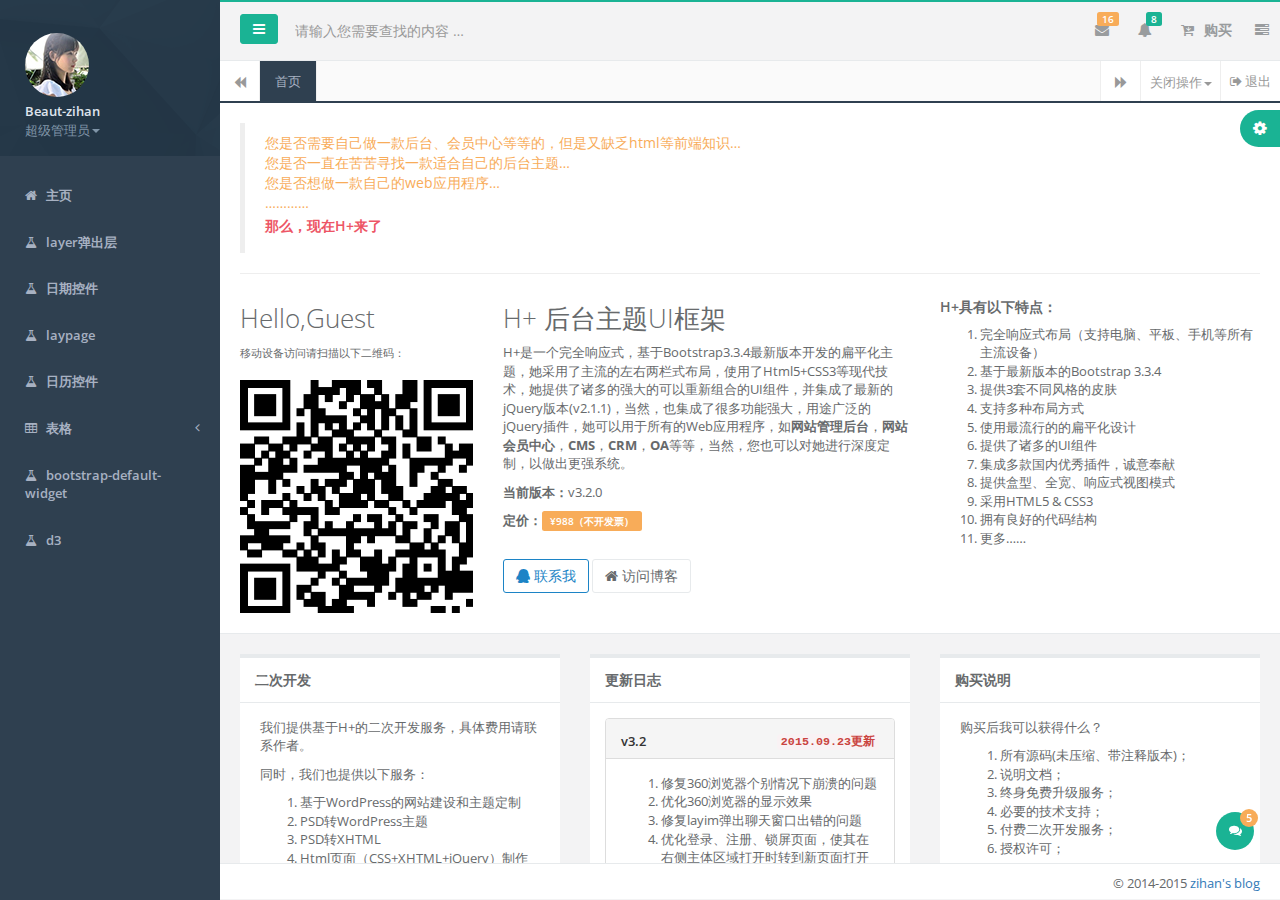
<file: index.html>
<!DOCTYPE html><html><head>    <meta charset="utf-8">    <meta name="viewport" content="width=device-width, initial-scale=1.0">    <meta name="renderer" content="webkit">    <title>H+ 后台主题UI框架 - 主页</title>    <meta name="keywords" content="H+后台主题,后台bootstrap框架,会员中心主题,后台HTML,响应式后台">    <meta name="description" content="H+是一个完全响应式，基于Bootstrap3最新版本开发的扁平化主题，她采用了主流的左右两栏式布局，使用了Html5+CSS3等现代技术">    <!--[if lt IE 8]>    <script>        alert('H+已不支持IE6-8，请使用谷歌、火狐等浏览器\n或360、QQ等国产浏览器的极速模式浏览本页面！');    </script>    <![endif]-->    <link href="css/bootstrap.min.css?v=3.4.0" rel="stylesheet">    <link href="css/font-awesome.min.css?v=4.3.0" rel="stylesheet">    <link href="css/animate.min.css" rel="stylesheet">    <link href="css/style.min.css?v=3.2.0" rel="stylesheet"></head><body class="fixed-sidebar full-height-layout gray-bg">    <div id="wrapper">        <!--左侧导航开始-->        <nav class="navbar-default navbar-static-side" role="navigation">            <div class="nav-close"><i class="fa fa-times-circle"></i>            </div>            <div class="sidebar-collapse">                <ul class="nav" id="side-menu">                    <li class="nav-header">                        <div class="dropdown profile-element">                            <span><img alt="image" class="img-circle" src="img/profile_small.jpg" /></span>                            <a data-toggle="dropdown" class="dropdown-toggle" href="#">                                <span class="clear">                                    <span class="block m-t-xs"><strong class="font-bold">Beaut-zihan</strong></span>                                    <span class="text-muted text-xs block">超级管理员<b class="caret"></b></span>                                </span>                            </a>                            <ul class="dropdown-menu animated fadeInRight m-t-xs">                                <li><a class="J_menuItem" href="form_avatar.html">修改头像</a></li>                                <li><a class="J_menuItem" href="profile.html">个人资料</a></li>                                <li><a class="J_menuItem" href="contacts.html">联系我们</a></li>                                <li><a class="J_menuItem" href="mailbox.html">信箱</a></li>                                <li class="divider"></li>                                <li><a href="login.html">安全退出</a></li>                            </ul>                        </div>                        <div class="logo-element">H+                        </div>                    </li>                    <li>                        <a class="J_menuItem" href="index_v1.html" data-index="0">                            <i class="fa fa-home"></i>                            <span class="nav-label">主页</span>                        </a>                    </li>                    <li>                        <a class="J_menuItem" href="layer.html" data-index="1">                            <i class="fa fa-flask"></i>                            <span class="nav-label">layer弹出层</span>                        </a>                    </li>                    <li>                        <a class="J_menuItem" href="datepicker-laydate.html" data-index="2">                            <i class="fa fa-flask"></i>                            <span class="nav-label">日期控件</span>                        </a>                    </li>                    <li>                        <a class="J_menuItem" href="laypage.html" data-index="3">                            <i class="fa fa-flask"></i>                            <span class="nav-label">laypage</span>                        </a>                    </li>                    <li>                        <a class="J_menuItem" href="calendar.html" data-index="4">                            <i class="fa fa-flask"></i>                            <span class="nav-label">日历控件</span>                        </a>                    </li>                    <li>                        <a href="#"><i class="fa fa-table"></i> <span class="nav-label">表格</span><span class="fa arrow"></span></a>                        <ul class="nav nav-third-level">                            <li>                                <a class="J_menuItem" href="table_basic.html" data-index="5"><i class="fa fa-columns"></i> <span class="nav-label">基本表格</span></a>                            </li>                            <li>                                <a class="J_menuItem" href="table_data_tables.html" data-index="6"><i class="fa fa-columns"></i> <span class="nav-label">DataTables</span></a>                            </li>                            <li>                                <a class="J_menuItem" href="table_jqgrid.html" data-index="7"><i class="fa fa-columns"></i> <span class="nav-label">jqgrid网格</span></a>                            </li>                            <li>                                <a class="J_menuItem" href="jqgrid-dialog-edit.html" data-index="8"><i class="fa fa-columns"></i> <span class="nav-label">jqgrid-dialog-edit</span></a>                            </li>                            <li>                                <a class="J_menuItem" href="jqgrid-multiple-columns.html"><i class="fa fa-columns"></i> <span class="nav-label">jqgrid-multiple-columns</span></a>                            </li>                        </ul>                    </li>                    <li>                        <a class="J_menuItem" href="bootstrap-default-widget.html" data-index="9">                            <i class="fa fa-flask"></i>                            <span class="nav-label">bootstrap-default-widget</span>                        </a>                    </li>                     <li>                        <a class="J_menuItem" href="d3.html" data-index="10">                            <i class="fa fa-flask"></i>                            <span class="nav-label">d3</span>                        </a>                    </li>                </ul>            </div>        </nav>        <!--左侧导航结束-->        <!--右侧部分开始-->        <div id="page-wrapper" class="gray-bg dashbard-1">            <div class="row border-bottom">                <nav class="navbar navbar-static-top" role="navigation" style="margin-bottom: 0">                    <div class="navbar-header"><a class="navbar-minimalize minimalize-styl-2 btn btn-primary " href="#"><i class="fa fa-bars"></i> </a>                        <form role="search" class="navbar-form-custom" method="post" action="search_results.html">                            <div class="form-group">                                <input type="text" placeholder="请输入您需要查找的内容 …" class="form-control" name="top-search" id="top-search">                            </div>                        </form>                    </div>                    <ul class="nav navbar-top-links navbar-right">                        <li class="dropdown">                            <a class="dropdown-toggle count-info" data-toggle="dropdown" href="#">                                <i class="fa fa-envelope"></i> <span class="label label-warning">16</span>                            </a>                            <ul class="dropdown-menu dropdown-messages">                                <li class="m-t-xs">                                    <div class="dropdown-messages-box">                                        <a href="profile.html" class="pull-left">                                            <img alt="image" class="img-circle" src="img/a7.jpg">                                        </a>                                        <div class="media-body">                                            <small class="pull-right">46小时前</small>                                            <strong>小四</strong> 这个在日本投降书上签字的军官，建国后一定是个不小的干部吧？                                            <br>                                            <small class="text-muted">3天前 2014.11.8</small>                                        </div>                                    </div>                                </li>                                <li class="divider"></li>                                <li>                                    <div class="dropdown-messages-box">                                        <a href="profile.html" class="pull-left">                                            <img alt="image" class="img-circle" src="img/a4.jpg">                                        </a>                                        <div class="media-body ">                                            <small class="pull-right text-navy">25小时前</small>                                            <strong>国民岳父</strong> 如何看待“男子不满自己爱犬被称为狗，刺伤路人”？——这人比犬还凶                                            <br>                                            <small class="text-muted">昨天</small>                                        </div>                                    </div>                                </li>                                <li class="divider"></li>                                <li>                                    <div class="text-center link-block">                                        <a class="J_menuItem" href="mailbox.html">                                            <i class="fa fa-envelope"></i> <strong> 查看所有消息</strong>                                        </a>                                    </div>                                </li>                            </ul>                        </li>                        <li class="dropdown">                            <a class="dropdown-toggle count-info" data-toggle="dropdown" href="#">                                <i class="fa fa-bell"></i> <span class="label label-primary">8</span>                            </a>                            <ul class="dropdown-menu dropdown-alerts">                                <li>                                    <a href="mailbox.html">                                        <div>                                            <i class="fa fa-envelope fa-fw"></i> 您有16条未读消息                                            <span class="pull-right text-muted small">4分钟前</span>                                        </div>                                    </a>                                </li>                                <li class="divider"></li>                                <li>                                    <a href="profile.html">                                        <div>                                            <i class="fa fa-qq fa-fw"></i> 3条新回复                                            <span class="pull-right text-muted small">12分钟钱</span>                                        </div>                                    </a>                                </li>                                <li class="divider"></li>                                <li>                                    <div class="text-center link-block">                                        <a class="J_menuItem" href="notifications.html">                                            <strong>查看所有 </strong>                                            <i class="fa fa-angle-right"></i>                                        </a>                                    </div>                                </li>                            </ul>                        </li>                        <li class="hidden-xs">                            <a href="index_v1.html" class="J_menuItem" data-index="0"><i class="fa fa-cart-arrow-down"></i> 购买</a>                        </li>                        <li class="dropdown hidden-xs">                            <a class="right-sidebar-toggle" aria-expanded="false">                                <i class="fa fa-tasks"></i>                            </a>                        </li>                    </ul>                </nav>            </div>            <div class="row content-tabs">                <button class="roll-nav roll-left J_tabLeft"><i class="fa fa-backward"></i>                </button>                <nav class="page-tabs J_menuTabs">                    <div class="page-tabs-content">                        <a href="javascript:;" class="active J_menuTab" data-id="index_v1.html">首页</a>                    </div>                </nav>                <button class="roll-nav roll-right J_tabRight"><i class="fa fa-forward"></i>                </button>                <div class="btn-group roll-nav roll-right">                    <button class="dropdown J_tabClose" data-toggle="dropdown">关闭操作<span class="caret"></span>                    </button>                    <ul role="menu" class="dropdown-menu dropdown-menu-right">                        <li class="J_tabShowActive"><a>定位当前选项卡</a>                        </li>                        <li class="divider"></li>                        <li class="J_tabCloseAll"><a>关闭全部选项卡</a>                        </li>                        <li class="J_tabCloseOther"><a>关闭其他选项卡</a>                        </li>                    </ul>                </div>                <a href="login.html" class="roll-nav roll-right J_tabExit"><i class="fa fa fa-sign-out"></i> 退出</a>            </div>            <div class="row J_mainContent" id="content-main">                <iframe class="J_iframe" name="iframe0" width="100%" height="100%" src="index_v1.html?v=3.0" frameborder="0" data-id="index_v1.html" seamless></iframe>            </div>            <div class="footer">                <div class="pull-right">&copy; 2014-2015 <a href="http://www.zi-han.net/" target="_blank">zihan's blog</a>                </div>            </div>        </div>        <!--右侧部分结束-->        <!--右侧边栏开始-->        <div id="right-sidebar">            <div class="sidebar-container">                <ul class="nav nav-tabs navs-3">                    <li class="active"><a data-toggle="tab" href="#tab-1">                        通知                    </a>                    </li>                    <li><a data-toggle="tab" href="#tab-2">                        项目进度                    </a>                    </li>                    <li class="">                        <a data-toggle="tab" href="#tab-3">                            <i class="fa fa-gear"></i>                        </a>                    </li>                </ul>                <div class="tab-content">                    <div id="tab-1" class="tab-pane active">                        <div class="sidebar-title">                            <h3> <i class="fa fa-comments-o"></i> 最新通知</h3>                            <small><i class="fa fa-tim"></i> 您当前有10条未读信息</small>                        </div>                        <div>                            <div class="sidebar-message">                                <a href="#">                                    <div class="pull-left text-center">                                        <img alt="image" class="img-circle message-avatar" src="img/a1.jpg">                                        <div class="m-t-xs">                                            <i class="fa fa-star text-warning"></i>                                            <i class="fa fa-star text-warning"></i>                                        </div>                                    </div>                                    <div class="media-body">                                        据天津日报报道：瑞海公司董事长于学伟，副董事长董社轩等10人在13日上午已被控制。                                        <br>                                        <small class="text-muted">今天 4:21</small>                                    </div>                                </a>                            </div>                            <div class="sidebar-message">                                <a href="#">                                    <div class="pull-left text-center">                                        <img alt="image" class="img-circle message-avatar" src="img/a2.jpg">                                    </div>                                    <div class="media-body">                                        HCY48之音乐大魔王会员专属皮肤已上线，快来一键换装拥有他，宣告你对华晨宇的爱吧！                                        <br>                                        <small class="text-muted">昨天 2:45</small>                                    </div>                                </a>                            </div>                            <div class="sidebar-message">                                <a href="#">                                    <div class="pull-left text-center">                                        <img alt="image" class="img-circle message-avatar" src="img/a3.jpg">                                        <div class="m-t-xs">                                            <i class="fa fa-star text-warning"></i>                                            <i class="fa fa-star text-warning"></i>                                            <i class="fa fa-star text-warning"></i>                                        </div>                                    </div>                                    <div class="media-body">                                        写的好！与您分享                                        <br>                                        <small class="text-muted">昨天 1:10</small>                                    </div>                                </a>                            </div>                            <div class="sidebar-message">                                <a href="#">                                    <div class="pull-left text-center">                                        <img alt="image" class="img-circle message-avatar" src="img/a4.jpg">                                    </div>                                    <div class="media-body">                                        国外极限小子的炼成！这还是亲生的吗！！                                        <br>                                        <small class="text-muted">昨天 8:37</small>                                    </div>                                </a>                            </div>                            <div class="sidebar-message">                                <a href="#">                                    <div class="pull-left text-center">                                        <img alt="image" class="img-circle message-avatar" src="img/a8.jpg">                                    </div>                                    <div class="media-body">                                        一只流浪狗被收留后，为了减轻主人的负担，坚持自己觅食，甚至......有些东西，可能她比我们更懂。                                        <br>                                        <small class="text-muted">今天 4:21</small>                                    </div>                                </a>                            </div>                            <div class="sidebar-message">                                <a href="#">                                    <div class="pull-left text-center">                                        <img alt="image" class="img-circle message-avatar" src="img/a7.jpg">                                    </div>                                    <div class="media-body">                                        这哥们的新视频又来了，创意杠杠滴，帅炸了！                                        <br>                                        <small class="text-muted">昨天 2:45</small>                                    </div>                                </a>                            </div>                            <div class="sidebar-message">                                <a href="#">                                    <div class="pull-left text-center">                                        <img alt="image" class="img-circle message-avatar" src="img/a3.jpg">                                        <div class="m-t-xs">                                            <i class="fa fa-star text-warning"></i>                                            <i class="fa fa-star text-warning"></i>                                            <i class="fa fa-star text-warning"></i>                                        </div>                                    </div>                                    <div class="media-body">                                        最近在补追此剧，特别喜欢这段表白。                                        <br>                                        <small class="text-muted">昨天 1:10</small>                                    </div>                                </a>                            </div>                            <div class="sidebar-message">                                <a href="#">                                    <div class="pull-left text-center">                                        <img alt="image" class="img-circle message-avatar" src="img/a4.jpg">                                    </div>                                    <div class="media-body">                                        我发起了一个投票 【你认为下午大盘会翻红吗？】                                        <br>                                        <small class="text-muted">星期一 8:37</small>                                    </div>                                </a>                            </div>                        </div>                    </div>                    <div id="tab-2" class="tab-pane">                        <div class="sidebar-title">                            <h3> <i class="fa fa-cube"></i> 最新任务</h3>                            <small><i class="fa fa-tim"></i> 您当前有14个任务，10个已完成</small>                        </div>                        <ul class="sidebar-list">                            <li>                                <a href="#">                                    <div class="small pull-right m-t-xs">9小时以后</div>                                    <h4>市场调研</h4> 按要求接收教材；                                    <div class="small">已完成： 22%</div>                                    <div class="progress progress-mini">                                        <div style="width: 22%;" class="progress-bar progress-bar-warning"></div>                                    </div>                                    <div class="small text-muted m-t-xs">项目截止： 4:00 - 2015.10.01</div>                                </a>                            </li>                            <li>                                <a href="#">                                    <div class="small pull-right m-t-xs">9小时以后</div>                                    <h4>可行性报告研究报上级批准 </h4> 编写目的编写本项目进度报告的目的在于更好的控制软件开发的时间,对团队成员的 开发进度作出一个合理的比对                                    <div class="small">已完成： 48%</div>                                    <div class="progress progress-mini">                                        <div style="width: 48%;" class="progress-bar"></div>                                    </div>                                </a>                            </li>                            <li>                                <a href="#">                                    <div class="small pull-right m-t-xs">9小时以后</div>                                    <h4>立项阶段</h4> 东风商用车公司 采购综合综合查询分析系统项目进度阶段性报告武汉斯迪克科技有限公司                                    <div class="small">已完成： 14%</div>                                    <div class="progress progress-mini">                                        <div style="width: 14%;" class="progress-bar progress-bar-info"></div>                                    </div>                                </a>                            </li>                            <li>                                <a href="#">                                    <span class="label label-primary pull-right">NEW</span>                                    <h4>设计阶段</h4>                                    <!--<div class="small pull-right m-t-xs">9小时以后</div>-->                                    项目进度报告(Project Progress Report)                                    <div class="small">已完成： 22%</div>                                    <div class="small text-muted m-t-xs">项目截止： 4:00 - 2015.10.01</div>                                </a>                            </li>                            <li>                                <a href="#">                                    <div class="small pull-right m-t-xs">9小时以后</div>                                    <h4>拆迁阶段</h4> 科研项目研究进展报告 项目编号: 项目名称: 项目负责人:                                    <div class="small">已完成： 22%</div>                                    <div class="progress progress-mini">                                        <div style="width: 22%;" class="progress-bar progress-bar-warning"></div>                                    </div>                                    <div class="small text-muted m-t-xs">项目截止： 4:00 - 2015.10.01</div>                                </a>                            </li>                            <li>                                <a href="#">                                    <div class="small pull-right m-t-xs">9小时以后</div>                                    <h4>建设阶段 </h4> 编写目的编写本项目进度报告的目的在于更好的控制软件开发的时间,对团队成员的 开发进度作出一个合理的比对                                    <div class="small">已完成： 48%</div>                                    <div class="progress progress-mini">                                        <div style="width: 48%;" class="progress-bar"></div>                                    </div>                                </a>                            </li>                            <li>                                <a href="#">                                    <div class="small pull-right m-t-xs">9小时以后</div>                                    <h4>获证开盘</h4> 编写目的编写本项目进度报告的目的在于更好的控制软件开发的时间,对团队成员的 开发进度作出一个合理的比对                                    <div class="small">已完成： 14%</div>                                    <div class="progress progress-mini">                                        <div style="width: 14%;" class="progress-bar progress-bar-info"></div>                                    </div>                                </a>                            </li>                        </ul>                    </div>                    <div id="tab-3" class="tab-pane">                        <div class="sidebar-title">                            <h3><i class="fa fa-gears"></i> 设置</h3>                        </div>                        <div class="setings-item">                            <span>                        显示通知                    </span>                            <div class="switch">                                <div class="onoffswitch">                                    <input type="checkbox" name="collapsemenu" class="onoffswitch-checkbox" id="example">                                    <label class="onoffswitch-label" for="example">                                        <span class="onoffswitch-inner"></span>                                        <span class="onoffswitch-switch"></span>                                    </label>                                </div>                            </div>                        </div>                        <div class="setings-item">                            <span>                        隐藏聊天窗口                    </span>                            <div class="switch">                                <div class="onoffswitch">                                    <input type="checkbox" name="collapsemenu" checked class="onoffswitch-checkbox" id="example2">                                    <label class="onoffswitch-label" for="example2">                                        <span class="onoffswitch-inner"></span>                                        <span class="onoffswitch-switch"></span>                                    </label>                                </div>                            </div>                        </div>                        <div class="setings-item">                            <span>                        清空历史记录                    </span>                            <div class="switch">                                <div class="onoffswitch">                                    <input type="checkbox" name="collapsemenu" class="onoffswitch-checkbox" id="example3">                                    <label class="onoffswitch-label" for="example3">                                        <span class="onoffswitch-inner"></span>                                        <span class="onoffswitch-switch"></span>                                    </label>                                </div>                            </div>                        </div>                        <div class="setings-item">                            <span>                        显示聊天窗口                    </span>                            <div class="switch">                                <div class="onoffswitch">                                    <input type="checkbox" name="collapsemenu" class="onoffswitch-checkbox" id="example4">                                    <label class="onoffswitch-label" for="example4">                                        <span class="onoffswitch-inner"></span>                                        <span class="onoffswitch-switch"></span>                                    </label>                                </div>                            </div>                        </div>                        <div class="setings-item">                            <span>                        显示在线用户                    </span>                            <div class="switch">                                <div class="onoffswitch">                                    <input type="checkbox" checked name="collapsemenu" class="onoffswitch-checkbox" id="example5">                                    <label class="onoffswitch-label" for="example5">                                        <span class="onoffswitch-inner"></span>                                        <span class="onoffswitch-switch"></span>                                    </label>                                </div>                            </div>                        </div>                        <div class="setings-item">                            <span>                        全局搜索                    </span>                            <div class="switch">                                <div class="onoffswitch">                                    <input type="checkbox" checked name="collapsemenu" class="onoffswitch-checkbox" id="example6">                                    <label class="onoffswitch-label" for="example6">                                        <span class="onoffswitch-inner"></span>                                        <span class="onoffswitch-switch"></span>                                    </label>                                </div>                            </div>                        </div>                        <div class="setings-item">                            <span>                        每日更新                    </span>                            <div class="switch">                                <div class="onoffswitch">                                    <input type="checkbox" name="collapsemenu" class="onoffswitch-checkbox" id="example7">                                    <label class="onoffswitch-label" for="example7">                                        <span class="onoffswitch-inner"></span>                                        <span class="onoffswitch-switch"></span>                                    </label>                                </div>                            </div>                        </div>                        <div class="sidebar-content">                            <h4>设置</h4>                            <div class="small">                                你可以从这里设置一些常用选项，当然啦，这个只是个演示的示例。                            </div>                        </div>                    </div>                </div>            </div>        </div>        <!--右侧边栏结束-->        <!--mini聊天窗口开始-->        <div class="small-chat-box fadeInRight animated">            <div class="heading" draggable="true">                <small class="chat-date pull-right">                    2015.9.1                </small> 与 Beau-zihan 聊天中            </div>            <div class="content">                <div class="left">                    <div class="author-name">                        Beau-zihan <small class="chat-date">                        10:02                    </small>                    </div>                    <div class="chat-message active">                        你好                    </div>                </div>                <div class="right">                    <div class="author-name">                        游客                        <small class="chat-date">                            11:24                        </small>                    </div>                    <div class="chat-message">                        你好，请问H+有帮助文档吗？                    </div>                </div>                <div class="left">                    <div class="author-name">                        Beau-zihan                        <small class="chat-date">                            08:45                        </small>                    </div>                    <div class="chat-message active">                        有，购买的H+源码包中有帮助文档，位于docs文件夹下                    </div>                </div>                <div class="right">                    <div class="author-name">                        游客                        <small class="chat-date">                            11:24                        </small>                    </div>                    <div class="chat-message">                        那除了帮助文档还提供什么样的服务？                    </div>                </div>                <div class="left">                    <div class="author-name">                        Beau-zihan                        <small class="chat-date">                            08:45                        </small>                    </div>                    <div class="chat-message active">                        1.所有源码(未压缩、带注释版本)；                        <br> 2.说明文档；                        <br> 3.终身免费升级服务；                        <br> 4.必要的技术支持；                        <br> 5.付费二次开发服务；                        <br> 6.授权许可；                        <br> ……                        <br>                    </div>                </div>            </div>            <div class="form-chat">                <div class="input-group input-group-sm">                    <input type="text" class="form-control"> <span class="input-group-btn"> <button                        class="btn btn-primary" type="button">发送                </button> </span>                </div>            </div>        </div>        <div id="small-chat">            <span class="badge badge-warning pull-right">5</span>            <a class="open-small-chat">                <i class="fa fa-comments"></i>            </a>        </div>        <!--mini聊天窗口结束-->    </div>    <script id="welcome-template" type="text/x-handlebars-template">        <div class="border-bottom white-bg page-heading clearfix">            <h2>更新日志：</h2>            <div>今天是情人节，H+终于跨到了v3.0，就算是情人节礼物吧，感谢你们的不离不弃，一路相伴！</div>            <div class="pull-right">——Beau-zihan / 2015.8.20</div>        </div>        <div class="m">            <div class="tabs-container">                <div class="tabs-left">                    <ul class="nav nav-tabs">                        <li class="active">                            <a data-toggle="tab" href="#layouts"><i class="fa fa-columns"></i> 布局                            </a>                        </li>                        <li>                            <a data-toggle="tab" href="#new"><i class="fa fa-plus-square"></i> 新增                            </a>                        </li>                        <li>                            <a data-toggle="tab" href="#update"><i class="fa fa-arrow-circle-o-up"></i> 升级                            </a>                        </li>                        <li>                            <a data-toggle="tab" href="#revise"><i class="fa fa-pencil"></i> 修正                            </a>                        </li>                        <li>                            <a data-toggle="tab" href="#optimize"><i class="fa fa-magic"></i> 优化                            </a>                        </li>                    </ul>                    <div class="tab-content" style="line-height:1.8em;">                        <div id="layouts" class="tab-pane active">                            <div class="panel-body">                                <ol class="no-left-padding">                                    <li class="text-danger"><b>推荐：</b>期待已久的contentTabs效果，支持关闭、双击刷新、左右滑动等；</li>                                    <li>固定左侧主菜单栏，并对菜单项做了新的调整；</li>                                    <li>增加右侧面板及聊天窗口等。</li>                                </ol>                                <p style="margin-left:25px;">                                    <hr><span class="label label-danger">特别致谢</span> 感谢[子·梦]同学提供的contentTabs优化方案和代码！</p>                            </div>                        </div>                        <div id="new" class="tab-pane">                            <div class="panel-body">                                <ol class="no-left-padding">                                    <li>表单：搜索自动补全插件suggest、高级表单插件（时间选择，切换按钮，图像裁剪上传，单选复选框美化，文件域美化等)等；</li>                                    <li>图表：图表组合页面等；</li>                                    <li>页面：团队、社交、客户管理、文章列表、文章详情、新登录页面等；</li>                                    <li>UI元素：竖向选项卡、拖动面板、文本对比、加载动画、SweetAlert等；</li>                                    <li>相册：layer相册、Blueimp相册等；</li>                                    <li>表格：FooTables等。</li>                                </ol>                            </div>                        </div>                        <div id="update" class="tab-pane">                            <div class="panel-body">                                <ol>                                    <li>页面弹层插件layer升级至1.9.3；</li>                                    <li>更新jqgrid，支持树形表格；</li>                                    <li>更新帮助文档。</li>                                </ol>                            </div>                        </div>                        <div id="revise" class="tab-pane">                            <div class="panel-body">                                <ol>                                    <li>jstree、Simditor等多处错误；</li>                                    <li>页面加载进度提示；</li>                                    <li>Glyphicon字体图标不显示的问题；</li>                                    <li>重新整理开发文档；</li>                                </ol>                            </div>                        </div>                        <div id="optimize" class="tab-pane">                            <div class="panel-body">                                <ol>                                    <li>H+整体视觉效果；</li>                                    <li>jstree默认主题显示效果；</li>                                    <li>表单验证显示效果；</li>                                    <li>iCheck显示效果；</li>                                    <li>Tabs显示效果。</li>                                </ol>                            </div>                        </div>                    </div>                </div>            </div>            <div class="alert alert-warning alert-dismissable m-t-sm">                <button aria-hidden="true" data-dismiss="alert" class="close" type="button">×</button>                同时这也是一个示例，演示了如何从iframe中弹出一个覆盖父页面的层。            </div>        </div>    </script>    <!-- 全局js -->    <script src="js/jquery-2.1.1.min.js"></script>    <script src="js/bootstrap.min.js?v=3.4.0"></script>    <script src="js/plugins/metisMenu/jquery.metisMenu.js"></script>    <script src="js/plugins/slimscroll/jquery.slimscroll.min.js"></script>    <script src="js/plugins/layer/layer.js"></script>    <!-- 自定义js -->    <script src="js/hplus.min.js?v=3.2.0"></script>    <script type="text/javascript" src="js/contabs.min.js"></script>    <!-- 第三方插件 -->    <script src="js/plugins/pace/pace.min.js"></script></body></html>
</file>
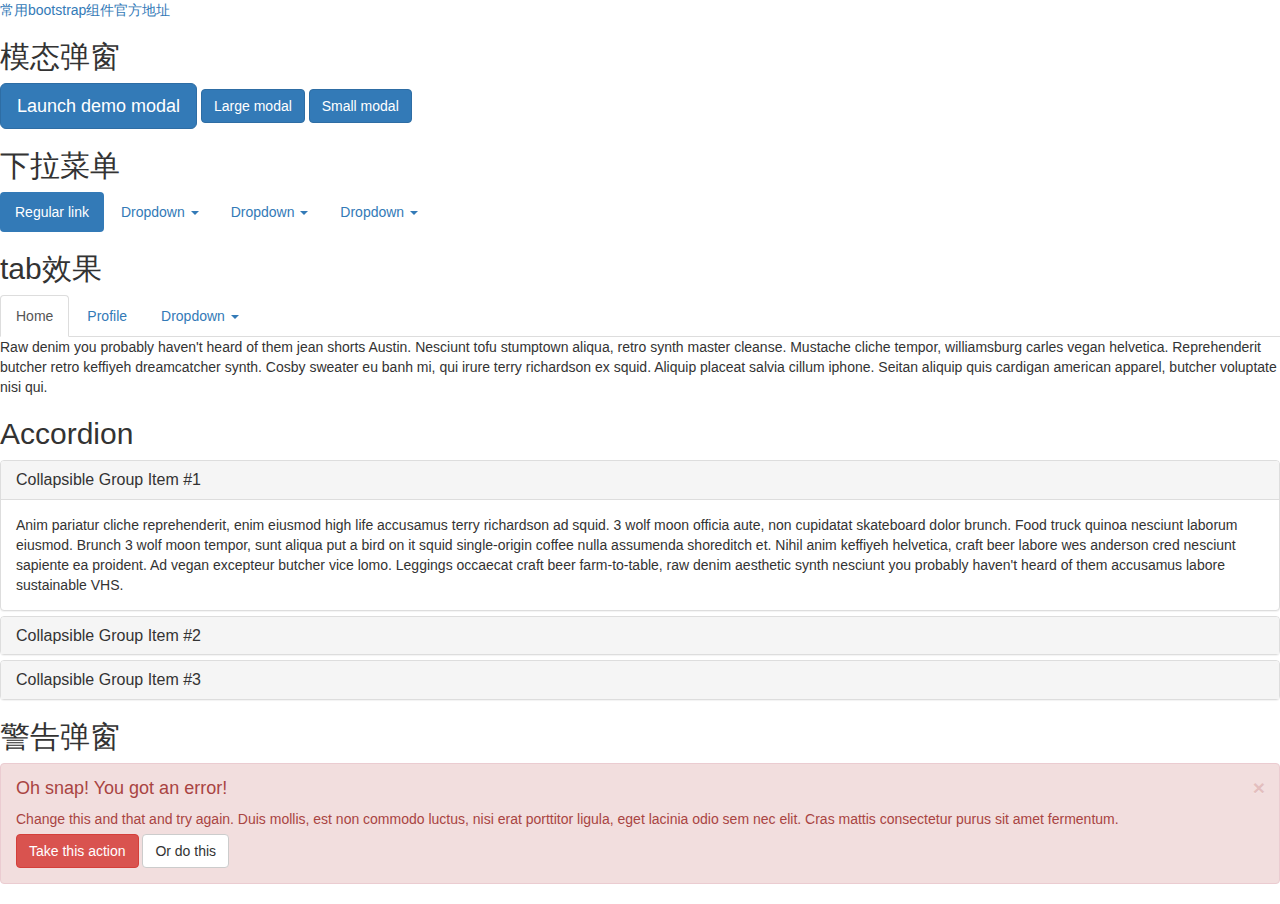
<file: bootstrap-default-widget.html>
<!DOCTYPE html><html><head>    <meta charset="utf-8">    <meta name="viewport" content="width=device-width, initial-scale=1.0">    <meta name="renderer" content="webkit">    <title>H+ 后台主题UI框架 - 主页</title>    <meta name="keywords" content="H+后台主题,后台bootstrap框架,会员中心主题,后台HTML,响应式后台">    <meta name="description" content="H+是一个完全响应式，基于Bootstrap3最新版本开发的扁平化主题，她采用了主流的左右两栏式布局，使用了Html5+CSS3等现代技术">    <!--[if lt IE 8]>    <script>        alert('此软件已不支持IE6-7，请使用谷歌、火狐等浏览器\n或360、QQ等国产浏览器的极速模式浏览本页面！');    </script>    <![endif]-->    <link href="css/bootstrap.min.css?v=3.4.0" rel="stylesheet">    <style>        .modal.in .modal-dialog{            z-index: 1111;        }    </style></head><body>    <a href="http://v3.bootcss.com/javascript" target="_blank">常用bootstrap组件官方地址</a>    <h2>模态弹窗</h2><!-- Button trigger modal --><button type="button" class="btn btn-primary btn-lg" data-toggle="modal" data-target="#myModal">  Launch demo modal</button><!-- Modal --><div class="modal fade" id="myModal" tabindex="-1" role="dialog" aria-labelledby="myModalLabel">  <div class="modal-dialog" role="document">    <div class="modal-content">      <div class="modal-header">        <button type="button" class="close" data-dismiss="modal" aria-label="Close"><span aria-hidden="true">&times;</span></button>        <h4 class="modal-title" id="myModalLabel">模态标题</h4>      </div>      <div class="modal-body">        模态主要内容      </div>      <div class="modal-footer">        <button type="button" class="btn btn-default" data-dismiss="modal">关闭</button>        <button type="button" class="btn btn-primary">保存</button>      </div>    </div>  </div></div><!-- Large modal --><button type="button" class="btn btn-primary" data-toggle="modal" data-target=".bs-example-modal-lg">Large modal</button><div class="modal fade bs-example-modal-lg" tabindex="-1" role="dialog" aria-labelledby="myLargeModalLabel">  <div class="modal-dialog modal-lg">    <div class="modal-content">        <div class="modal-header">            <button type="button" class="close" data-dismiss="modal" aria-label="Close"><span aria-hidden="true">&times;</span></button>            <h4 class="modal-title" id="myModalLabel">模态标题</h4>        </div>        <div class="modal-body">            。。。。      </div>    </div>  </div></div><!-- Small modal --><button type="button" class="btn btn-primary" data-toggle="modal" data-target=".bs-example-modal-sm">Small modal</button><div class="modal fade bs-example-modal-sm" tabindex="-1" role="dialog" aria-labelledby="mySmallModalLabel">  <div class="modal-dialog modal-sm">    <div class="modal-content">      ...    </div>  </div></div><h2>下拉菜单</h2><ul class="nav nav-pills" role="tablist">      <li role="presentation" class="active"><a href="#">Regular link</a></li>      <li role="presentation" class="dropdown">        <a id="drop4" href="#" class="dropdown-toggle" data-toggle="dropdown" role="button" aria-haspopup="true" aria-expanded="false">          Dropdown          <span class="caret"></span>        </a>        <ul id="menu1" class="dropdown-menu" aria-labelledby="drop4">          <li><a href="#">Action</a></li>          <li><a href="#">Another action</a></li>          <li><a href="#">Something else here</a></li>          <li role="separator" class="divider"></li>          <li><a href="#">Separated link</a></li>        </ul>      </li>      <li role="presentation" class="dropdown">        <a id="drop5" href="#" class="dropdown-toggle" data-toggle="dropdown" role="button" aria-haspopup="true" aria-expanded="false">          Dropdown          <span class="caret"></span>        </a>        <ul id="menu2" class="dropdown-menu" aria-labelledby="drop5">          <li><a href="#">Action</a></li>          <li><a href="#">Another action</a></li>          <li><a href="#">Something else here</a></li>          <li role="separator" class="divider"></li>          <li><a href="#">Separated link</a></li>        </ul>      </li>      <li role="presentation" class="dropdown">        <a id="drop6" href="#" class="dropdown-toggle" data-toggle="dropdown" role="button" aria-haspopup="true" aria-expanded="false">          Dropdown          <span class="caret"></span>        </a>        <ul id="menu3" class="dropdown-menu" aria-labelledby="drop6">          <li><a href="#">Action</a></li>          <li><a href="#">Another action</a></li>          <li><a href="#">Something else here</a></li>          <li role="separator" class="divider"></li>          <li><a href="#">Separated link</a></li>        </ul>      </li>    </ul>    <h2>tab效果</h2>    <div class="bs-example bs-example-tabs" data-example-id="togglable-tabs">    <ul id="myTabs" class="nav nav-tabs" role="tablist">      <li role="presentation" class="active"><a href="#home" id="home-tab" role="tab" data-toggle="tab" aria-controls="home" aria-expanded="true">Home</a></li>      <li role="presentation" class=""><a href="#profile" role="tab" id="profile-tab" data-toggle="tab" aria-controls="profile" aria-expanded="false">Profile</a></li>      <li role="presentation" class="dropdown">        <a href="#" id="myTabDrop1" class="dropdown-toggle" data-toggle="dropdown" aria-controls="myTabDrop1-contents" aria-expanded="false">Dropdown <span class="caret"></span></a>        <ul class="dropdown-menu" aria-labelledby="myTabDrop1" id="myTabDrop1-contents">          <li><a href="#dropdown1" role="tab" id="dropdown1-tab" data-toggle="tab" aria-controls="dropdown1" aria-expanded="false">@fat</a></li>          <li class=""><a href="#dropdown2" role="tab" id="dropdown2-tab" data-toggle="tab" aria-controls="dropdown2" aria-expanded="false">@mdo</a></li>        </ul>      </li>    </ul>    <div id="myTabContent" class="tab-content">      <div role="tabpanel" class="tab-pane fade active in" id="home" aria-labelledby="home-tab">        <p>Raw denim you probably haven't heard of them jean shorts Austin. Nesciunt tofu stumptown aliqua, retro synth master cleanse. Mustache cliche tempor, williamsburg carles vegan helvetica. Reprehenderit butcher retro keffiyeh dreamcatcher synth. Cosby sweater eu banh mi, qui irure terry richardson ex squid. Aliquip placeat salvia cillum iphone. Seitan aliquip quis cardigan american apparel, butcher voluptate nisi qui.</p>      </div>      <div role="tabpanel" class="tab-pane fade" id="profile" aria-labelledby="profile-tab">        <p>Food truck fixie locavore, accusamus mcsweeney's marfa nulla single-origin coffee squid. Exercitation +1 labore velit, blog sartorial PBR leggings next level wes anderson artisan four loko farm-to-table craft beer twee. Qui photo booth letterpress, commodo enim craft beer mlkshk aliquip jean shorts ullamco ad vinyl cillum PBR. Homo nostrud organic, assumenda labore aesthetic magna delectus mollit. Keytar helvetica VHS salvia yr, vero magna velit sapiente labore stumptown. Vegan fanny pack odio cillum wes anderson 8-bit, sustainable jean shorts beard ut DIY ethical culpa terry richardson biodiesel. Art party scenester stumptown, tumblr butcher vero sint qui sapiente accusamus tattooed echo park.</p>      </div>      <div role="tabpanel" class="tab-pane fade" id="dropdown1" aria-labelledby="dropdown1-tab">        <p>Etsy mixtape wayfarers, ethical wes anderson tofu before they sold out mcsweeney's organic lomo retro fanny pack lo-fi farm-to-table readymade. Messenger bag gentrify pitchfork tattooed craft beer, iphone skateboard locavore carles etsy salvia banksy hoodie helvetica. DIY synth PBR banksy irony. Leggings gentrify squid 8-bit cred pitchfork. Williamsburg banh mi whatever gluten-free, carles pitchfork biodiesel fixie etsy retro mlkshk vice blog. Scenester cred you probably haven't heard of them, vinyl craft beer blog stumptown. Pitchfork sustainable tofu synth chambray yr.</p>      </div>      <div role="tabpanel" class="tab-pane fade" id="dropdown2" aria-labelledby="dropdown2-tab">        <p>Trust fund seitan letterpress, keytar raw denim keffiyeh etsy art party before they sold out master cleanse gluten-free squid scenester freegan cosby sweater. Fanny pack portland seitan DIY, art party locavore wolf cliche high life echo park Austin. Cred vinyl keffiyeh DIY salvia PBR, banh mi before they sold out farm-to-table VHS viral locavore cosby sweater. Lomo wolf viral, mustache readymade thundercats keffiyeh craft beer marfa ethical. Wolf salvia freegan, sartorial keffiyeh echo park vegan.</p>      </div>    </div>  </div>  <h2>Accordion</h2>  <div class="panel-group" id="accordion" role="tablist" aria-multiselectable="true">  <div class="panel panel-default">    <div class="panel-heading" role="tab" id="headingOne">      <h4 class="panel-title">        <a role="button" data-toggle="collapse" data-parent="#accordion" href="#collapseOne" aria-expanded="true" aria-controls="collapseOne">          Collapsible Group Item #1        </a>      </h4>    </div>    <div id="collapseOne" class="panel-collapse collapse in" role="tabpanel" aria-labelledby="headingOne">      <div class="panel-body">        Anim pariatur cliche reprehenderit, enim eiusmod high life accusamus terry richardson ad squid. 3 wolf moon officia aute, non cupidatat skateboard dolor brunch. Food truck quinoa nesciunt laborum eiusmod. Brunch 3 wolf moon tempor, sunt aliqua put a bird on it squid single-origin coffee nulla assumenda shoreditch et. Nihil anim keffiyeh helvetica, craft beer labore wes anderson cred nesciunt sapiente ea proident. Ad vegan excepteur butcher vice lomo. Leggings occaecat craft beer farm-to-table, raw denim aesthetic synth nesciunt you probably haven't heard of them accusamus labore sustainable VHS.      </div>    </div>  </div>  <div class="panel panel-default">    <div class="panel-heading" role="tab" id="headingTwo">      <h4 class="panel-title">        <a class="collapsed" role="button" data-toggle="collapse" data-parent="#accordion" href="#collapseTwo" aria-expanded="false" aria-controls="collapseTwo">          Collapsible Group Item #2        </a>      </h4>    </div>    <div id="collapseTwo" class="panel-collapse collapse" role="tabpanel" aria-labelledby="headingTwo">      <div class="panel-body">        Anim pariatur cliche reprehenderit, enim eiusmod high life accusamus terry richardson ad squid. 3 wolf moon officia aute, non cupidatat skateboard dolor brunch. Food truck quinoa nesciunt laborum eiusmod. Brunch 3 wolf moon tempor, sunt aliqua put a bird on it squid single-origin coffee nulla assumenda shoreditch et. Nihil anim keffiyeh helvetica, craft beer labore wes anderson cred nesciunt sapiente ea proident. Ad vegan excepteur butcher vice lomo. Leggings occaecat craft beer farm-to-table, raw denim aesthetic synth nesciunt you probably haven't heard of them accusamus labore sustainable VHS.      </div>    </div>  </div>  <div class="panel panel-default">    <div class="panel-heading" role="tab" id="headingThree">      <h4 class="panel-title">        <a class="collapsed" role="button" data-toggle="collapse" data-parent="#accordion" href="#collapseThree" aria-expanded="false" aria-controls="collapseThree">          Collapsible Group Item #3        </a>      </h4>    </div>    <div id="collapseThree" class="panel-collapse collapse" role="tabpanel" aria-labelledby="headingThree">      <div class="panel-body">        Anim pariatur cliche reprehenderit, enim eiusmod high life accusamus terry richardson ad squid. 3 wolf moon officia aute, non cupidatat skateboard dolor brunch. Food truck quinoa nesciunt laborum eiusmod. Brunch 3 wolf moon tempor, sunt aliqua put a bird on it squid single-origin coffee nulla assumenda shoreditch et. Nihil anim keffiyeh helvetica, craft beer labore wes anderson cred nesciunt sapiente ea proident. Ad vegan excepteur butcher vice lomo. Leggings occaecat craft beer farm-to-table, raw denim aesthetic synth nesciunt you probably haven't heard of them accusamus labore sustainable VHS.      </div>    </div>  </div></div><h2>警告弹窗</h2><div class="alert alert-danger alert-dismissible fade in" role="alert">    <button type="button" class="close" data-dismiss="alert" aria-label="Close"><span aria-hidden="true">×</span></button>    <h4>Oh snap! You got an error!</h4>    <p>Change this and that and try again. Duis mollis, est non commodo luctus, nisi erat porttitor ligula, eget lacinia odio sem nec elit. Cras mattis consectetur purus sit amet fermentum.</p>    <p>        <button type="button" class="btn btn-danger">Take this action</button>        <button type="button" class="btn btn-default">Or do this</button>    </p></div><!-- 全局js --><script src="js/jquery-1.11.0.min.js"></script> <script src="js/bootstrap.min.js?v=3.4.0"></script></body></html>
</file>
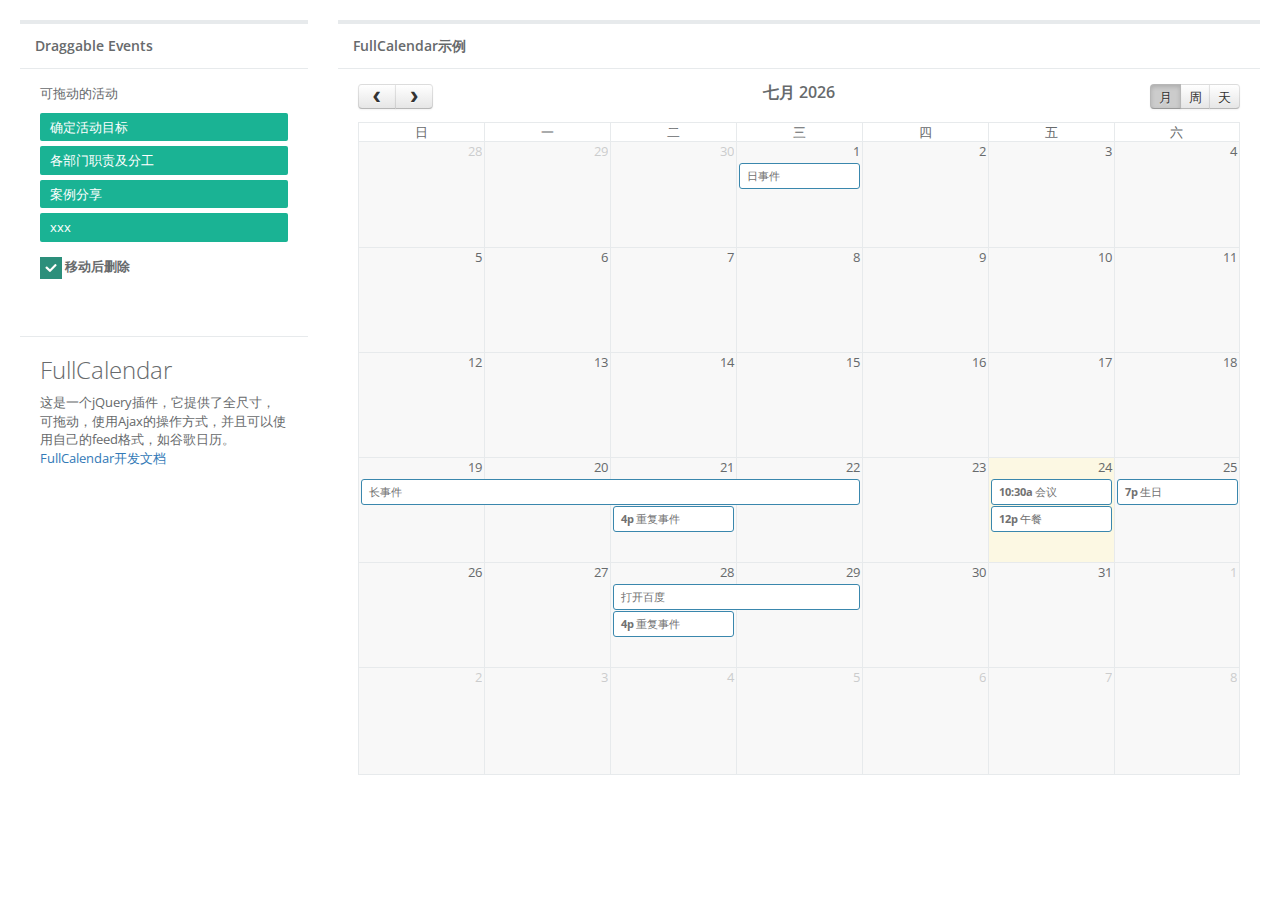
<file: calendar.html>
<!DOCTYPE html>
<html>
<head>
    <meta charset="utf-8">
    <meta name="viewport" content="width=device-width, initial-scale=1.0">
    <meta name="renderer" content="webkit">
    <title>H+ 后台主题UI框架 - 主页</title>
    <meta name="keywords" content="H+后台主题,后台bootstrap框架,会员中心主题,后台HTML,响应式后台">
    <meta name="description" content="H+是一个完全响应式，基于Bootstrap3最新版本开发的扁平化主题，她采用了主流的左右两栏式布局，使用了Html5+CSS3等现代技术">
    <link href="css/bootstrap.min.css?v=3.4.0" rel="stylesheet">
    <link href="css/style.min.css?v=3.2.0" rel="stylesheet">
    <link href="css/plugins/iCheck/custom.css" rel="stylesheet">
    <link href="css/plugins/fullcalendar/fullcalendar.css" rel="stylesheet">
    <link href="css/plugins/fullcalendar/fullcalendar.print.css" rel="stylesheet">
    <style>
    #page-wrapper{
        margin: 0;
    }
    </style>
</head>
<body>    
    <div class="wrapper wrapper-content">
        <div class="row animated fadeInDown">
            <div class="col-lg-3">
                <div class="ibox float-e-margins">
                    <div class="ibox-title">
                        <h5>Draggable Events</h5>

                        <div class="ibox-tools">
                            <a class="collapse-link">
                                <i class="fa fa-chevron-up"></i>
                            </a>
                            <a class="dropdown-toggle" data-toggle="dropdown" href="calendar.html#">
                                <i class="fa fa-wrench"></i>
                            </a>
                            <ul class="dropdown-menu dropdown-user">
                                <li><a href="calendar.html#">选项1</a>
                                </li>
                                <li><a href="calendar.html#">选项2</a>
                                </li>
                            </ul>
                            <a class="close-link">
                                <i class="fa fa-times"></i>
                            </a>
                        </div>
                    </div>
                    <div class="ibox-content">
                        <div id='external-events'>
                            <p>可拖动的活动</p>

                            <div class='external-event navy-bg'>确定活动目标</div>
                            <div class='external-event navy-bg'>各部门职责及分工</div>
                            <div class='external-event navy-bg'>案例分享</div>
                            <div class='external-event navy-bg'>xxx</div>
                            <p class="m-t">
                                <input type='checkbox' id='drop-remove' class="i-checks" checked/>
                                <label for='drop-remove'>移动后删除</label>
                            </p>
                        </div>
                    </div>
                </div>
                <div class="ibox float-e-margins">
                    <div class="ibox-content">
                        <h2>FullCalendar</h2> 这是一个jQuery插件，它提供了全尺寸，可拖动，使用Ajax的操作方式，并且可以使用自己的feed格式，如谷歌日历。
                        <p>
                            <a href="http://arshaw.com/fullcalendar/" target="_blank">FullCalendar开发文档</a>
                        </p>
                    </div>
                </div>
            </div>
            <div class="col-lg-9">
                <div class="ibox float-e-margins">
                    <div class="ibox-title">
                        <h5>FullCalendar示例 </h5>

                        <div class="ibox-tools">
                            <a class="collapse-link">
                                <i class="fa fa-chevron-up"></i>
                            </a>
                            <a class="dropdown-toggle" data-toggle="dropdown" href="calendar.html#">
                                <i class="fa fa-wrench"></i>
                            </a>
                            <ul class="dropdown-menu dropdown-user">
                                <li><a href="calendar.html#">选项1</a>
                                </li>
                                <li><a href="calendar.html#">选项2</a>
                                </li>
                            </ul>
                            <a class="close-link">
                                <i class="fa fa-times"></i>
                            </a>
                        </div>
                    </div>
                    <div class="ibox-content">
                        <div id="calendar"></div>
                    </div>
                </div>
            </div>
        </div>
    </div>
<script src="js/jquery-1.11.0.min.js"></script> 
<script src="js/jquery-ui.custom.min.js"></script>
<!-- iCheck -->
<script src="js/plugins/iCheck/icheck.min.js"></script>
<!-- Full Calendar -->
<script src="js/plugins/fullcalendar/fullcalendar.min.js"></script>
<script>
    $(document).ready(function () {

        $('.i-checks').iCheck({
            checkboxClass: 'icheckbox_square-green',
            radioClass: 'iradio_square-green',
        });

        /* initialize the external events
         -----------------------------------------------------------------*/

        $('#external-events div.external-event').each(function () {

            // create an Event Object (http://arshaw.com/fullcalendar/docs/event_data/Event_Object/)
            // it doesn't need to have a start or end
            var eventObject = {
                title: $.trim($(this).text()) // use the element's text as the event title
            };

            // store the Event Object in the DOM element so we can get to it later
            $(this).data('eventObject', eventObject);

            // make the event draggable using jQuery UI
            $(this).draggable({
                zIndex: 999,
                revert: true, // will cause the event to go back to its
                revertDuration: 0 //  original position after the drag
            });

        });


        /* initialize the calendar
         -----------------------------------------------------------------*/
        var date = new Date();
        var d = date.getDate();
        var m = date.getMonth();
        var y = date.getFullYear();

        $('#calendar').fullCalendar({
            header: {
                left: 'prev,next',
                center: 'title',
                right: 'month,agendaWeek,agendaDay'
            },
            editable: true,
            droppable: true, // this allows things to be dropped onto the calendar !!!
            drop: function (date, allDay) { // this function is called when something is dropped

                // retrieve the dropped element's stored Event Object
                var originalEventObject = $(this).data('eventObject');

                // we need to copy it, so that multiple events don't have a reference to the same object
                var copiedEventObject = $.extend({}, originalEventObject);

                // assign it the date that was reported
                copiedEventObject.start = date;
                copiedEventObject.allDay = allDay;

                // render the event on the calendar
                // the last `true` argument determines if the event "sticks" (http://arshaw.com/fullcalendar/docs/event_rendering/renderEvent/)
                $('#calendar').fullCalendar('renderEvent', copiedEventObject, true);

                // is the "remove after drop" checkbox checked?
                if ($('#drop-remove').is(':checked')) {
                    // if so, remove the element from the "Draggable Events" list
                    $(this).remove();
                }

            },
            events: [
                {
                    title: '日事件',
                    start: new Date(y, m, 1)
                },
                {
                    title: '长事件',
                    start: new Date(y, m, d - 5),
                    end: new Date(y, m, d - 2),
                },
                {
                    id: 999,
                    title: '重复事件',
                    start: new Date(y, m, d - 3, 16, 0),
                    allDay: false,
                },
                {
                    id: 999,
                    title: '重复事件',
                    start: new Date(y, m, d + 4, 16, 0),
                    allDay: false
                },
                {
                    title: '会议',
                    start: new Date(y, m, d, 10, 30),
                    allDay: false
                },
                {
                    title: '午餐',
                    start: new Date(y, m, d, 12, 0),
                    end: new Date(y, m, d, 14, 0),
                    allDay: false
                },
                {
                    title: '生日',
                    start: new Date(y, m, d + 1, 19, 0),
                    end: new Date(y, m, d + 1, 22, 30),
                    allDay: false
                },
                {
                    title: '打开百度',
                    start: new Date(y, m, 28),
                    end: new Date(y, m, 29),
                    url: 'http://baidu.com/'
                }
            ],
        });


    });
</script>
</body>
</html>
</file>
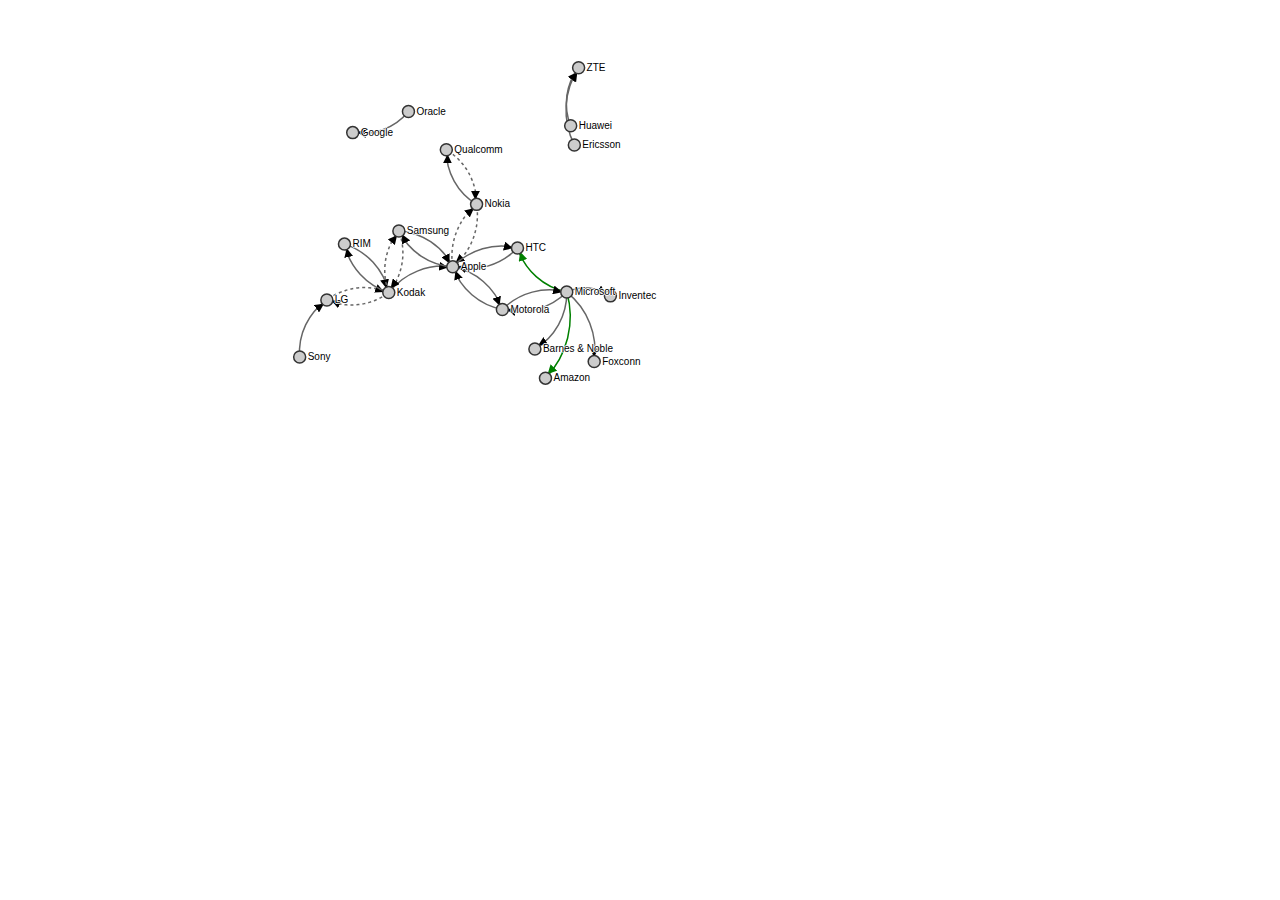
<file: d3.html>
<!DOCTYPE html>
<meta charset="utf-8">
<style>

.link {
  fill: none;
  stroke: #666;
  stroke-width: 1.5px;
}

#licensing {
  fill: green;
}

.link.licensing {
  stroke: green;
}

.link.resolved {
  stroke-dasharray: 0,2 1;
}

circle {
  fill: #ccc;
  stroke: #333;
  stroke-width: 1.5px;
}

text {
  font: 10px sans-serif;
  pointer-events: none;
  text-shadow: 0 1px 0 #fff, 1px 0 0 #fff, 0 -1px 0 #fff, -1px 0 0 #fff;
}

</style>
<body>
<script src="js/plugins/d3/d3.min.js"></script>
<script>

// http://blog.thomsonreuters.com/index.php/mobile-patent-suits-graphic-of-the-day/
var links = [
  {source: "Microsoft", target: "Amazon", type: "licensing"},
  {source: "Microsoft", target: "HTC", type: "licensing"},
  {source: "Samsung", target: "Apple", type: "suit"},
  {source: "Motorola", target: "Apple", type: "suit"},
  {source: "Nokia", target: "Apple", type: "resolved"},
  {source: "HTC", target: "Apple", type: "suit"},
  {source: "Kodak", target: "Apple", type: "suit"},
  {source: "Microsoft", target: "Barnes & Noble", type: "suit"},
  {source: "Microsoft", target: "Foxconn", type: "suit"},
  {source: "Oracle", target: "Google", type: "suit"},
  {source: "Apple", target: "HTC", type: "suit"},
  {source: "Microsoft", target: "Inventec", type: "suit"},
  {source: "Samsung", target: "Kodak", type: "resolved"},
  {source: "LG", target: "Kodak", type: "resolved"},
  {source: "RIM", target: "Kodak", type: "suit"},
  {source: "Sony", target: "LG", type: "suit"},
  {source: "Kodak", target: "LG", type: "resolved"},
  {source: "Apple", target: "Nokia", type: "resolved"},
  {source: "Qualcomm", target: "Nokia", type: "resolved"},
  {source: "Apple", target: "Motorola", type: "suit"},
  {source: "Microsoft", target: "Motorola", type: "suit"},
  {source: "Motorola", target: "Microsoft", type: "suit"},
  {source: "Huawei", target: "ZTE", type: "suit"},
  {source: "Ericsson", target: "ZTE", type: "suit"},
  {source: "Kodak", target: "Samsung", type: "resolved"},
  {source: "Apple", target: "Samsung", type: "suit"},
  {source: "Kodak", target: "RIM", type: "suit"},
  {source: "Nokia", target: "Qualcomm", type: "suit"}
];

var nodes = {};

// Compute the distinct nodes from the links.
links.forEach(function(link) {
  link.source = nodes[link.source] || (nodes[link.source] = {name: link.source});
  link.target = nodes[link.target] || (nodes[link.target] = {name: link.target});
});

var width = 960,
    height = 500;

var force = d3.layout.force()
    .nodes(d3.values(nodes))
    .links(links)
    .size([width, height])
    .linkDistance(60)
    .charge(-300)
    .on("tick", tick)
    .start();

var svg = d3.select("body").append("svg")
    .attr("width", width)
    .attr("height", height);

// Per-type markers, as they don't inherit styles.
svg.append("defs").selectAll("marker")
    .data(["suit", "licensing", "resolved"])
  .enter().append("marker")
    .attr("id", function(d) { return d; })
    .attr("viewBox", "0 -5 10 10")
    .attr("refX", 15)
    .attr("refY", -1.5)
    .attr("markerWidth", 6)
    .attr("markerHeight", 6)
    .attr("orient", "auto")
  .append("path")
    .attr("d", "M0,-5L10,0L0,5");

var path = svg.append("g").selectAll("path")
    .data(force.links())
  .enter().append("path")
    .attr("class", function(d) { return "link " + d.type; })
    .attr("marker-end", function(d) { return "url(#" + d.type + ")"; });

var circle = svg.append("g").selectAll("circle")
    .data(force.nodes())
  .enter().append("circle")
    .attr("r", 6)
    .call(force.drag);

var text = svg.append("g").selectAll("text")
    .data(force.nodes())
  .enter().append("text")
    .attr("x", 8)
    .attr("y", ".31em")
    .text(function(d) { return d.name; });

// Use elliptical arc path segments to doubly-encode directionality.
function tick() {
  path.attr("d", linkArc);
  circle.attr("transform", transform);
  text.attr("transform", transform);
}

function linkArc(d) {
  var dx = d.target.x - d.source.x,
      dy = d.target.y - d.source.y,
      dr = Math.sqrt(dx * dx + dy * dy);
  return "M" + d.source.x + "," + d.source.y + "A" + dr + "," + dr + " 0 0,1 " + d.target.x + "," + d.target.y;
}

function transform(d) {
  return "translate(" + d.x + "," + d.y + ")";
}

</script>
</body>
</html>
</file>
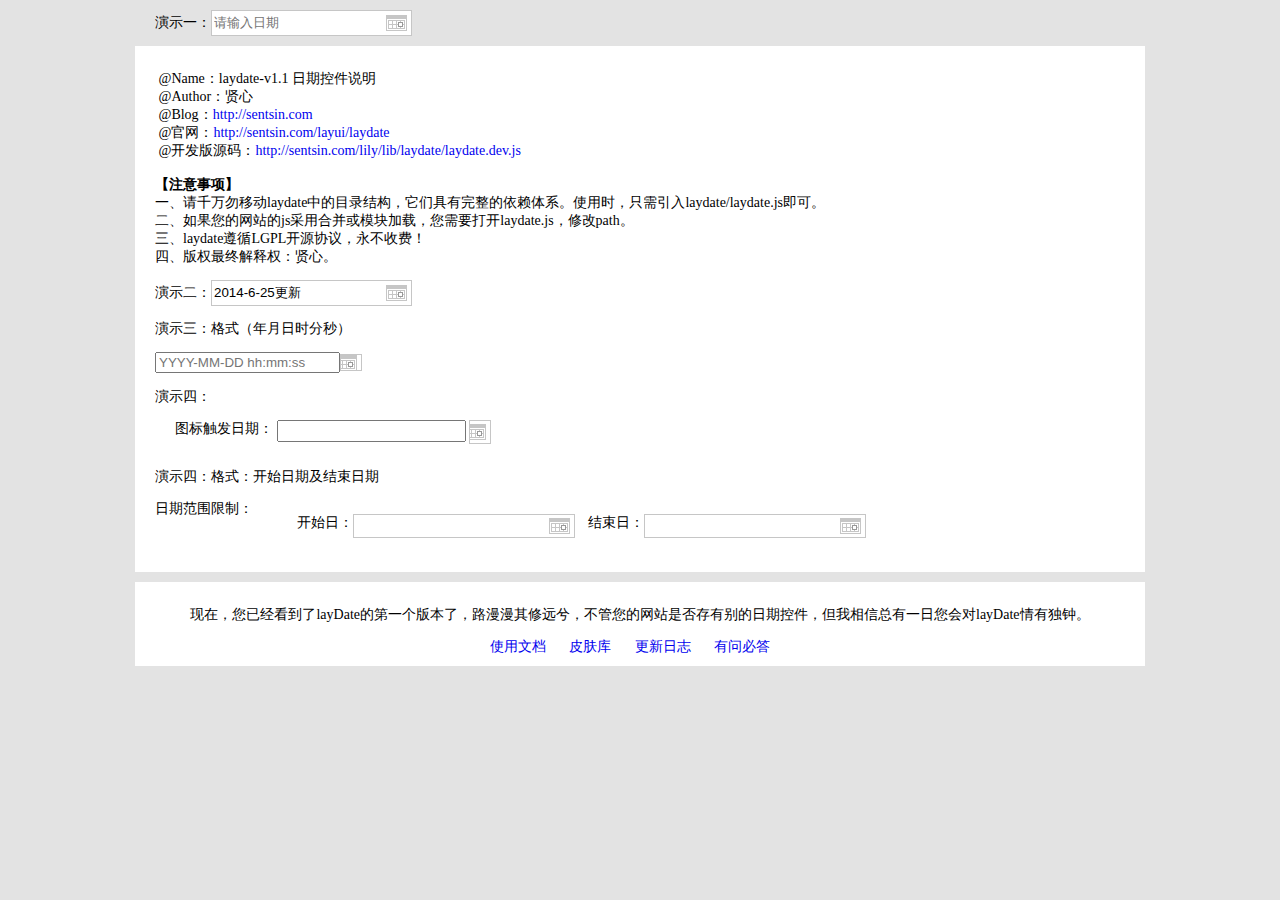
<file: datepicker-laydate.html>
<!doctype html>
<html>
<head>
<meta charset="utf-8">
<title>layDate Demo</title>
<style>
html{background-color:#E3E3E3; font-size:14px; color:#000; font-family:'微软雅黑'}
h2{line-height:30px; font-size:20px;}
a,a:hover{ text-decoration:none;}
pre{font-family:'微软雅黑'}
.box{width:970px; padding:10px 20px; background-color:#fff; margin:10px auto;}
.box a{padding-right:20px;}
.inline, .layupdate li{display:inline-block; *display:inline; *zoom:1; vertical-align:top; font-size:14px;}
</style>
<script src="js/plugins/laydate/laydate.js"></script>
</head>
<body>
     <div id="nowtime" title="本功能由laydate.now()驱动"></div>
<div style="width:970px; margin:10px auto;">
    演示一：<input placeholder="请输入日期" class="laydate-icon" onclick="laydate()">
</div>
<div class="box">
<pre>
 @Name：laydate-v<script>document.write(laydate.v)</script> 日期控件说明
 @Author：贤心
 @Blog：<a href="http://sentsin.com" target="_blank">http://sentsin.com</a>
 @官网：<a href="http://sentsin.com/layui/laydate"  target="_blank">http://sentsin.com/layui/laydate</a>
 @开发版源码：<a href="http://sentsin.com/lily/lib/laydate/laydate.dev.js"  target="_blank">http://sentsin.com/lily/lib/laydate/laydate.dev.js</a>

<strong>【注意事项】</strong>
一、请千万勿移动laydate中的目录结构，它们具有完整的依赖体系。使用时，只需引入laydate/laydate.js即可。
二、如果您的网站的js采用合并或模块加载，您需要打开laydate.js，修改path。
三、laydate遵循LGPL开源协议，永不收费！
四、版权最终解释权：贤心。
</pre>
演示二：<input class="laydate-icon" id="demo" value="2014-6-25更新">
<p>演示三：格式（年月日时分秒）</p>
<div class="inline layinput"><input placeholder="YYYY-MM-DD hh:mm:ss" onclick="laydate({istime: true, format: 'YYYY-MM-DD hh:mm:ss'})"><label class="laydate-icon"></label></div>
<p>演示四：</p>
<div class="demolist" style="padding-bottom: 10px;">
    <label style="padding-left:20px;">图标触发日期：</label>
    <input readonly="" class="inline layinput layinputs" id="hello1">
    <div class="laydate-icon inline demoicon" onclick="laydate({elem: '#hello1'});"></div>
</div>
<p>演示四：格式：开始日期及结束日期</p>
<div class="demolist" style="padding-bottom: 10px;">日期范围限制：
            <ul class="inline">
                开始日：<li class="inline laydate-icon" id="start" style="width:200px; margin-right:10px;"></li>
                结束日：<li class="inline laydate-icon" id="end" style="width:200px;"></li>
            </ul>
        </div>
</div>

<div class="box" style="text-align:center">
    <p>现在，您已经看到了layDate的第一个版本了，路漫漫其修远兮，不管您的网站是否存有别的日期控件，但我相信总有一日您会对layDate情有独钟。</p>
    <a href="http://sentsin.com/layui/laydate/api.html" target="_blank">使用文档</a>
    <a href="http://sentsin.com/layui/laydate/skins.html" target="_blank">皮肤库</a>
    <a href="http://say.sentsin.com/say-922.html" target="_blank">更新日志</a>
    <a href="http://say.sentsin.com/home-58.html" id="suggest" target="_blank">有问必答</a>
</div>

<script src="js/jquery-1.11.0.min.js"></script>  
<script>
;!function(){

//laydate.skin('molv');

laydate({
   elem: '#demo'
})
demo.runtime = function(){
    var nowtime = $('#nowtime');
    //时间
    if(nowtime[0]){
        var set = setInterval(function(){
            nowtime.html(laydate.now(0, 'YYYY年MM月DD日 hh:mm:ss'));
        }, 1000);
    }
};
demo.runtime();
    var start = {
        elem: '#start',
        format: 'YYYY/MM/DD hh:mm:ss',
        min: laydate.now(), //设定最小日期为当前日期
        max: '2099-06-16 23:59:59', //最大日期
        istime: false,
        istoday: false,
        choose: function(datas){
             end.min = datas; //开始日选好后，重置结束日的最小日期
             end.start = datas //将结束日的初始值设定为开始日
        }
    };
    var end = {
        elem: '#end',
        format: 'YYYY/MM/DD hh:mm:ss',
        min: laydate.now(),
        max: '2099-06-16 23:59:59',
        istime: true,
        istoday: false,
        choose: function(datas){
            start.max = datas; //结束日选好后，重置开始日的最大日期
        }
    };
    laydate(start);
    laydate(end);
}();
</script>
</body>
</html>
</file>
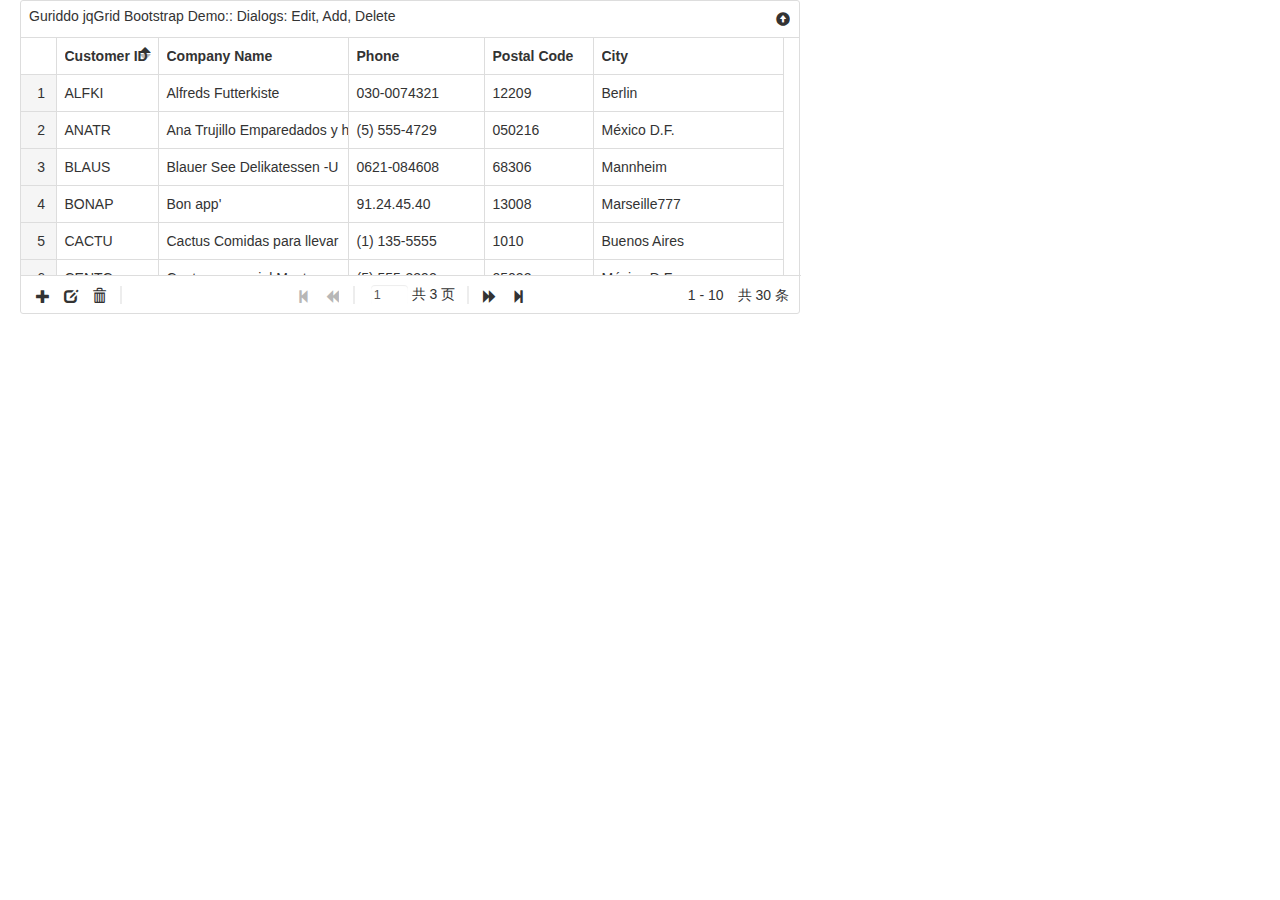
<file: jqgrid-dialog-edit.html>
<!DOCTYPE html>
<html lang="en">
<head>
    <meta charset="utf-8" />
    <title>jqGrid Loading Data - Million Rows from a REST service</title>
    <link rel="stylesheet" href="css/bootstrap.min.css"> 
    <link rel="stylesheet" href="js/plugins/jqGrid/skin/ui.jqgrid-bootstrap.css" />
    <style>
        .glyphicon-step-forward{
            top: -5px;
            left: -6px;
        }
        #last_jqGridPager .glyphicon-step-forward{
            top: 1px;
            left: 0px;
        }
        .glyphicon-step-backward{
            top: -5px;
            left: -6px;
        }
        #first_jqGridPager .glyphicon-step-backward{
            top: 1px;
            left: 0px;
        }
    </style>
</head>
<body>
<div style="margin-left:20px">
    <table id="jqGrid"></table>
    <div id="jqGridPager"></div>
</div>
    <!-- The jQuery library is a prerequisite for all jqSuite products -->
    <script src="js/jquery-1.11.0.min.js"></script> 
    <!-- We support more than 40 localizations -->
    <script src="js/plugins/jqGrid/grid.locale-cn.js"></script>
    <!-- This is the Javascript file of jqGrid -->   
    <script src="js/plugins/jqGrid/jquery.jqGrid.min.js"></script>
    <script>
        $.jgrid.defaults.width = 780;
    </script>
    <script src="js/bootstrap.min.js"></script>
    <script type="text/javascript"> 
        $(document).ready(function () {
           $("#jqGrid").jqGrid({
                url: 'js/plugins/jqGrid/data.json',
                // we set the changes to be made at client side using predefined word clientArray
                editurl: 'clientArray',
                datatype: "json",
                styleUI : 'Bootstrap',
                colModel: [
                    {
                        label: 'Customer ID',
                        name: 'CustomerID',
                        width: 75,
                        key: true,
                        editable: true,
                        editrules : { required: true}
                    },
                    {
                        label: 'Company Name',
                        name: 'CompanyName',
                        width: 140,
                        editable: true // must set editable to true if you want to make the field editable
                    },
                    {
                        label : 'Phone',
                        name: 'Phone',
                        width: 100,
                        editable: true
                    },
                    {
                        label: 'Postal Code',
                        name: 'PostalCode',
                        width: 80,
                        editable: true
                    },
                    {
                        label: 'City',
                        name: 'City',
                        width: 140,
                        editable: true
                    }
                ],
                sortname: 'CustomerID',
                sortorder : 'asc',
                loadonce: true,
                viewrecords: true,
                rownumbers: true, // show row numbers
                width: 780,
                height: 200,
                rowNum: 10,
                pager: "#jqGridPager",
                caption: "Guriddo jqGrid Bootstrap Demo:: Dialogs: Edit, Add, Delete",
            });

            $('#jqGrid').navGrid('#jqGridPager',
                // the buttons to appear on the toolbar of the grid
                { edit: true, add: true, del: true, search: false, refresh: false, view: false, position: "left", cloneToTop: false },
                // options for the Edit Dialog
                {
                    editCaption: "The Edit Dialog",
                    recreateForm: true,
                    checkOnUpdate : true,
                    checkOnSubmit : true,
                    closeAfterEdit: true,
                    errorTextFormat: function (data) {
                        return 'Error: ' + data.responseText
                    }
                },
                // options for the Add Dialog
                {
                    closeAfterAdd: true,
                    recreateForm: true,
                    errorTextFormat: function (data) {
                        return 'Error: ' + data.responseText
                    }
                },
                // options for the Delete Dailog
                {
                    errorTextFormat: function (data) {
                        return 'Error: ' + data.responseText
                    }
                });
        });
 
   </script> 
</body>
</html>
</file>
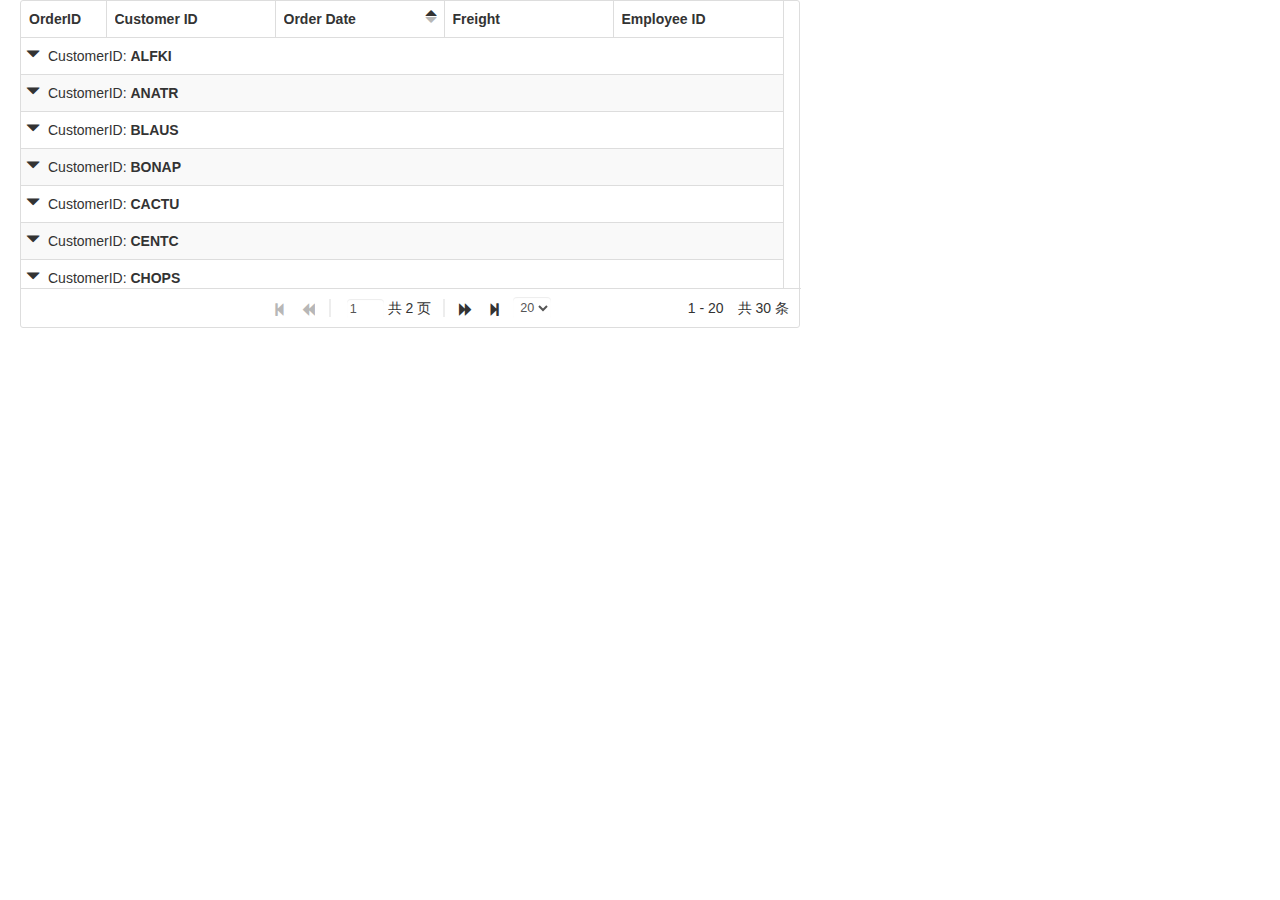
<file: jqgrid-multiple-columns.html>
<!DOCTYPE html>

<html lang="en">
<head>
    <title>jqGrid Loading Data - Grouping By Multiple Columns With Footer Summaries</title>
    <meta charset="utf-8" />
    <link rel="stylesheet" href="css/bootstrap.min.css"> 
    <link rel="stylesheet" href="js/plugins/jqGrid/skin/ui.jqgrid-bootstrap.css" />
</head>
<body>
<div style="margin-left:20px;">
    <table id="jqGrid"></table>
    <div id="jqGridPager"></div>
</div> 
    <!-- The jQuery library is a prerequisite for all jqSuite products -->
    <script src="js/jquery-1.11.0.min.js"></script> 
    <!-- We support more than 40 localizations -->
    <script src="js/plugins/jqGrid/grid.locale-cn.js"></script>
    <!-- This is the Javascript file of jqGrid -->   
    <script src="js/plugins/jqGrid/jquery.jqGrid.min.js"></script>
    <script>
        $.jgrid.defaults.width = 780;
        $.jgrid.defaults.responsive = true;
        $.jgrid.defaults.styleUI = 'Bootstrap';
    </script>
    <script src="js/bootstrap.min.js"></script>   
    <script type="text/javascript"> 
        $(document).ready(function () {
               // altrows are set with table striped class for Boostrap
           $.jgrid.styleUI.Bootstrap.base.rowTable = "table table-bordered table-striped";
            $("#jqGrid").jqGrid({
                url: 'js/plugins/jqGrid/multipleColumns.json',
                mtype: "GET",
                datatype: "json",
                colModel: [
                    { label: 'OrderID', name: 'OrderID', key: true, width: 75 },
                    { label: 'Customer ID', name: 'CustomerID', width: 150 },
                    { label: 'Order Date', name: 'OrderDate', width: 150 },
                    { 
                        label: 'Freight', 
                        name: 'Freight', 
                        width: 150,
                        formatter: 'number',
                        summaryTpl : "Sum: {0}",
                        summaryType: "sum"
                    },
                    { label: 'Employee ID', name: 'EmployeeID', width: 150 }
                ],
                loadonce:true,
                viewrecords: true,
                width: 780,
                height: 250,
                rowNum: 20,
                rowList: [20,30,50],
                sortname: 'OrderDate',
                pager: "#jqGridPager",
                grouping: true,
                groupingView: {
                    groupField: ["CustomerID", "EmployeeID"],
                    groupColumnShow: [true, true],
                    groupText: ["CustomerID: <b>{0}</b>", "EmployeeID: <b>{0}</b>"],
                    groupOrder: ["asc", "asc"],
                    groupSummary: [true, false],
                    groupCollapse: false
                }
            });
        });
    </script>

    
</body>
</html>
</file>
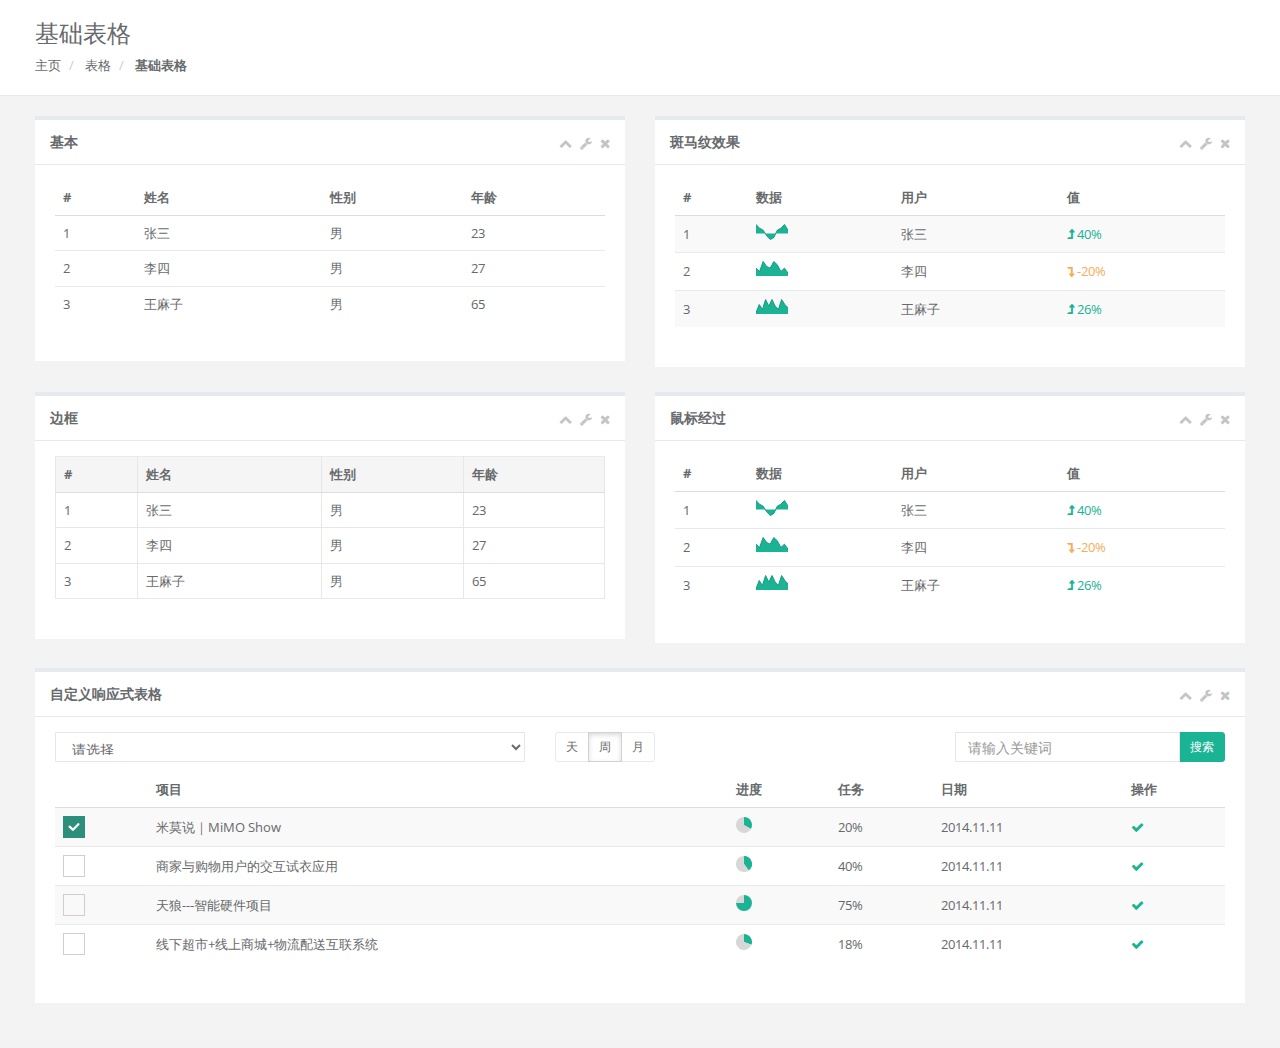
<file: table_basic.html>
<!DOCTYPE html>

<html lang="en">
<head>
    <title>jqGrid Loading Data - Grouping By Multiple Columns With Footer Summaries</title>
    <meta charset="utf-8" />
    <link rel="stylesheet" href="css/bootstrap.min.css"> 
    <link href="css/font-awesome.min.css?v=4.3.0" rel="stylesheet">
    <link href="css/style.min.css?v=3.2.0" rel="stylesheet">
    <link href="css/plugins/iCheck/custom.css" rel="stylesheet">
    <style>
    #page-wrapper {
  padding: 0 15px;
  min-height: 568px;
  position: relative !important;
}
@media (min-width: 768px) {
  #page-wrapper {
    position: inherit;
    min-height: 1000px;
    margin: 0;
  }
}
</style>
</head>
<body>
<div id="page-wrapper" class="gray-bg dashbard-1">
    <div class="row wrapper border-bottom white-bg page-heading">
        <div class="col-lg-10">
            <h2>基础表格</h2>
            <ol class="breadcrumb">
                <li>
                    <a href="index.html">主页</a>
                </li>
                <li>
                    <a>表格</a>
                </li>
                <li>
                    <strong>基础表格</strong>
                </li>
            </ol>
        </div>
        <div class="col-lg-2">

        </div>
    </div>
    <div class="wrapper wrapper-content animated fadeInRight">
        <div class="row">
            <div class="col-lg-6">
                <div class="ibox float-e-margins">
                    <div class="ibox-title">
                        <h5>基本</h5>

                        <div class="ibox-tools">
                            <a class="collapse-link">
                                <i class="fa fa-chevron-up"></i>
                            </a>
                            <a class="dropdown-toggle" data-toggle="dropdown" href="table_basic.html#">
                                <i class="fa fa-wrench"></i>
                            </a>
                            <ul class="dropdown-menu dropdown-user">
                                <li><a href="table_basic.html#">选项1</a>
                                </li>
                                <li><a href="table_basic.html#">选项2</a>
                                </li>
                            </ul>
                            <a class="close-link">
                                <i class="fa fa-times"></i>
                            </a>
                        </div>
                    </div>
                    <div class="ibox-content">

                        <table class="table">
                            <thead>
                            <tr>
                                <th>#</th>
                                <th>姓名</th>
                                <th>性别</th>
                                <th>年龄</th>
                            </tr>
                            </thead>
                            <tbody>
                            <tr>
                                <td>1</td>
                                <td>张三</td>
                                <td>男</td>
                                <td>23</td>
                            </tr>
                            <tr>
                                <td>2</td>
                                <td>李四</td>
                                <td>男</td>
                                <td>27</td>
                            </tr>
                            <tr>
                                <td>3</td>
                                <td>王麻子</td>
                                <td>男</td>
                                <td>65</td>
                            </tr>
                            </tbody>
                        </table>

                    </div>
                </div>
            </div>
            <div class="col-lg-6">
                <div class="ibox float-e-margins">
                    <div class="ibox-title">
                        <h5>斑马纹效果</h5>

                        <div class="ibox-tools">
                            <a class="collapse-link">
                                <i class="fa fa-chevron-up"></i>
                            </a>
                            <a class="dropdown-toggle" data-toggle="dropdown" href="table_basic.html#">
                                <i class="fa fa-wrench"></i>
                            </a>
                            <ul class="dropdown-menu dropdown-user">
                                <li><a href="table_basic.html#">选项1</a>
                                </li>
                                <li><a href="table_basic.html#">选项2</a>
                                </li>
                            </ul>
                            <a class="close-link">
                                <i class="fa fa-times"></i>
                            </a>
                        </div>
                    </div>
                    <div class="ibox-content">

                        <table class="table table-striped">
                            <thead>
                            <tr>
                                <th>#</th>
                                <th>数据</th>
                                <th>用户</th>
                                <th>值</th>
                            </tr>
                            </thead>
                            <tbody>
                            <tr>
                                <td>1</td>
                                <td><span class="line">5,3,2,-1,-3,-2,2,3,5,2</span>
                                </td>
                                <td>张三</td>
                                <td class="text-navy"><i class="fa fa-level-up"></i> 40%</td>
                            </tr>
                            <tr>
                                <td>2</td>
                                <td><span class="line">5,3,9,6,5,9,7,3,5,2</span>
                                </td>
                                <td>李四</td>
                                <td class="text-warning"><i class="fa fa-level-down"></i> -20%</td>
                            </tr>
                            <tr>
                                <td>3</td>
                                <td><span class="line">1,6,3,9,5,9,5,3,9,6,4</span>
                                </td>
                                <td>王麻子</td>
                                <td class="text-navy"><i class="fa fa-level-up"></i> 26%</td>
                            </tr>
                            </tbody>
                        </table>
                    </div>
                </div>
            </div>
        </div>
        <div class="row">
            <div class="col-lg-6">
                <div class="ibox float-e-margins">
                    <div class="ibox-title">
                        <h5>边框</h5>

                        <div class="ibox-tools">
                            <a class="collapse-link">
                                <i class="fa fa-chevron-up"></i>
                            </a>
                            <a class="dropdown-toggle" data-toggle="dropdown" href="table_basic.html#">
                                <i class="fa fa-wrench"></i>
                            </a>
                            <ul class="dropdown-menu dropdown-user">
                                <li><a href="table_basic.html#">选项1</a>
                                </li>
                                <li><a href="table_basic.html#">选项2</a>
                                </li>
                            </ul>
                            <a class="close-link">
                                <i class="fa fa-times"></i>
                            </a>
                        </div>
                    </div>
                    <div class="ibox-content">

                        <table class="table table-bordered">
                            <thead>
                            <tr>
                                <th>#</th>
                                <th>姓名</th>
                                <th>性别</th>
                                <th>年龄</th>
                            </tr>
                            </thead>
                            <tbody>
                            <tr>
                                <td>1</td>
                                <td>张三</td>
                                <td>男</td>
                                <td>23</td>
                            </tr>
                            <tr>
                                <td>2</td>
                                <td>李四</td>
                                <td>男</td>
                                <td>27</td>
                            </tr>
                            <tr>
                                <td>3</td>
                                <td>王麻子</td>
                                <td>男</td>
                                <td>65</td>
                            </tr>
                            </tbody>
                        </table>

                    </div>
                </div>
            </div>
            <div class="col-lg-6">
                <div class="ibox float-e-margins">
                    <div class="ibox-title">
                        <h5>鼠标经过</h5>

                        <div class="ibox-tools">
                            <a class="collapse-link">
                                <i class="fa fa-chevron-up"></i>
                            </a>
                            <a class="dropdown-toggle" data-toggle="dropdown" href="table_basic.html#">
                                <i class="fa fa-wrench"></i>
                            </a>
                            <ul class="dropdown-menu dropdown-user">
                                <li><a href="table_basic.html#">选项1</a>
                                </li>
                                <li><a href="table_basic.html#">选项2</a>
                                </li>
                            </ul>
                            <a class="close-link">
                                <i class="fa fa-times"></i>
                            </a>
                        </div>
                    </div>
                    <div class="ibox-content">

                        <table class="table table-hover">
                            <thead>
                            <tr>
                                <th>#</th>
                                <th>数据</th>
                                <th>用户</th>
                                <th>值</th>
                            </tr>
                            </thead>
                            <tbody>
                            <tr>
                                <td>1</td>
                                <td><span class="line">5,3,2,-1,-3,-2,2,3,5,2</span>
                                </td>
                                <td>张三</td>
                                <td class="text-navy"><i class="fa fa-level-up"></i> 40%</td>
                            </tr>
                            <tr>
                                <td>2</td>
                                <td><span class="line">5,3,9,6,5,9,7,3,5,2</span>
                                </td>
                                <td>李四</td>
                                <td class="text-warning"><i class="fa fa-level-down"></i> -20%</td>
                            </tr>
                            <tr>
                                <td>3</td>
                                <td><span class="line">1,6,3,9,5,9,5,3,9,6,4</span>
                                </td>
                                <td>王麻子</td>
                                <td class="text-navy"><i class="fa fa-level-up"></i> 26%</td>
                            </tr>
                            </tbody>
                        </table>
                    </div>
                </div>
            </div>
        </div>
        <div class="row">
            <div class="col-lg-12">
                <div class="ibox float-e-margins">
                    <div class="ibox-title">
                        <h5>自定义响应式表格</h5>

                        <div class="ibox-tools">
                            <a class="collapse-link">
                                <i class="fa fa-chevron-up"></i>
                            </a>
                            <a class="dropdown-toggle" data-toggle="dropdown" href="table_basic.html#">
                                <i class="fa fa-wrench"></i>
                            </a>
                            <ul class="dropdown-menu dropdown-user">
                                <li><a href="table_basic.html#">选项1</a>
                                </li>
                                <li><a href="table_basic.html#">选项2</a>
                                </li>
                            </ul>
                            <a class="close-link">
                                <i class="fa fa-times"></i>
                            </a>
                        </div>
                    </div>
                    <div class="ibox-content">
                        <div class="row">
                            <div class="col-sm-5 m-b-xs">
                                <select class="input-sm form-control input-s-sm inline">
                                    <option value="0">请选择</option>
                                    <option value="1">选项1</option>
                                    <option value="2">选项2</option>
                                    <option value="3">选项3</option>
                                </select>
                            </div>
                            <div class="col-sm-4 m-b-xs">
                                <div data-toggle="buttons" class="btn-group">
                                    <label class="btn btn-sm btn-white">
                                        <input type="radio" id="option1" name="options">天</label>
                                    <label class="btn btn-sm btn-white active">
                                        <input type="radio" id="option2" name="options">周</label>
                                    <label class="btn btn-sm btn-white">
                                        <input type="radio" id="option3" name="options">月</label>
                                </div>
                            </div>
                            <div class="col-sm-3">
                                <div class="input-group">
                                    <input type="text" placeholder="请输入关键词" class="input-sm form-control"> <span
                                        class="input-group-btn">
                                    <button type="button" class="btn btn-sm btn-primary"> 搜索</button> </span>
                                </div>
                            </div>
                        </div>
                        <div class="table-responsive">
                            <table class="table table-striped">
                                <thead>
                                <tr>

                                    <th></th>
                                    <th>项目</th>
                                    <th>进度</th>
                                    <th>任务</th>
                                    <th>日期</th>
                                    <th>操作</th>
                                </tr>
                                </thead>
                                <tbody>
                                <tr>
                                    <td>
                                        <input type="checkbox" checked class="i-checks" name="input[]">
                                    </td>
                                    <td>米莫说｜MiMO Show</td>
                                    <td><span class="pie">0.52/1.561</span>
                                    </td>
                                    <td>20%</td>
                                    <td>2014.11.11</td>
                                    <td><a href="table_basic.html#"><i class="fa fa-check text-navy"></i></a>
                                    </td>
                                </tr>
                                <tr>
                                    <td>
                                        <input type="checkbox" class="i-checks" name="input[]">
                                    </td>
                                    <td>商家与购物用户的交互试衣应用</td>
                                    <td><span class="pie">6,9</span>
                                    </td>
                                    <td>40%</td>
                                    <td>2014.11.11</td>
                                    <td><a href="table_basic.html#"><i class="fa fa-check text-navy"></i></a>
                                    </td>
                                </tr>
                                <tr>
                                    <td>
                                        <input type="checkbox" class="i-checks" name="input[]">
                                    </td>
                                    <td>天狼---智能硬件项目</td>
                                    <td><span class="pie">3,1</span>
                                    </td>
                                    <td>75%</td>
                                    <td>2014.11.11</td>
                                    <td><a href="table_basic.html#"><i class="fa fa-check text-navy"></i></a>
                                    </td>
                                </tr>
                                <tr>
                                    <td>
                                        <input type="checkbox" class="i-checks" name="input[]">
                                    </td>
                                    <td>线下超市+线上商城+物流配送互联系统</td>
                                    <td><span class="pie">4,9</span>
                                    </td>
                                    <td>18%</td>
                                    <td>2014.11.11</td>
                                    <td><a href="table_basic.html#"><i class="fa fa-check text-navy"></i></a>
                                    </td>
                                </tr>
                                </tbody>
                            </table>
                        </div>

                    </div>
                </div>
            </div>

        </div>
    </div>
</div>
<script src="js/jquery-1.11.0.min.js"></script> 
<!-- Peity -->
<script src="js/plugins/peity/jquery.peity.min.js"></script>
<!-- iCheck -->
<script src="js/plugins/iCheck/icheck.min.js"></script>
<!-- Peity -->
<script src="js/demo/peity-demo.js"></script>
<script>
    $(document).ready(function () {
        $('.i-checks').iCheck({
            checkboxClass: 'icheckbox_square-green',
            radioClass: 'iradio_square-green'
        });
    });
</script>
</body>
</html>
</file>
<file: css/plugins/iCheck/custom.css>
/* iCheck plugin Square skin, green
----------------------------------- */
.icheckbox_square-green,
.iradio_square-green {
    display: inline-block;
    *display: inline;
    vertical-align: middle;
    margin: 0;
    padding: 0;
    width: 22px;
    height: 22px;
    background: url(green.png) no-repeat;
    border: none;
    cursor: pointer;
}

.icheckbox_square-green {
    background-position: 0 0;
}
.icheckbox_square-green.hover {
    background-position: -24px 0;
}
.icheckbox_square-green.checked {
    background-position: -48px 0;
}
.icheckbox_square-green.disabled {
    background-position: -72px 0;
    cursor: default;
}
.icheckbox_square-green.checked.disabled {
    background-position: -96px 0;
}

.iradio_square-green {
    background-position: -120px 0;
}
.iradio_square-green.hover {
    background-position: -144px 0;
}
.iradio_square-green.checked {
    background-position: -168px 0;
}
.iradio_square-green.disabled {
    background-position: -192px 0;
    cursor: default;
}
.iradio_square-green.checked.disabled {
    background-position: -216px 0;
}

/* HiDPI support */
@media (-o-min-device-pixel-ratio: 5/4), (-webkit-min-device-pixel-ratio: 1.25), (min-resolution: 120dpi) {
    .icheckbox_square-green,
    .iradio_square-green {
        background-image: url(green@2x.png);
        -webkit-background-size: 240px 24px;
        background-size: 240px 24px;
    }
}
</file>
<file: css/plugins/fullcalendar/fullcalendar.css>
/*!
 * FullCalendar v1.6.4 Stylesheet
 * Docs & License: http://arshaw.com/fullcalendar/
 * (c) 2013 Adam Shaw
 */


.fc {
	direction: ltr;
	text-align: left;
	}
	
.fc table {
	border-collapse: collapse;
	border-spacing: 0;
	}
	
html .fc,
.fc table {
	font-size: 1em;
	}
	
.fc td,
.fc th {
	padding: 0;
	vertical-align: top;
	}



/* Header
------------------------------------------------------------------------*/

.fc-header td {
	white-space: nowrap;
	}

.fc-header-left {
	width: 25%;
	text-align: left;
	}
	
.fc-header-center {
	text-align: center;
	}
	
.fc-header-right {
	width: 25%;
	text-align: right;
	}
	
.fc-header-title {
	display: inline-block;
	vertical-align: top;
	}
	
.fc-header-title h2 {
	margin-top: 0;
	white-space: nowrap;
	}
	
.fc .fc-header-space {
	padding-left: 10px;
	}
	
.fc-header .fc-button {
	margin-bottom: 1em;
	vertical-align: top;
	}
	
/* buttons edges butting together */

.fc-header .fc-button {
	margin-right: -1px;
	}
	
.fc-header .fc-corner-right,  /* non-theme */
.fc-header .ui-corner-right { /* theme */
	margin-right: 0; /* back to normal */
	}
	
/* button layering (for border precedence) */
	
.fc-header .fc-state-hover,
.fc-header .ui-state-hover {
	z-index: 2;
	}
	
.fc-header .fc-state-down {
	z-index: 3;
	}

.fc-header .fc-state-active,
.fc-header .ui-state-active {
	z-index: 4;
	}
	
	
	
/* Content
------------------------------------------------------------------------*/
	
.fc-content {
	clear: both;
	zoom: 1; /* for IE7, gives accurate coordinates for [un]freezeContentHeight */
	}
	
.fc-view {
	width: 100%;
	overflow: hidden;
	}
	
	

/* Cell Styles
------------------------------------------------------------------------*/

.fc-widget-header,    /* <th>, usually */
.fc-widget-content {  /* <td>, usually */
	border: 1px solid #ddd;
	}
	
.fc-state-highlight { /* <td> today cell */ /* TODO: add .fc-today to <th> */
	background: #fcf8e3;
	}
	
.fc-cell-overlay { /* semi-transparent rectangle while dragging */
	background: #bce8f1;
	opacity: .3;
	filter: alpha(opacity=30); /* for IE */
	}
	


/* Buttons
------------------------------------------------------------------------*/

.fc-button {
	position: relative;
	display: inline-block;
	padding: 0 .6em;
	overflow: hidden;
	height: 1.9em;
	line-height: 1.9em;
	white-space: nowrap;
	cursor: pointer;
	}
	
.fc-state-default { /* non-theme */
	border: 1px solid;
	}

.fc-state-default.fc-corner-left { /* non-theme */
	border-top-left-radius: 4px;
	border-bottom-left-radius: 4px;
	}

.fc-state-default.fc-corner-right { /* non-theme */
	border-top-right-radius: 4px;
	border-bottom-right-radius: 4px;
	}

/*
	Our default prev/next buttons use HTML entities like &lsaquo; &rsaquo; &laquo; &raquo;
	and we'll try to make them look good cross-browser.
*/

.fc-text-arrow {
	margin: 0 .1em;
	font-size: 2em;
	font-family: "Courier New", Courier, monospace;
	vertical-align: baseline; /* for IE7 */
	}

.fc-button-prev .fc-text-arrow,
.fc-button-next .fc-text-arrow { /* for &lsaquo; &rsaquo; */
	font-weight: bold;
	}
	
/* icon (for jquery ui) */
	
.fc-button .fc-icon-wrap {
	position: relative;
	float: left;
	top: 50%;
	}
	
.fc-button .ui-icon {
	position: relative;
	float: left;
	margin-top: -50%;
	*margin-top: 0;
	*top: -50%;
	}
	
/*
  button states
  borrowed from twitter bootstrap (http://twitter.github.com/bootstrap/)
*/

.fc-state-default {
	background-color: #f5f5f5;
	background-image: -moz-linear-gradient(top, #ffffff, #e6e6e6);
	background-image: -webkit-gradient(linear, 0 0, 0 100%, from(#ffffff), to(#e6e6e6));
	background-image: -webkit-linear-gradient(top, #ffffff, #e6e6e6);
	background-image: -o-linear-gradient(top, #ffffff, #e6e6e6);
	background-image: linear-gradient(to bottom, #ffffff, #e6e6e6);
	background-repeat: repeat-x;
	border-color: #e6e6e6 #e6e6e6 #bfbfbf;
	border-color: rgba(0, 0, 0, 0.1) rgba(0, 0, 0, 0.1) rgba(0, 0, 0, 0.25);
	color: #333;
	text-shadow: 0 1px 1px rgba(255, 255, 255, 0.75);
	box-shadow: inset 0 1px 0 rgba(255, 255, 255, 0.2), 0 1px 2px rgba(0, 0, 0, 0.05);
	}

.fc-state-hover,
.fc-state-down,
.fc-state-active,
.fc-state-disabled {
	color: #333333;
	background-color: #e6e6e6;
	}

.fc-state-hover {
	color: #333333;
	text-decoration: none;
	background-position: 0 -15px;
	-webkit-transition: background-position 0.1s linear;
	   -moz-transition: background-position 0.1s linear;
	     -o-transition: background-position 0.1s linear;
	        transition: background-position 0.1s linear;
	}

.fc-state-down,
.fc-state-active {
	background-color: #cccccc;
	background-image: none;
	outline: 0;
	box-shadow: inset 0 2px 4px rgba(0, 0, 0, 0.15), 0 1px 2px rgba(0, 0, 0, 0.05);
	}

.fc-state-disabled {
	cursor: default;
	background-image: none;
	opacity: 0.65;
	filter: alpha(opacity=65);
	box-shadow: none;
	}

	

/* Global Event Styles
------------------------------------------------------------------------*/

.fc-event-container > * {
	z-index: 8;
	}

.fc-event-container > .ui-draggable-dragging,
.fc-event-container > .ui-resizable-resizing {
	z-index: 9;
	}
	 
.fc-event {
	border: 1px solid #3a87ad; /* default BORDER color */
	background-color: #3a87ad; /* default BACKGROUND color */
	color: #fff;               /* default TEXT color */
	font-size: .85em;
	cursor: default;
	}

a.fc-event {
	text-decoration: none;
	}
	
a.fc-event,
.fc-event-draggable {
	cursor: pointer;
	}
	
.fc-rtl .fc-event {
	text-align: right;
	}

.fc-event-inner {
	width: 100%;
	height: 100%;
	overflow: hidden;
	}
	
.fc-event-time,
.fc-event-title {
	padding: 0 1px;
	}
	
.fc .ui-resizable-handle {
	display: block;
	position: absolute;
	z-index: 99999;
	overflow: hidden; /* hacky spaces (IE6/7) */
	font-size: 300%;  /* */
	line-height: 50%; /* */
	}
	
	
	
/* Horizontal Events
------------------------------------------------------------------------*/

.fc-event-hori {
	border-width: 1px 0;
	margin-bottom: 1px;
	}

.fc-ltr .fc-event-hori.fc-event-start,
.fc-rtl .fc-event-hori.fc-event-end {
	border-left-width: 1px;
	border-top-left-radius: 3px;
	border-bottom-left-radius: 3px;
	}

.fc-ltr .fc-event-hori.fc-event-end,
.fc-rtl .fc-event-hori.fc-event-start {
	border-right-width: 1px;
	border-top-right-radius: 3px;
	border-bottom-right-radius: 3px;
	}
	
/* resizable */
	
.fc-event-hori .ui-resizable-e {
	top: 0           !important; /* importants override pre jquery ui 1.7 styles */
	right: -3px      !important;
	width: 7px       !important;
	height: 100%     !important;
	cursor: e-resize;
	}
	
.fc-event-hori .ui-resizable-w {
	top: 0           !important;
	left: -3px       !important;
	width: 7px       !important;
	height: 100%     !important;
	cursor: w-resize;
	}
	
.fc-event-hori .ui-resizable-handle {
	_padding-bottom: 14px; /* IE6 had 0 height */
	}
	
	
	
/* Reusable Separate-border Table
------------------------------------------------------------*/

table.fc-border-separate {
	border-collapse: separate;
	}
	
.fc-border-separate th,
.fc-border-separate td {
	border-width: 1px 0 0 1px;
	}
	
.fc-border-separate th.fc-last,
.fc-border-separate td.fc-last {
	border-right-width: 1px;
	}
	
.fc-border-separate tr.fc-last th,
.fc-border-separate tr.fc-last td {
	border-bottom-width: 1px;
	}
	
.fc-border-separate tbody tr.fc-first td,
.fc-border-separate tbody tr.fc-first th {
	border-top-width: 0;
	}
	
	

/* Month View, Basic Week View, Basic Day View
------------------------------------------------------------------------*/

.fc-grid th {
	text-align: center;
	}

.fc .fc-week-number {
	width: 22px;
	text-align: center;
	}

.fc .fc-week-number div {
	padding: 0 2px;
	}
	
.fc-grid .fc-day-number {
	float: right;
	padding: 0 2px;
	}
	
.fc-grid .fc-other-month .fc-day-number {
	opacity: 0.3;
	filter: alpha(opacity=30); /* for IE */
	/* opacity with small font can sometimes look too faded
	   might want to set the 'color' property instead
	   making day-numbers bold also fixes the problem */
	}
	
.fc-grid .fc-day-content {
	clear: both;
	padding: 2px 2px 1px; /* distance between events and day edges */
	}
	
/* event styles */
	
.fc-grid .fc-event-time {
	font-weight: bold;
	}
	
/* right-to-left */
	
.fc-rtl .fc-grid .fc-day-number {
	float: left;
	}
	
.fc-rtl .fc-grid .fc-event-time {
	float: right;
	}
	
	

/* Agenda Week View, Agenda Day View
------------------------------------------------------------------------*/

.fc-agenda table {
	border-collapse: separate;
	}
	
.fc-agenda-days th {
	text-align: center;
	}
	
.fc-agenda .fc-agenda-axis {
	width: 50px;
	padding: 0 4px;
	vertical-align: middle;
	text-align: right;
	white-space: nowrap;
	font-weight: normal;
	}

.fc-agenda .fc-week-number {
	font-weight: bold;
	}
	
.fc-agenda .fc-day-content {
	padding: 2px 2px 1px;
	}
	
/* make axis border take precedence */
	
.fc-agenda-days .fc-agenda-axis {
	border-right-width: 1px;
	}
	
.fc-agenda-days .fc-col0 {
	border-left-width: 0;
	}
	
/* all-day area */
	
.fc-agenda-allday th {
	border-width: 0 1px;
	}
	
.fc-agenda-allday .fc-day-content {
	min-height: 34px; /* TODO: doesnt work well in quirksmode */
	_height: 34px;
	}
	
/* divider (between all-day and slots) */
	
.fc-agenda-divider-inner {
	height: 2px;
	overflow: hidden;
	}
	
.fc-widget-header .fc-agenda-divider-inner {
	background: #eee;
	}
	
/* slot rows */
	
.fc-agenda-slots th {
	border-width: 1px 1px 0;
	}
	
.fc-agenda-slots td {
	border-width: 1px 0 0;
	background: none;
	}
	
.fc-agenda-slots td div {
	height: 20px;
	}
	
.fc-agenda-slots tr.fc-slot0 th,
.fc-agenda-slots tr.fc-slot0 td {
	border-top-width: 0;
	}

.fc-agenda-slots tr.fc-minor th,
.fc-agenda-slots tr.fc-minor td {
	border-top-style: dotted;
	}
	
.fc-agenda-slots tr.fc-minor th.ui-widget-header {
	*border-top-style: solid; /* doesn't work with background in IE6/7 */
	}
	


/* Vertical Events
------------------------------------------------------------------------*/

.fc-event-vert {
	border-width: 0 1px;
	}

.fc-event-vert.fc-event-start {
	border-top-width: 1px;
	border-top-left-radius: 3px;
	border-top-right-radius: 3px;
	}

.fc-event-vert.fc-event-end {
	border-bottom-width: 1px;
	border-bottom-left-radius: 3px;
	border-bottom-right-radius: 3px;
	}
	
.fc-event-vert .fc-event-time {
	white-space: nowrap;
	font-size: 10px;
	}

.fc-event-vert .fc-event-inner {
	position: relative;
	z-index: 2;
	}
	
.fc-event-vert .fc-event-bg { /* makes the event lighter w/ a semi-transparent overlay  */
	position: absolute;
	z-index: 1;
	top: 0;
	left: 0;
	width: 100%;
	height: 100%;
	background: #fff;
	opacity: .25;
	filter: alpha(opacity=25);
	}
	
.fc .ui-draggable-dragging .fc-event-bg, /* TODO: something nicer like .fc-opacity */
.fc-select-helper .fc-event-bg {
	display: none\9; /* for IE6/7/8. nested opacity filters while dragging don't work */
	}
	
/* resizable */
	
.fc-event-vert .ui-resizable-s {
	bottom: 0        !important; /* importants override pre jquery ui 1.7 styles */
	width: 100%      !important;
	height: 8px      !important;
	overflow: hidden !important;
	line-height: 8px !important;
	font-size: 11px  !important;
	font-family: monospace;
	text-align: center;
	cursor: s-resize;
	}
	
.fc-agenda .ui-resizable-resizing { /* TODO: better selector */
	_overflow: hidden;
	}
</file>
<file: css/plugins/fullcalendar/fullcalendar.print.css>
/*!
 * FullCalendar v1.6.4 Print Stylesheet
 * Docs & License: http://arshaw.com/fullcalendar/
 * (c) 2013 Adam Shaw
 */

/*
 * Include this stylesheet on your page to get a more printer-friendly calendar.
 * When including this stylesheet, use the media='print' attribute of the <link> tag.
 * Make sure to include this stylesheet IN ADDITION to the regular fullcalendar.css.
 */
 
 
 /* Events
-----------------------------------------------------*/
 
.fc-event {
	background: #fff !important;
	color: #000 !important;
	}
	
/* for vertical events */
	
.fc-event-bg {
	display: none !important;
	}
	
.fc-event .ui-resizable-handle {
	display: none !important;
	}
</file>
<file: css/style.min.css>
@import url("http://fonts.useso.com/css?family=Open+Sans:300,400,600,700&amp;lang=en");h1,h2,h3,h4,h5,h6{font-weight:100}h1{font-size:30px}h2{font-size:24px}h3{font-size:16px}h4{font-size:14px}h5{font-size:12px}h6{font-size:10px}h3,h4,h5{margin-top:5px;font-weight:600}.nav>li>a{color:#a7b1c2;font-weight:600;padding:14px 20px 14px 25px}.nav li>a{display:block}.nav.navbar-right>li>a{color:#999c9e}.nav>li.active>a{color:#fff}.navbar-default .nav>li>a:hover,.navbar-default .nav>li>a:focus{background-color:#293846;color:white}.nav .open>a,.nav .open>a:hover,.nav .open>a:focus{background:#fff}.nav>li>a i{margin-right:6px}.navbar{border:0}.navbar-default{background-color:transparent;border-color:#2f4050;position:relative}.navbar-top-links li{display:inline-block}.navbar-top-links li:last-child{margin-right:10px}body.body-small .navbar-top-links li:last-child{margin-right:10px}.navbar-top-links li a{padding:20px 10px;min-height:50px}.dropdown-menu{border:medium none;display:none;float:left;font-size:12px;left:0;list-style:none outside none;padding:0;position:absolute;text-shadow:none;top:100%;z-index:1000;border-radius:0;box-shadow:0 0 3px rgba(86,96,117,0.3)}.dropdown-menu>li>a{border-radius:3px;color:inherit;line-height:25px;margin:4px;text-align:left;font-weight:normal}.dropdown-menu>li>a.font-bold{font-weight:600}.navbar-top-links .dropdown-menu li{display:block}.navbar-top-links .dropdown-menu li:last-child{margin-right:0}.navbar-top-links .dropdown-menu li a{padding:3px 20px;min-height:0}.navbar-top-links .dropdown-menu li a div{white-space:normal}.navbar-top-links .dropdown-messages,.navbar-top-links .dropdown-tasks,.navbar-top-links .dropdown-alerts{width:310px;min-width:0}.navbar-top-links .dropdown-messages{margin-left:5px}.navbar-top-links .dropdown-tasks{margin-left:-59px}.navbar-top-links .dropdown-alerts{margin-left:-123px}.navbar-top-links .dropdown-user{right:0;left:auto}.dropdown-messages,.dropdown-alerts{padding:10px 10px 10px 10px}.dropdown-messages li a,.dropdown-alerts li a{font-size:12px}.dropdown-messages li em,.dropdown-alerts li em{font-size:10px}.nav.navbar-top-links .dropdown-alerts a{font-size:12px}.nav-header{padding:33px 25px;background:url("patterns/header-profile.png") no-repeat}.pace-done .nav-header{transition:all .5s}.nav>li.active{border-left:4px solid #19aa8d;background:#293846}.nav.nav-second-level>li.active{border:0}.nav.nav-second-level.collapse[style]{height:auto!important}.nav-header a{color:#dfe4ed}.nav-header .text-muted{color:#8095a8}.minimalize-styl-2{padding:4px 12px;margin:14px 5px 5px 20px;font-size:14px;float:left}.navbar-form-custom{float:left;height:50px;padding:0;width:200px;display:inline-table}.navbar-form-custom .form-group{margin-bottom:0}.nav.navbar-top-links a{font-size:14px}.navbar-form-custom .form-control{background:none repeat scroll 0 0 rgba(0,0,0,0);border:medium none;font-size:14px;height:60px;margin:0;z-index:2000}.count-info .label{line-height:12px;padding:1px 5px;position:absolute;right:6px;top:12px}.arrow{float:right;margin-top:2px}.fa.arrow:before{content:"\f104"}.active>a>.fa.arrow:before{content:"\f107"}.nav-second-level li,.nav-third-level li{border-bottom:none!important}.nav-second-level li a{padding:7px 15px 7px 10px;padding-left:52px}.nav-third-level li a{padding-left:62px}.nav-second-level li:last-child{margin-bottom:10px}body:not(.fixed-sidebar):not(.canvas-menu).mini-navbar .nav li:hover>.nav-second-level,.mini-navbar .nav li:focus>.nav-second-level{display:block;border-radius:0 2px 2px 0;min-width:140px;height:auto}body.mini-navbar .navbar-default .nav>li>.nav-second-level li a{font-size:12px;border-radius:0 2px 2px 0}.fixed-nav .slimScrollDiv #side-menu{padding-bottom:60px;position:relative}.slimScrollDiv>*{overflow:hidden}.mini-navbar .nav-second-level li a{padding:10px 10px 10px 15px}.canvas-menu.mini-navbar .nav-second-level{background:#293846}.mini-navbar li.active .nav-second-level{left:65px}.navbar-default .special_link a{background:#1ab394;color:white}.navbar-default .special_link a:hover{background:#17987e!important;color:white}.navbar-default .special_link a span.label{background:#fff;color:#1ab394}.navbar-default .landing_link a{background:#1cc09f;color:white}.navbar-default .landing_link a:hover{background:#1ab394!important;color:white}.navbar-default .landing_link a span.label{background:#fff;color:#1cc09f}.logo-element{text-align:center;font-size:18px;font-weight:600;color:white;display:none;padding:18px 0}.pace-done .navbar-static-side,.pace-done .nav-header,.pace-done li.active,.pace-done #page-wrapper,.pace-done .footer{-webkit-transition:all .5s;-moz-transition:all .5s;-o-transition:all .5s;transition:all .5s}.navbar-fixed-top{background:#fff;transition-duration:.5s;z-index:2030}.navbar-fixed-top,.navbar-static-top{background:#f3f3f4}.fixed-nav #wrapper{padding-top:60px;box-sizing:border-box}.fixed-nav .minimalize-styl-2{margin:14px 5px 5px 15px}.body-small .navbar-fixed-top{margin-left:0}body.mini-navbar .navbar-static-side{width:70px}
body.mini-navbar .profile-element,body.mini-navbar .nav-label,body.mini-navbar .navbar-default .nav li a span{display:none}body.canvas-menu .profile-element{display:block}body:not(.fixed-sidebar):not(.canvas-menu).mini-navbar .nav-second-level{display:none}body.mini-navbar .navbar-default .nav>li>a{font-size:16px}body.mini-navbar .logo-element{display:block}body.canvas-menu .logo-element{display:none}body.mini-navbar .nav-header{padding:0;background-color:#1ab394}body.canvas-menu .nav-header{padding:33px 25px}body.mini-navbar #page-wrapper{margin:0 0 0 70px}body.canvas-menu.mini-navbar #page-wrapper,body.canvas-menu.mini-navbar .footer{margin:0}body.fixed-sidebar .navbar-static-side,body.canvas-menu .navbar-static-side{position:fixed;width:220px;z-index:2001;height:100%}body.fixed-sidebar.mini-navbar .navbar-static-side{width:70px}body.fixed-sidebar.mini-navbar #page-wrapper{margin:0 0 0 70px}body.body-small.fixed-sidebar.mini-navbar #page-wrapper{margin:0 0 0 70px}body.body-small.fixed-sidebar.mini-navbar .navbar-static-side{width:70px}.fixed-sidebar.mini-navbar .nav li>.nav-second-level{display:none}.fixed-sidebar.mini-navbar .nav li.active{border-left-width:0}.fixed-sidebar.mini-navbar .nav li:hover>.nav-second-level,.canvas-menu.mini-navbar .nav li:hover>.nav-second-level{position:absolute;left:70px;top:0;background-color:#2f4050;padding:10px 10px 0 10px;font-size:12px;display:block;min-width:140px;border-radius:2px}body.fixed-sidebar.mini-navbar .navbar-default .nav>li>.nav-second-level li a{font-size:12px;border-radius:3px}body.canvas-menu.mini-navbar .navbar-default .nav>li>.nav-second-level li a{font-size:13px;border-radius:3px}.fixed-sidebar.mini-navbar .nav-second-level li a,.canvas-menu.mini-navbar .nav-second-level li a{padding:10px 10px 10px 15px}.fixed-sidebar.mini-navbar .nav-second-level,.canvas-menu.mini-navbar .nav-second-level{position:relative;padding:0;font-size:13px}.fixed-sidebar.mini-navbar li.active .nav-second-level,.canvas-menu.mini-navbar li.active .nav-second-level{left:0}body.canvas-menu nav.navbar-static-side{z-index:2001;background:#2f4050;height:100%;position:fixed;display:none}body.canvas-menu.mini-navbar nav.navbar-static-side{display:block;width:70px}.top-navigation #page-wrapper{margin-left:0}.top-navigation .navbar-nav .dropdown-menu>.active>a{background:white;color:#1ab394;font-weight:bold}.white-bg .navbar-fixed-top,.white-bg .navbar-static-top{background:#fff}.top-navigation .navbar{margin-bottom:0}.top-navigation .nav>li>a{padding:15px 20px;color:#676a6c}.top-navigation .nav>li a:hover,.top-navigation .nav>li a:focus{background:#fff;color:#1ab394}.top-navigation .nav>li.active{background:#fff;border:0}.top-navigation .nav>li.active>a{color:#1ab394}.top-navigation .navbar-right{padding-right:10px}.top-navigation .navbar-nav .dropdown-menu{box-shadow:none;border:1px solid #e7eaec}.top-navigation .dropdown-menu>li>a{margin:0;padding:7px 20px}.navbar .dropdown-menu{margin-top:0}.top-navigation .navbar-brand{background:#1ab394;color:#fff;padding:15px 25px}.top-navigation .navbar-top-links li:last-child{margin-right:0}.top-navigation.mini-navbar #page-wrapper,.top-navigation.body-small.fixed-sidebar.mini-navbar #page-wrapper,.mini-navbar .top-navigation #page-wrapper,.body-small.fixed-sidebar.mini-navbar .top-navigation #page-wrapper,.canvas-menu #page-wrapper{margin:0}.top-navigation.fixed-nav #wrapper,.fixed-nav #wrapper.top-navigation{margin-top:50px}.top-navigation .footer.fixed{margin-left:0!important}.top-navigation .wrapper.wrapper-content{padding:40px}.top-navigation.body-small .wrapper.wrapper-content,.body-small .top-navigation .wrapper.wrapper-content{padding:40px 0 40px 0}.navbar-toggle{background-color:#1ab394;color:#fff;padding:6px 12px;font-size:14px}.top-navigation .navbar-nav .open .dropdown-menu>li>a,.top-navigation .navbar-nav .open .dropdown-menu .dropdown-header{padding:10px 15px 10px 20px}@media(max-width:768px){.top-navigation .navbar-header{display:block;float:none}}.menu-visible-lg,.menu-visible-md{display:none!important}@media(min-width:1200px){.menu-visible-lg{display:block!important}}@media(min-width:992px){.menu-visible-md{display:block!important}}@media(max-width:767px){.menu-visible-md{display:block!important}.menu-visible-lg{display:block!important}}.btn{border-radius:3px}.float-e-margins .btn{margin-bottom:5px}.btn-w-m{min-width:120px}.btn-primary.btn-outline{color:#1ab394}.btn-success.btn-outline{color:#1c84c6}.btn-info.btn-outline{color:#23c6c8}.btn-warning.btn-outline{color:#f8ac59}.btn-danger.btn-outline{color:#ed5565}.btn-primary.btn-outline:hover,.btn-success.btn-outline:hover,.btn-info.btn-outline:hover,.btn-warning.btn-outline:hover,.btn-danger.btn-outline:hover{color:#fff}.btn-primary{background-color:#1ab394;border-color:#1ab394;color:#fff}.btn-primary:hover,.btn-primary:focus,.btn-primary:active,.btn-primary.active,.open .dropdown-toggle.btn-primary{background-color:#18a689;border-color:#18a689;color:#fff}.btn-primary:active,.btn-primary.active,.open .dropdown-toggle.btn-primary{background-image:none}
.btn-primary.disabled,.btn-primary.disabled:hover,.btn-primary.disabled:focus,.btn-primary.disabled:active,.btn-primary.disabled.active,.btn-primary[disabled],.btn-primary[disabled]:hover,.btn-primary[disabled]:focus,.btn-primary[disabled]:active,.btn-primary.active[disabled],fieldset[disabled] .btn-primary,fieldset[disabled] .btn-primary:hover,fieldset[disabled] .btn-primary:focus,fieldset[disabled] .btn-primary:active,fieldset[disabled] .btn-primary.active{background-color:#1dc5a3;border-color:#1dc5a3}.btn-success{background-color:#1c84c6;border-color:#1c84c6;color:#fff}.btn-success:hover,.btn-success:focus,.btn-success:active,.btn-success.active,.open .dropdown-toggle.btn-success{background-color:#1a7bb9;border-color:#1a7bb9;color:#fff}.btn-success:active,.btn-success.active,.open .dropdown-toggle.btn-success{background-image:none}.btn-success.disabled,.btn-success.disabled:hover,.btn-success.disabled:focus,.btn-success.disabled:active,.btn-success.disabled.active,.btn-success[disabled],.btn-success[disabled]:hover,.btn-success[disabled]:focus,.btn-success[disabled]:active,.btn-success.active[disabled],fieldset[disabled] .btn-success,fieldset[disabled] .btn-success:hover,fieldset[disabled] .btn-success:focus,fieldset[disabled] .btn-success:active,fieldset[disabled] .btn-success.active{background-color:#1f90d8;border-color:#1f90d8}.btn-info{background-color:#23c6c8;border-color:#23c6c8;color:#fff}.btn-info:hover,.btn-info:focus,.btn-info:active,.btn-info.active,.open .dropdown-toggle.btn-info{background-color:#21b9bb;border-color:#21b9bb;color:#fff}.btn-info:active,.btn-info.active,.open .dropdown-toggle.btn-info{background-image:none}.btn-info.disabled,.btn-info.disabled:hover,.btn-info.disabled:focus,.btn-info.disabled:active,.btn-info.disabled.active,.btn-info[disabled],.btn-info[disabled]:hover,.btn-info[disabled]:focus,.btn-info[disabled]:active,.btn-info.active[disabled],fieldset[disabled] .btn-info,fieldset[disabled] .btn-info:hover,fieldset[disabled] .btn-info:focus,fieldset[disabled] .btn-info:active,fieldset[disabled] .btn-info.active{background-color:#26d7d9;border-color:#26d7d9}.btn-default{background-color:#c2c2c2;border-color:#c2c2c2;color:#fff}.btn-default:hover,.btn-default:focus,.btn-default:active,.btn-default.active,.open .dropdown-toggle.btn-default{background-color:#bababa;border-color:#bababa;color:#fff}.btn-default:active,.btn-default.active,.open .dropdown-toggle.btn-default{background-image:none}.btn-default.disabled,.btn-default.disabled:hover,.btn-default.disabled:focus,.btn-default.disabled:active,.btn-default.disabled.active,.btn-default[disabled],.btn-default[disabled]:hover,.btn-default[disabled]:focus,.btn-default[disabled]:active,.btn-default.active[disabled],fieldset[disabled] .btn-default,fieldset[disabled] .btn-default:hover,fieldset[disabled] .btn-default:focus,fieldset[disabled] .btn-default:active,fieldset[disabled] .btn-default.active{background-color:#ccc;border-color:#ccc}.btn-warning{background-color:#f8ac59;border-color:#f8ac59;color:#fff}.btn-warning:hover,.btn-warning:focus,.btn-warning:active,.btn-warning.active,.open .dropdown-toggle.btn-warning{background-color:#f7a54a;border-color:#f7a54a;color:#fff}.btn-warning:active,.btn-warning.active,.open .dropdown-toggle.btn-warning{background-image:none}.btn-warning.disabled,.btn-warning.disabled:hover,.btn-warning.disabled:focus,.btn-warning.disabled:active,.btn-warning.disabled.active,.btn-warning[disabled],.btn-warning[disabled]:hover,.btn-warning[disabled]:focus,.btn-warning[disabled]:active,.btn-warning.active[disabled],fieldset[disabled] .btn-warning,fieldset[disabled] .btn-warning:hover,fieldset[disabled] .btn-warning:focus,fieldset[disabled] .btn-warning:active,fieldset[disabled] .btn-warning.active{background-color:#f9b66d;border-color:#f9b66d}.btn-danger{background-color:#ed5565;border-color:#ed5565;color:#fff}.btn-danger:hover,.btn-danger:focus,.btn-danger:active,.btn-danger.active,.open .dropdown-toggle.btn-danger{background-color:#ec4758;border-color:#ec4758;color:#fff}.btn-danger:active,.btn-danger.active,.open .dropdown-toggle.btn-danger{background-image:none}.btn-danger.disabled,.btn-danger.disabled:hover,.btn-danger.disabled:focus,.btn-danger.disabled:active,.btn-danger.disabled.active,.btn-danger[disabled],.btn-danger[disabled]:hover,.btn-danger[disabled]:focus,.btn-danger[disabled]:active,.btn-danger.active[disabled],fieldset[disabled] .btn-danger,fieldset[disabled] .btn-danger:hover,fieldset[disabled] .btn-danger:focus,fieldset[disabled] .btn-danger:active,fieldset[disabled] .btn-danger.active{background-color:#ef6776;border-color:#ef6776}.btn-link{color:inherit}.btn-link:hover,.btn-link:focus,.btn-link:active,.btn-link.active,.open .dropdown-toggle.btn-link{color:#1ab394;text-decoration:none}.btn-link:active,.btn-link.active,.open .dropdown-toggle.btn-link{background-image:none}.btn-link.disabled,.btn-link.disabled:hover,.btn-link.disabled:focus,.btn-link.disabled:active,.btn-link.disabled.active,.btn-link[disabled],.btn-link[disabled]:hover,.btn-link[disabled]:focus,.btn-link[disabled]:active,.btn-link.active[disabled],fieldset[disabled] .btn-link,fieldset[disabled] .btn-link:hover,fieldset[disabled] .btn-link:focus,fieldset[disabled] .btn-link:active,fieldset[disabled] .btn-link.active{color:#cacaca}
.btn-white{color:inherit;background:white;border:1px solid #e7eaec}.btn-white:hover,.btn-white:focus,.btn-white:active,.btn-white.active,.open .dropdown-toggle.btn-white{color:inherit;border:1px solid #d2d2d2}.btn-white:active,.btn-white.active{box-shadow:0 2px 5px rgba(0,0,0,0.15) inset}.btn-white:active,.btn-white.active,.open .dropdown-toggle.btn-white{background-image:none}.btn-white.disabled,.btn-white.disabled:hover,.btn-white.disabled:focus,.btn-white.disabled:active,.btn-white.disabled.active,.btn-white[disabled],.btn-white[disabled]:hover,.btn-white[disabled]:focus,.btn-white[disabled]:active,.btn-white.active[disabled],fieldset[disabled] .btn-white,fieldset[disabled] .btn-white:hover,fieldset[disabled] .btn-white:focus,fieldset[disabled] .btn-white:active,fieldset[disabled] .btn-white.active{color:#cacaca}.form-control,.form-control:focus,.has-error .form-control:focus,.has-success .form-control:focus,.has-warning .form-control:focus,.navbar-collapse,.navbar-form,.navbar-form-custom .form-control:focus,.navbar-form-custom .form-control:hover,.open .btn.dropdown-toggle,.panel,.popover,.progress,.progress-bar{box-shadow:none}.btn-outline{color:inherit;background-color:transparent;transition:all .5s}.btn-rounded{border-radius:50px}.btn-large-dim{width:90px;height:90px;font-size:42px}button.dim{display:inline-block;color:#fff;text-decoration:none;text-transform:uppercase;text-align:center;padding-top:6px;margin-right:10px;position:relative;cursor:pointer;border-radius:5px;font-weight:600;margin-bottom:20px!important}button.dim:active{top:3px}button.btn-primary.dim{box-shadow:inset 0 0 0 #16987e,0px 5px 0 0 #16987e,0px 10px 5px #999}button.btn-primary.dim:active{box-shadow:inset 0 0 0 #16987e,0px 2px 0 0 #16987e,0px 5px 3px #999}button.btn-default.dim{box-shadow:inset 0 0 0 #b3b3b3,0px 5px 0 0 #b3b3b3,0px 10px 5px #999}button.btn-default.dim:active{box-shadow:inset 0 0 0 #b3b3b3,0px 2px 0 0 #b3b3b3,0px 5px 3px #999}button.btn-warning.dim{box-shadow:inset 0 0 0 #f79d3c,0px 5px 0 0 #f79d3c,0px 10px 5px #999}button.btn-warning.dim:active{box-shadow:inset 0 0 0 #f79d3c,0px 2px 0 0 #f79d3c,0px 5px 3px #999}button.btn-info.dim{box-shadow:inset 0 0 0 #1eacae,0px 5px 0 0 #1eacae,0px 10px 5px #999}button.btn-info.dim:active{box-shadow:inset 0 0 0 #1eacae,0px 2px 0 0 #1eacae,0px 5px 3px #999}button.btn-success.dim{box-shadow:inset 0 0 0 #1872ab,0px 5px 0 0 #1872ab,0px 10px 5px #999}button.btn-success.dim:active{box-shadow:inset 0 0 0 #1872ab,0px 2px 0 0 #1872ab,0px 5px 3px #999}button.btn-danger.dim{box-shadow:inset 0 0 0 #ea394c,0px 5px 0 0 #ea394c,0px 10px 5px #999}button.btn-danger.dim:active{box-shadow:inset 0 0 0 #ea394c,0px 2px 0 0 #ea394c,0px 5px 3px #999}button.dim:before{font-size:50px;line-height:1em;font-weight:normal;color:#fff;display:block;padding-top:10px}button.dim:active:before{top:7px;font-size:50px}.label{background-color:#d1dade;color:#5e5e5e;font-family:'Open Sans';font-size:10px;font-weight:600;padding:3px 8px;text-shadow:none}.badge{background-color:#d1dade;color:#5e5e5e;font-family:'Open Sans';font-size:11px;font-weight:600;padding-bottom:4px;padding-left:6px;padding-right:6px;text-shadow:none}.label-primary,.badge-primary{background-color:#1ab394;color:#fff}.label-success,.badge-success{background-color:#1c84c6;color:#fff}.label-warning,.badge-warning{background-color:#f8ac59;color:#fff}.label-warning-light,.badge-warning-light{background-color:#f8ac59;color:#fff}.label-danger,.badge-danger{background-color:#ed5565;color:#fff}.label-info,.badge-info{background-color:#23c6c8;color:#fff}.label-inverse,.badge-inverse{background-color:#262626;color:#fff}.label-white,.badge-white{background-color:#fff;color:#5e5e5e}.label-white,.badge-disable{background-color:#2a2e36;color:#8b91a0}.onoffswitch{position:relative;width:64px;-webkit-user-select:none;-moz-user-select:none;-ms-user-select:none}.onoffswitch-checkbox{display:none}.onoffswitch-label{display:block;overflow:hidden;cursor:pointer;border:2px solid #1ab394;border-radius:2px}.onoffswitch-inner{width:200%;margin-left:-100%;-moz-transition:margin .3s ease-in 0s;-webkit-transition:margin .3s ease-in 0s;-o-transition:margin .3s ease-in 0s;transition:margin .3s ease-in 0s}.onoffswitch-inner:before,.onoffswitch-inner:after{float:left;width:50%;height:20px;padding:0;line-height:20px;font-size:12px;color:white;font-family:Trebuchet,Arial,sans-serif;font-weight:bold;-moz-box-sizing:border-box;-webkit-box-sizing:border-box;box-sizing:border-box}.onoffswitch-inner:before{content:"ON";padding-left:10px;background-color:#1ab394;color:#fff}.onoffswitch-inner:after{content:"OFF";padding-right:10px;background-color:#fff;color:#999;text-align:right}.onoffswitch-switch{width:20px;margin:0;background:#fff;border:2px solid #1ab394;border-radius:2px;position:absolute;top:0;bottom:0;right:44px;-moz-transition:all .3s ease-in 0s;-webkit-transition:all .3s ease-in 0s;-o-transition:all .3s ease-in 0s;transition:all .3s ease-in 0s}
.onoffswitch-checkbox:checked+.onoffswitch-label .onoffswitch-inner{margin-left:0}.onoffswitch-checkbox:checked+.onoffswitch-label .onoffswitch-switch{right:0}.chosen-container-single .chosen-single{background:#fff;box-shadow:none;-moz-box-sizing:border-box;background-color:#fff;border:1px solid #cbd5dd;border-radius:2px;cursor:text;height:auto!important;margin:0;min-height:30px;overflow:hidden;padding:4px 12px;position:relative;width:100%}.chosen-container-multi .chosen-choices li.search-choice{background:#f1f1f1;border:1px solid #ededed;border-radius:2px;box-shadow:none;color:#333;cursor:default;line-height:13px;margin:3px 0 3px 5px;padding:3px 20px 3px 5px;position:relative}.pagination>.active>a,.pagination>.active>span,.pagination>.active>a:hover,.pagination>.active>span:hover,.pagination>.active>a:focus,.pagination>.active>span:focus{background-color:#f4f4f4;border-color:#ddd;color:inherit;cursor:default;z-index:2}.pagination>li>a,.pagination>li>span{background-color:#fff;border:1px solid #ddd;color:inherit;float:left;line-height:1.42857;margin-left:-1px;padding:4px 10px;position:relative;text-decoration:none}.tooltip-inner{background-color:#2f4050}.tooltip.top .tooltip-arrow{border-top-color:#2f4050}.tooltip.right .tooltip-arrow{border-right-color:#2f4050}.tooltip.bottom .tooltip-arrow{border-bottom-color:#2f4050}.tooltip.left .tooltip-arrow{border-left-color:#2f4050}.easypiechart{position:relative;text-align:center}.easypiechart .h2{margin-left:10px;margin-top:10px;display:inline-block}.easypiechart canvas{top:0;left:0}.easypiechart .easypie-text{line-height:1;position:absolute;top:33px;width:100%;z-index:1}.easypiechart img{margin-top:-4px}.jqstooltip{-webkit-box-sizing:content-box;-moz-box-sizing:content-box;box-sizing:content-box}.fc-state-default{background-color:#fff;background-image:none;background-repeat:repeat-x;box-shadow:none;color:#333;text-shadow:none}.fc-state-default{border:1px solid}.fc-button{color:inherit;border:1px solid #e7eaec;cursor:pointer;display:inline-block;height:1.9em;line-height:1.9em;overflow:hidden;padding:0 .6em;position:relative;white-space:nowrap}.fc-state-active{background-color:#1ab394;border-color:#1ab394;color:#fff}.fc-header-title h2{font-size:16px;font-weight:600;color:inherit}.fc-content .fc-widget-header,.fc-content .fc-widget-content{border-color:#e7eaec;font-weight:normal}.fc-border-separate tbody{background-color:#f8f8f8}.fc-state-highlight{background:none repeat scroll 0 0 #fcf8e3}.external-event{padding:5px 10px;border-radius:2px;cursor:pointer;margin-bottom:5px}.fc-ltr .fc-event-hori.fc-event-end,.fc-rtl .fc-event-hori.fc-event-start{border-radius:2px}.fc-event,.fc-agenda .fc-event-time,.fc-event a{padding:4px 6px;background-color:#1ab394;border-color:#1ab394}.fc-event-time,.fc-event-title{color:#717171;padding:0 1px}.ui-calendar .fc-event-time,.ui-calendar .fc-event-title{color:#fff}.chat-activity-list .chat-element{border-bottom:1px solid #e7eaec}.chat-element:first-child{margin-top:0}.chat-element{padding-bottom:15px}.chat-element,.chat-element .media{margin-top:15px}.chat-element,.media-body{overflow:hidden}.media-body{display:block;width:auto}.chat-element>.pull-left{margin-right:10px}.chat-element img.img-circle,.dropdown-messages-box img.img-circle{width:38px;height:38px}.chat-element .well{border:1px solid #e7eaec;box-shadow:none;margin-top:10px;margin-bottom:5px;padding:10px 20px;font-size:11px;line-height:16px}.chat-element .actions{margin-top:10px}.chat-element .photos{margin:10px 0}.right.chat-element>.pull-right{margin-left:10px}.chat-photo{max-height:180px;border-radius:4px;overflow:hidden;margin-right:10px;margin-bottom:10px}.chat{margin:0;padding:0;list-style:none}.chat li{margin-bottom:10px;padding-bottom:5px;border-bottom:1px dotted #b3a9a9}.chat li.left .chat-body{margin-left:60px}.chat li.right .chat-body{margin-right:60px}.chat li .chat-body p{margin:0;color:#777}.panel .slidedown .glyphicon,.chat .glyphicon{margin-right:5px}.chat-panel .panel-body{height:350px;overflow-y:scroll}a.list-group-item.active,a.list-group-item.active:hover,a.list-group-item.active:focus{background-color:#1ab394;border-color:#1ab394;color:#fff;z-index:2}.list-group-item-heading{margin-top:10px}.list-group-item-text{margin:0 0 10px;color:inherit;font-size:12px;line-height:inherit}.no-padding .list-group-item{border-left:none;border-right:0;border-bottom:0}.no-padding .list-group-item:first-child{border-left:none;border-right:0;border-bottom:0;border-top:0}.no-padding .list-group{margin-bottom:0}.list-group-item{background-color:inherit;border:1px solid #e7eaec;display:block;margin-bottom:-1px;padding:10px 15px;position:relative}.elements-list .list-group-item{border-left:none;border-right:0;padding:15px 25px}.elements-list .list-group-item:first-child{border-left:none;border-right:0;border-top:none!important}.elements-list .list-group{margin-bottom:0}.elements-list a{color:inherit}.elements-list .list-group-item.active,.elements-list .list-group-item:hover{background:#f3f3f4;color:inherit;border-color:#e7eaec;border-radius:0}
.elements-list li.active{transition:none}.element-detail-box{padding:25px}.flot-chart{display:block;height:200px}.widget .flot-chart.dashboard-chart{display:block;height:120px;margin-top:40px}.flot-chart.dashboard-chart{display:block;height:180px;margin-top:40px}.flot-chart-content{width:100%;height:100%}.flot-chart-pie-content{width:200px;height:200px;margin:auto}.jqstooltip{position:absolute;display:block;left:0;top:0;visibility:hidden;background:#2b303a;background-color:rgba(43,48,58,0.8);color:white;text-align:left;white-space:nowrap;z-index:10000;padding:5px 5px 5px 5px;min-height:22px;border-radius:3px}.jqsfield{color:white;text-align:left}.h-200{min-height:200px}.legendLabel{padding-left:5px}.stat-list li:first-child{margin-top:0}.stat-list{list-style:none;padding:0;margin:0}.stat-percent{float:right}.stat-list li{margin-top:15px;position:relative}table.dataTable thead .sorting,table.dataTable thead .sorting_asc:after,table.dataTable thead .sorting_desc,table.dataTable thead .sorting_asc_disabled,table.dataTable thead .sorting_desc_disabled{background:transparent}table.dataTable thead .sorting_asc:after{float:right;font-family:fontawesome}table.dataTable thead .sorting_desc:after{content:"\f0dd";float:right;font-family:fontawesome}table.dataTable thead .sorting:after{content:"\f0dc";float:right;font-family:fontawesome;color:rgba(50,50,50,0.5)}.dataTables_wrapper{padding-bottom:30px}.img-circle{border-radius:50%}.btn-circle{width:30px;height:30px;padding:6px 0;border-radius:15px;text-align:center;font-size:12px;line-height:1.428571429}.btn-circle.btn-lg{width:50px;height:50px;padding:10px 16px;border-radius:25px;font-size:18px;line-height:1.33}.btn-circle.btn-xl{width:70px;height:70px;padding:10px 16px;border-radius:35px;font-size:24px;line-height:1.33}.show-grid [class^="col-"]{padding-top:10px;padding-bottom:10px;border:1px solid #ddd;background-color:#eee!important}.show-grid{margin:15px 0}.css-animation-box h1{font-size:44px}.animation-efect-links a{padding:4px 6px;font-size:12px}#animation_box{background-color:#f9f8f8;border-radius:16px;width:80%;margin:0 auto;padding-top:80px}.animation-text-box{position:absolute;margin-top:40px;left:50%;margin-left:-100px;width:200px}.animation-text-info{position:absolute;margin-top:-60px;left:50%;margin-left:-100px;width:200px;font-size:10px}.animation-text-box h2{font-size:54px;font-weight:600;margin-bottom:5px}.animation-text-box p{font-size:12px;text-transform:uppercase}.pace{-webkit-pointer-events:none;pointer-events:none;-webkit-user-select:none;-moz-user-select:none;user-select:none}.pace-inactive{display:none}.pace .pace-progress{background:#1ab394;position:fixed;z-index:2000;top:0;width:100%;height:2px}.pace-inactive{display:none}.widget{border-radius:5px;padding:15px 20px;margin-bottom:10px;margin-top:10px}.widget.style1 h2{font-size:30px}.widget h2,.widget h3{margin-top:5px;margin-bottom:0}.widget-text-box{padding:20px;border:1px solid #e7eaec;background:#fff}.widget-head-color-box{border-radius:5px 5px 0 0;margin-top:10px}.widget .flot-chart{height:100px}.vertical-align div{display:inline-block;vertical-align:middle}.vertical-align h2,.vertical-align h3{margin:0}.todo-list{list-style:none outside none;margin:0;padding:0;font-size:14px}.todo-list.small-list{font-size:12px}.todo-list.small-list>li{background:#f3f3f4;border-left:none;border-right:0;border-radius:4px;color:inherit;margin-bottom:2px;padding:6px 6px 6px 12px}.todo-list.small-list .btn-xs,.todo-list.small-list .btn-group-xs>.btn{border-radius:5px;font-size:10px;line-height:1.5;padding:1px 2px 1px 5px}.todo-list>li{background:#f3f3f4;border-left:6px solid #e7eaec;border-right:6px solid #e7eaec;border-radius:4px;color:inherit;margin-bottom:2px;padding:10px}.todo-list .handle{cursor:move;display:inline-block;font-size:16px;margin:0 5px}.todo-list>li .label{font-size:9px;margin-left:10px}.check-link{font-size:16px}.todo-completed{text-decoration:line-through}.geo-statistic h1{font-size:36px;margin-bottom:0}.glyphicon.fa{font-family:"FontAwesome"}.inline{display:inline-block!important}.input-s-sm{width:120px}.input-s{width:200px}.input-s-lg{width:250px}.i-checks{padding-left:0}.form-control,.single-line{background-color:#fff;background-image:none;border:1px solid #e5e6e7;border-radius:1px;color:inherit;display:block;padding:6px 12px;transition:border-color .15s ease-in-out 0s,box-shadow .15s ease-in-out 0s;width:100%;font-size:14px}.form-control:focus,.single-line:focus{border-color:#1ab394!important}.has-success .form-control{border-color:#1ab394}.has-warning .form-control{border-color:#f8ac59}.has-error .form-control{border-color:#ed5565}.has-success .control-label{color:#1ab394}.has-warning .control-label{color:#f8ac59}.has-error .control-label{color:#ed5565}.input-group-addon{background-color:#fff;border:1px solid #e5e6e7;border-radius:1px;color:inherit;font-size:14px;font-weight:400;line-height:1;padding:6px 12px;text-align:center}
.spinner-buttons.input-group-btn .btn-xs{line-height:1.13}.spinner-buttons.input-group-btn{width:20%}.noUi-connect{background:none repeat scroll 0 0 #1ab394;box-shadow:none}.slider_red .noUi-connect{background:none repeat scroll 0 0 #ed5565;box-shadow:none}.ui-sortable .ibox-title{cursor:move}.ui-sortable-placeholder{border:1px dashed #cecece!important;visibility:visible!important;background:#e7eaec}.ibox.ui-sortable-placeholder{margin:0 0 23px!important}.tabs-container .panel-body{background:#fff;border:1px solid #e7eaec;border-radius:2px;padding:20px;position:relative}.tabs-container .nav-tabs>li.active>a,.tabs-container .nav-tabs>li.active>a:hover,.tabs-container .nav-tabs>li.active>a:focus{border:1px solid #e7eaec;border-bottom-color:transparent;background-color:#fff}.tabs-container .nav-tabs>li{float:left;margin-bottom:-1px}.tabs-container .tab-pane .panel-body{border-top:0}.tabs-container .nav-tabs>li.active>a,.tabs-container .nav-tabs>li.active>a:hover,.tabs-container .nav-tabs>li.active>a:focus{border:1px solid #e7eaec;border-bottom-color:transparent}.tabs-container .nav-tabs{border-bottom:1px solid #e7eaec}.tabs-container .tab-pane .panel-body{border-top:0}.tabs-container .tabs-left .tab-pane .panel-body,.tabs-container .tabs-right .tab-pane .panel-body{border-top:1px solid #e7eaec}.tabs-container .nav-tabs>li a:hover{background:transparent;border-color:transparent}.tabs-container .tabs-below>.nav-tabs,.tabs-container .tabs-right>.nav-tabs,.tabs-container .tabs-left>.nav-tabs{border-bottom:0}.tabs-container .tabs-left .panel-body{position:static}.tabs-container .tabs-left>.nav-tabs,.tabs-container .tabs-right>.nav-tabs{width:20%}.tabs-container .tabs-left .panel-body{width:80%;margin-left:20%}.tabs-container .tabs-right .panel-body{width:80%;margin-right:20%}.tabs-container .tab-content>.tab-pane,.tabs-container .pill-content>.pill-pane{display:none}.tabs-container .tab-content>.active,.tabs-container .pill-content>.active{display:block}.tabs-container .tabs-below>.nav-tabs{border-top:1px solid #e7eaec}.tabs-container .tabs-below>.nav-tabs>li{margin-top:-1px;margin-bottom:0}.tabs-container .tabs-below>.nav-tabs>li>a{-webkit-border-radius:0 0 4px 4px;-moz-border-radius:0 0 4px 4px;border-radius:0 0 4px 4px}.tabs-container .tabs-below>.nav-tabs>li>a:hover,.tabs-container .tabs-below>.nav-tabs>li>a:focus{border-top-color:#e7eaec;border-bottom-color:transparent}.tabs-container .tabs-left>.nav-tabs>li,.tabs-container .tabs-right>.nav-tabs>li{float:none}.tabs-container .tabs-left>.nav-tabs>li>a,.tabs-container .tabs-right>.nav-tabs>li>a{min-width:74px;margin-right:0;margin-bottom:3px}.tabs-container .tabs-left>.nav-tabs{float:left;margin-right:19px}.tabs-container .tabs-left>.nav-tabs>li>a{margin-right:-1px;-webkit-border-radius:4px 0 0 4px;-moz-border-radius:4px 0 0 4px;border-radius:4px 0 0 4px}.tabs-container .tabs-left>.nav-tabs .active>a,.tabs-container .tabs-left>.nav-tabs .active>a:hover,.tabs-container .tabs-left>.nav-tabs .active>a:focus{border-color:#e7eaec transparent #e7eaec #e7eaec;*border-right-color:#fff}.tabs-container .tabs-right>.nav-tabs{float:right;margin-left:19px}.tabs-container .tabs-right>.nav-tabs>li>a{margin-left:-1px;-webkit-border-radius:0 4px 4px 0;-moz-border-radius:0 4px 4px 0;border-radius:0 4px 4px 0}.tabs-container .tabs-right>.nav-tabs .active>a,.tabs-container .tabs-right>.nav-tabs .active>a:hover,.tabs-container .tabs-right>.nav-tabs .active>a:focus{border-color:#e7eaec #e7eaec #e7eaec transparent;*border-left-color:#fff;z-index:1}.onoffswitch{position:relative;width:54px;-webkit-user-select:none;-moz-user-select:none;-ms-user-select:none}.onoffswitch-checkbox{display:none}.onoffswitch-label{display:block;overflow:hidden;cursor:pointer;border:2px solid #1ab394;border-radius:3px}.onoffswitch-inner{display:block;width:200%;margin-left:-100%;-moz-transition:margin .3s ease-in 0s;-webkit-transition:margin .3s ease-in 0s;-o-transition:margin .3s ease-in 0s;transition:margin .3s ease-in 0s}.onoffswitch-inner:before,.onoffswitch-inner:after{display:block;float:left;width:50%;height:16px;padding:0;line-height:16px;font-size:10px;color:white;font-family:Trebuchet,Arial,sans-serif;font-weight:bold;-moz-box-sizing:border-box;-webkit-box-sizing:border-box;box-sizing:border-box}.onoffswitch-inner:before{content:"ON";padding-left:7px;background-color:#1ab394;color:#fff}.onoffswitch-inner:after{content:"OFF";padding-right:7px;background-color:#fff;color:#919191;text-align:right}.onoffswitch-switch{display:block;width:18px;margin:0;background:#fff;border:2px solid #1ab394;border-radius:3px;position:absolute;top:0;bottom:0;right:36px;-moz-transition:all .3s ease-in 0s;-webkit-transition:all .3s ease-in 0s;-o-transition:all .3s ease-in 0s;transition:all .3s ease-in 0s}.onoffswitch-checkbox:checked+.onoffswitch-label .onoffswitch-inner{margin-left:0}.onoffswitch-checkbox:checked+.onoffswitch-label .onoffswitch-switch{right:0}
.dd{position:relative;display:block;margin:0;padding:0;list-style:none;font-size:13px;line-height:20px}.dd-list{display:block;position:relative;margin:0;padding:0;list-style:none}.dd-list .dd-list{padding-left:30px}.dd-collapsed .dd-list{display:none}.dd-item,.dd-empty,.dd-placeholder{display:block;position:relative;margin:0;padding:0;min-height:20px;font-size:13px;line-height:20px}.dd-handle{display:block;margin:5px 0;padding:5px 10px;color:#333;text-decoration:none;border:1px solid #e7eaec;background:#f5f5f5;-webkit-border-radius:3px;border-radius:3px;box-sizing:border-box;-moz-box-sizing:border-box}.dd-handle span{font-weight:bold}.dd-handle:hover{background:#f0f0f0;cursor:pointer;font-weight:bold}.dd-item>button{display:block;position:relative;cursor:pointer;float:left;width:25px;height:20px;margin:5px 0;padding:0;text-indent:100%;white-space:nowrap;overflow:hidden;border:0;background:transparent;font-size:12px;line-height:1;text-align:center;font-weight:bold}.dd-item>button:before{content:'+';display:block;position:absolute;width:100%;text-align:center;text-indent:0}.dd-item>button[data-action="collapse"]:before{content:'-'}#nestable2 .dd-item>button{font-family:FontAwesome;height:34px;width:33px;color:#c1c1c1}#nestable2 .dd-item>button:before{content:"\f067"}#nestable2 .dd-item>button[data-action="collapse"]:before{content:"\f068"}.dd-placeholder,.dd-empty{margin:5px 0;padding:0;min-height:30px;background:#f2fbff;border:1px dashed #b6bcbf;box-sizing:border-box;-moz-box-sizing:border-box}.dd-empty{border:1px dashed #bbb;min-height:100px;background-color:#e5e5e5;background-image:-webkit-linear-gradient(45deg,#fff 25%,transparent 25%,transparent 75%,#fff 75%,#fff),-webkit-linear-gradient(45deg,#fff 25%,transparent 25%,transparent 75%,#fff 75%,#fff);background-image:-moz-linear-gradient(45deg,#fff 25%,transparent 25%,transparent 75%,#fff 75%,#fff),-moz-linear-gradient(45deg,#fff 25%,transparent 25%,transparent 75%,#fff 75%,#fff);background-image:linear-gradient(45deg,#fff 25%,transparent 25%,transparent 75%,#fff 75%,#fff),linear-gradient(45deg,#fff 25%,transparent 25%,transparent 75%,#fff 75%,#fff);background-size:60px 60px;background-position:0 0,30px 30px}.dd-dragel{position:absolute;z-index:9999;pointer-events:none}.dd-dragel>.dd-item .dd-handle{margin-top:0}.dd-dragel .dd-handle{-webkit-box-shadow:2px 4px 6px 0 rgba(0,0,0,0.1);box-shadow:2px 4px 6px 0 rgba(0,0,0,0.1)}.nestable-lists{display:block;clear:both;padding:30px 0;width:100%;border:0;border-top:2px solid #ddd;border-bottom:2px solid #ddd}#nestable-menu{padding:0;margin:10px 0 20px 0}#nestable-output,#nestable2-output{width:100%;font-size:.75em;line-height:1.333333em;font-family:open sans,lucida grande,lucida sans unicode,helvetica,arial,sans-serif;padding:5px;box-sizing:border-box;-moz-box-sizing:border-box}#nestable2 .dd-handle{color:inherit;border:1px dashed #e7eaec;background:#f3f3f4;padding:10px}#nestable2 span.label{margin-right:10px}#nestable-output,#nestable2-output{font-size:12px;padding:25px;box-sizing:border-box;-moz-box-sizing:border-box}.CodeMirror{border:1px solid #eee;height:auto}.CodeMirror-scroll{overflow-y:hidden;overflow-x:auto}.google-map{height:300px}label.error{color:#cc5965;display:inline-block;margin-left:5px}.form-control.error{border:1px dotted #cc5965}.gridStyle{border:1px solid #d4d4d4;width:100%;height:400px}.gridStyle2{border:1px solid #d4d4d4;width:500px;height:300px}.ngH eaderCell{border-right:0;border-bottom:1px solid #e7eaec}.ngCell{border-right:0}.ngTopPanel{background:#f5f5f6}.ngRow.even{background:#f9f9f9}.ngRow.selected{background:#ebf2f1}.ngRow{border-bottom:1px solid #e7eaec}.ngCell{background-color:transparent}.ngHeaderCell{border-right:0}#toast-container>.toast{background-image:none!important}#toast-container>.toast:before{position:fixed;font-family:FontAwesome;font-size:24px;line-height:24px;float:left;color:#FFF;padding-right:.5em;margin:auto .5em auto -1.5em}#toast-container>div{-moz-box-shadow:0 0 3px #999;-webkit-box-shadow:0 0 3px #999;box-shadow:0 0 3px #999;opacity:.9;-ms-filter:alpha(opacity=90);filter:alpha(opacity=90)}#toast-container>:hover{-moz-box-shadow:0 0 4px #999;-webkit-box-shadow:0 0 4px #999;box-shadow:0 0 4px #999;opacity:1;-ms-filter:alpha(opacity=100);filter:alpha(opacity=100);cursor:pointer}.toast{background-color:#1ab394}.toast-success{background-color:#1ab394}.toast-error{background-color:#ed5565}.toast-info{background-color:#23c6c8}.toast-warning{background-color:#f8ac59}.toast-top-full-width{margin-top:20px}.toast-bottom-full-width{margin-bottom:20px}.img-container,.img-preview{overflow:hidden;text-align:center;width:100%}.img-preview-sm{height:130px;width:200px}.forum-post-container .media{margin:10px 10px 10px 10px;padding:20px 10px 20px 10px;border-bottom:1px solid #f1f1f1}.forum-avatar{float:left;margin-right:20px;text-align:center;width:110px}
.forum-avatar .img-circle{height:48px;width:48px}.author-info{color:#676a6c;font-size:11px;margin-top:5px;text-align:center}.forum-post-info{padding:9px 12px 6px 12px;background:#f9f9f9;border:1px solid #f1f1f1}.media-body>.media{background:#f9f9f9;border-radius:3px;border:1px solid #f1f1f1}.forum-post-container .media-body .photos{margin:10px 0}.forum-photo{max-width:140px;border-radius:3px}.media-body>.media .forum-avatar{width:70px;margin-right:10px}.media-body>.media .forum-avatar .img-circle{height:38px;width:38px}.mid-icon{font-size:66px}.forum-item{margin:10px 0;padding:10px 0 20px;border-bottom:1px solid #f1f1f1}.views-number{font-size:24px;line-height:18px;font-weight:400}.forum-container,.forum-post-container{padding:30px!important}.forum-item small{color:#999}.forum-item .forum-sub-title{color:#999;margin-left:50px}.forum-title{margin:15px 0 15px 0}.forum-info{text-align:center}.forum-desc{color:#999}.forum-icon{float:left;width:30px;margin-right:20px;text-align:center}a.forum-item-title{color:inherit;display:block;font-size:18px;font-weight:600}a.forum-item-title:hover{color:inherit}.forum-icon .fa{font-size:30px;margin-top:8px;color:#9b9b9b}.forum-item.active .fa{color:#1ab394}.forum-item.active a.forum-item-title{color:#1ab394}@media(max-width:992px){.forum-info{margin:15px 0 10px 0;display:none}.forum-desc{float:none!important}}.vertical-container{width:90%;max-width:1170px;margin:0 auto}.vertical-container::after{content:'';display:table;clear:both}#vertical-timeline{position:relative;padding:0;margin-top:2em;margin-bottom:2em}#vertical-timeline::before{content:'';position:absolute;top:0;left:18px;height:100%;width:4px;background:#f1f1f1}.vertical-timeline-content .btn{float:right}#vertical-timeline.light-timeline:before{background:#e7eaec}.dark-timeline .vertical-timeline-content:before{border-color:transparent #f5f5f5 transparent transparent}.dark-timeline.center-orientation .vertical-timeline-content:before{border-color:transparent transparent transparent #f5f5f5}.dark-timeline .vertical-timeline-block:nth-child(2n) .vertical-timeline-content:before,.dark-timeline.center-orientation .vertical-timeline-block:nth-child(2n) .vertical-timeline-content:before{border-color:transparent #f5f5f5 transparent transparent}.dark-timeline .vertical-timeline-content,.dark-timeline.center-orientation .vertical-timeline-content{background:#f5f5f5}@media only screen and (min-width:1170px){#vertical-timeline.center-orientation{margin-top:3em;margin-bottom:3em}#vertical-timeline.center-orientation:before{left:50%;margin-left:-2px}}@media only screen and (max-width:1170px){.center-orientation.dark-timeline .vertical-timeline-content:before{border-color:transparent #f5f5f5 transparent transparent}}.vertical-timeline-block{position:relative;margin:2em 0}.vertical-timeline-block:after{content:"";display:table;clear:both}.vertical-timeline-block:first-child{margin-top:0}.vertical-timeline-block:last-child{margin-bottom:0}@media only screen and (min-width:1170px){.center-orientation .vertical-timeline-block{margin:4em 0}.center-orientation .vertical-timeline-block:first-child{margin-top:0}.center-orientation .vertical-timeline-block:last-child{margin-bottom:0}}.vertical-timeline-icon{position:absolute;top:0;left:0;width:40px;height:40px;border-radius:50%;font-size:16px;border:3px solid #f1f1f1;text-align:center}.vertical-timeline-icon i{display:block;width:24px;height:24px;position:relative;left:50%;top:50%;margin-left:-12px;margin-top:-9px}@media only screen and (min-width:1170px){.center-orientation .vertical-timeline-icon{width:50px;height:50px;left:50%;margin-left:-25px;-webkit-transform:translateZ(0);-webkit-backface-visibility:hidden;font-size:19px}.center-orientation .vertical-timeline-icon i{margin-left:-12px;margin-top:-10px}.center-orientation .cssanimations .vertical-timeline-icon.is-hidden{visibility:hidden}}.vertical-timeline-content{position:relative;margin-left:60px;background:white;border-radius:.25em;padding:1em}.vertical-timeline-content:after{content:"";display:table;clear:both}.vertical-timeline-content h2{font-weight:400;margin-top:4px}.vertical-timeline-content p{margin:1em 0;line-height:1.6}.vertical-timeline-content .vertical-date{float:left;font-weight:500}.vertical-date small{color:#1ab394;font-weight:400}.vertical-timeline-content::before{content:'';position:absolute;top:16px;right:100%;height:0;width:0;border:7px solid transparent;border-right:7px solid white}@media only screen and (min-width:768px){.vertical-timeline-content h2{font-size:18px}.vertical-timeline-content p{font-size:13px}}@media only screen and (min-width:1170px){.center-orientation .vertical-timeline-content{margin-left:0;padding:1.6em;width:45%}.center-orientation .vertical-timeline-content::before{top:24px;left:100%;border-color:transparent;border-left-color:white}
.center-orientation .vertical-timeline-content .btn{float:left}.center-orientation .vertical-timeline-content .vertical-date{position:absolute;width:100%;left:122%;top:2px;font-size:14px}.center-orientation .vertical-timeline-block:nth-child(even) .vertical-timeline-content{float:right}.center-orientation .vertical-timeline-block:nth-child(even) .vertical-timeline-content::before{top:24px;left:auto;right:100%;border-color:transparent;border-right-color:white}.center-orientation .vertical-timeline-block:nth-child(even) .vertical-timeline-content .btn{float:right}.center-orientation .vertical-timeline-block:nth-child(even) .vertical-timeline-content .vertical-date{left:auto;right:122%;text-align:right}.center-orientation .cssanimations .vertical-timeline-content.is-hidden{visibility:hidden}}.sidebard-panel{width:220px;background:#ebebed;padding:10px 20px;position:absolute;right:0}.sidebard-panel .feed-element img.img-circle{width:32px;height:32px}.sidebard-panel .feed-element,.media-body,.sidebard-panel p{font-size:12px}.sidebard-panel .feed-element{margin-top:20px;padding-bottom:0}.sidebard-panel .list-group{margin-bottom:10px}.sidebard-panel .list-group .list-group-item{padding:5px 0;font-size:12px;border:0}.sidebar-content .wrapper,.wrapper.sidebar-content{padding-right:240px!important}#right-sidebar{background-color:#fff;border-left:1px solid #e7eaec;border-top:1px solid #e7eaec;overflow:hidden;position:fixed;top:60px;width:260px!important;z-index:1009;bottom:0;right:-260px}#right-sidebar.sidebar-open{right:0}#right-sidebar.sidebar-open.sidebar-top{top:0;border-top:0}.sidebar-container ul.nav-tabs{border:0}.sidebar-container ul.nav-tabs.navs-4 li{width:25%}.sidebar-container ul.nav-tabs.navs-3 li{width:33.3333%}.sidebar-container ul.nav-tabs.navs-2 li{width:50%}.sidebar-container ul.nav-tabs li{border:0}.sidebar-container ul.nav-tabs li a{border:0;padding:12px 10px;margin:0;border-radius:0;background:#2f4050;color:#fff;text-align:center;border-right:1px solid #334556}.sidebar-container ul.nav-tabs li.active a{border:0;background:#f9f9f9;color:#676a6c;font-weight:bold}.sidebar-container .nav-tabs>li.active>a:hover,.sidebar-container .nav-tabs>li.active>a:focus{border:0}.sidebar-container ul.sidebar-list{margin:0;padding:0}.sidebar-container ul.sidebar-list li{border-bottom:1px solid #e7eaec;padding:15px 20px;list-style:none;font-size:12px}.sidebar-container .sidebar-message:nth-child(2n+2){background:#f9f9f9}.sidebar-container ul.sidebar-list li a{text-decoration:none;color:inherit}.sidebar-container .sidebar-content{padding:15px 20px;font-size:12px}.sidebar-container .sidebar-title{background:#f9f9f9;padding:20px;border-bottom:1px solid #e7eaec}.sidebar-container .sidebar-title h3{margin-bottom:3px;padding-left:2px}.sidebar-container .tab-content h4{margin-bottom:5px}.sidebar-container .sidebar-message>a>.pull-left{margin-right:10px}.sidebar-container .sidebar-message>a{text-decoration:none;color:inherit}.sidebar-container .sidebar-message{padding:15px 20px}.sidebar-container .sidebar-message .message-avatar{height:38px;width:38px;border-radius:50%}.sidebar-container .setings-item{padding:15px 20px;border-bottom:1px solid #e7eaec}body{font-family:"open sans","Helvetica Neue",Helvetica,Arial,sans-serif;font-size:13px;color:#676a6c;overflow-x:hidden}html,body{height:100%}body.full-height-layout #wrapper,body.full-height-layout #page-wrapper{height:100%}#page-wrapper{min-height:auto}body.boxed-layout{background:url('patterns/shattered.png')}body.boxed-layout #wrapper{background-color:#2f4050;max-width:1200px;margin:0 auto}.top-navigation.boxed-layout #wrapper,.boxed-layout #wrapper.top-navigation{max-width:1300px!important}.block{display:block}.clear{display:block;overflow:hidden}a{cursor:pointer}a:hover,a:focus{text-decoration:none}.border-bottom{border-bottom:1px solid #e7eaec!important}.font-bold{font-weight:600}.font-noraml{font-weight:400}.text-uppercase{text-transform:uppercase}.b-r{border-right:1px solid #e7eaec}.hr-line-dashed{border-top:1px dashed #e7eaec;color:#fff;background-color:#fff;height:1px;margin:20px 0}.hr-line-solid{border-bottom:1px solid #e7eaec;background-color:rgba(0,0,0,0);border-style:solid!important;margin-top:15px;margin-bottom:15px}video{width:100%!important;height:auto!important}.gallery>.row>div{margin-bottom:15px}.fancybox img{margin-bottom:5px;width:24%}.note-editor{height:auto!important;min-height:100px;border:solid 1px #e5e6e7}.modal-content{background-clip:padding-box;background-color:#fff;border:1px solid rgba(0,0,0,0);border-radius:4px;box-shadow:0 1px 3px rgba(0,0,0,0.3);outline:0 none}.modal-dialog{z-index:1200}.modal-body{padding:20px 30px 30px 30px}.inmodal .modal-body{background:#f8fafb}.inmodal .modal-header{padding:30px 15px;text-align:center}.animated.modal.fade .modal-dialog{-webkit-transform:none;-ms-transform:none;-o-transform:none;transform:none}.inmodal .modal-title{font-size:26px}.inmodal .modal-icon{font-size:84px;color:#e2e3e3}
.modal-footer{margin-top:0}#wrapper{width:100%;overflow-x:hidden;background-color:#2f4050}.wrapper{padding:0 20px}.wrapper-content{padding:20px}#page-wrapper{padding:0 15px;position:inherit;margin:0 0 0 220px}.title-action{text-align:right;padding-top:30px}.ibox-content h1,.ibox-content h2,.ibox-content h3,.ibox-content h4,.ibox-content h5,.ibox-title h1,.ibox-title h2,.ibox-title h3,.ibox-title h4,.ibox-title h5{margin-top:5px}ul.unstyled,ol.unstyled{list-style:none outside none;margin-left:0}.big-icon{font-size:160px;color:#e5e6e7}.footer{background:none repeat scroll 0 0 white;border-top:1px solid #e7eaec;overflow:hidden;padding:10px 20px;margin:0 -15px;height:36px}.footer.fixed_full{position:fixed;bottom:0;left:0;right:0;z-index:1000;padding:10px 20px;background:white;border-top:1px solid #e7eaec}.footer.fixed{position:fixed;bottom:0;left:0;right:0;z-index:1000;padding:10px 20px;background:white;border-top:1px solid #e7eaec;margin-left:220px}body.mini-navbar .footer.fixed,body.body-small.mini-navbar .footer.fixed{margin:0 0 0 70px}body.mini-navbar.canvas-menu .footer.fixed,body.canvas-menu .footer.fixed{margin:0!important}body.fixed-sidebar.body-small.mini-navbar .footer.fixed{margin:0 0 0 220px}body.body-small .footer.fixed{margin-left:0}.page-heading{border-top:0;padding:0 20px 20px}.panel-heading h1,.panel-heading h2{margin-bottom:5px}.content-tabs{position:relative;height:42px;background:#fafafa;line-height:40px}.content-tabs .roll-nav,.page-tabs-list{position:absolute;width:40px;height:40px;text-align:center;color:#999;z-index:2;top:0}.content-tabs .roll-left{left:0;border-right:solid 1px #eee}.content-tabs .roll-right{right:0;border-left:solid 1px #eee}.content-tabs button{background:#fff;border:0;height:40px;width:40px;outline:0}.content-tabs button:hover{background:#fafafa}nav.page-tabs{margin-left:40px;width:100000px;height:40px;overflow:hidden}nav.page-tabs .page-tabs-content{float:left}.page-tabs a{display:block;float:left;border-right:solid 1px #eee;padding:0 15px}.page-tabs a i:hover{color:#c00}.page-tabs a:hover,.content-tabs .roll-nav:hover{color:#777;background:#f2f2f2;cursor:pointer}.roll-right.J_tabRight{right:140px}.roll-right.btn-group{right:60px;width:80px;padding:0}.roll-right.btn-group button{width:80px}.roll-right.J_tabExit{background:#fff;height:40px;width:60px;outline:0}.dropdown-menu-right{left:auto}#content-main{height:calc(100% - 140px);overflow:hidden;}.fixed-nav #content-main{height:calc(100% - 80px)}.table-bordered{border:1px solid #ebebeb}.table-bordered>thead>tr>th,.table-bordered>thead>tr>td{background-color:#f5f5f6;border-bottom-width:1px}.table-bordered>thead>tr>th,.table-bordered>tbody>tr>th,.table-bordered>tfoot>tr>th,.table-bordered>thead>tr>td,.table-bordered>tbody>tr>td,.table-bordered>tfoot>tr>td{border:1px solid #e7e7e7}.table>thead>tr>th{border-bottom:1px solid #ddd;vertical-align:bottom}.table>thead>tr>th,.table>tbody>tr>th,.table>tfoot>tr>th,.table>thead>tr>td,.table>tbody>tr>td,.table>tfoot>tr>td{border-top:1px solid #e7eaec;line-height:1.42857;padding:8px;vertical-align:middle}.panel.blank-panel{background:0;margin:0}.blank-panel .panel-heading{padding-bottom:0}.nav-tabs>li.active>a,.nav-tabs>li.active>a:hover,.nav-tabs>li.active>a:focus{-moz-border-bottom-colors:none;-moz-border-left-colors:none;-moz-border-right-colors:none;-moz-border-top-colors:none;background:0;border-color:#ddd #ddd rgba(0,0,0,0);border-bottom:#f3f3f4;border-image:none;border-style:solid;border-width:1px;color:#555;cursor:default}.nav.nav-tabs li{background:0;border:0}.nav-tabs>li>a{color:#a7b1c2;font-weight:600;padding:10px 20px 10px 25px}.nav-tabs>li>a:hover,.nav-tabs>li>a:focus{background-color:#e6e6e6;color:#676a6c}.ui-tab .tab-content{padding:20px 0}.no-padding{padding:0!important}.no-borders{border:none!important}.no-margins{margin:0!important}.no-top-border{border-top:0!important}.ibox-content.text-box{padding-bottom:0;padding-top:15px}.border-left-right{border-left:1px solid #e7eaec;border-right:1px solid #e7eaec;border-top:0;border-bottom:0}.border-left{border-left:1px solid #e7eaec;border-right:0;border-top:0;border-bottom:0}.border-right{border-left:none;border-right:1px solid #e7eaec;border-top:0;border-bottom:0}.full-width{width:100%!important}.link-block{font-size:12px;padding:10px}.nav.navbar-top-links .link-block a{font-size:12px}.link-block a{font-size:10px;color:inherit}body.mini-navbar .branding{display:none}img.circle-border{border:6px solid #fff;border-radius:50%}.branding{float:left;color:#fff;font-size:18px;font-weight:600;padding:17px 20px;text-align:center;background-color:#1ab394}.login-panel{margin-top:25%}.icons-box h3{margin-top:10px;margin-bottom:10px}.icons-box .infont a i{font-size:25px;display:block;color:#676a6c}.icons-box .infont a{color:#a6a8a9}.icons-box .infont a{padding:10px;margin:1px;display:block}.ui-draggable .ibox-title{cursor:move}.breadcrumb{background-color:#fff;padding:0;margin-bottom:0}.breadcrumb>li a{color:inherit}.breadcrumb>.active{color:inherit}code{background-color:#f9f2f4;border-radius:4px;color:#ca4440;font-size:90%;padding:2px 4px;white-space:nowrap}
.ibox{clear:both;margin-bottom:25px;margin-top:0;padding:0}.ibox.collapsed .ibox-content{display:none}.ibox.collapsed .fa.fa-chevron-up:before{content:"\f078"}.ibox.collapsed .fa.fa-chevron-down:before{content:"\f077"}.ibox:after,.ibox:before{display:table}.ibox-title{-moz-border-bottom-colors:none;-moz-border-left-colors:none;-moz-border-right-colors:none;-moz-border-top-colors:none;background-color:#fff;border-color:#e7eaec;border-image:none;border-style:solid solid none;border-width:4px 0 0;color:inherit;margin-bottom:0;padding:14px 15px 7px;min-height:48px}.ibox-content{background-color:#fff;color:inherit;padding:15px 20px 20px 20px;border-color:#e7eaec;border-image:none;border-style:solid solid none;border-width:1px 0}table.table-mail tr td{padding:12px}.table-mail .check-mail{padding-left:20px}.table-mail .mail-date{padding-right:20px}.star-mail,.check-mail{width:40px}.unread td a,.unread td{font-weight:600;color:inherit}.read td a,.read td{font-weight:normal;color:inherit}.unread td{background-color:#f9f8f8}.ibox-content{clear:both}.ibox-heading{background-color:#f3f6fb;border-bottom:0}.ibox-heading h3{font-weight:200;font-size:24px}.ibox-title h5{display:inline-block;font-size:14px;margin:0 0 7px;padding:0;text-overflow:ellipsis;float:left}.ibox-title .label{float:left;margin-left:4px}.ibox-tools{display:inline-block;float:right;margin-top:0;position:relative;padding:0}.ibox-tools a{cursor:pointer;margin-left:5px;color:#c4c4c4}.ibox-tools a.btn-primary{color:#fff}.ibox-tools .dropdown-menu>li>a{padding:4px 10px;font-size:12px}.ibox .open>.dropdown-menu{left:auto;right:0}.gray-bg{background-color:#f3f3f4}.white-bg{background-color:#fff}.navy-bg{background-color:#1ab394;color:#fff}.blue-bg{background-color:#1c84c6;color:#fff}.lazur-bg{background-color:#23c6c8;color:#fff}.yellow-bg{background-color:#f8ac59;color:#fff}.red-bg{background-color:#ed5565;color:#fff}.black-bg{background-color:#262626}.panel-primary{border-color:#1ab394}.panel-primary>.panel-heading{background-color:#1ab394;border-color:#1ab394}.panel-success{border-color:#1c84c6}.panel-success>.panel-heading{background-color:#1c84c6;border-color:#1c84c6;color:#fff}.panel-info{border-color:#23c6c8}.panel-info>.panel-heading{background-color:#23c6c8;border-color:#23c6c8;color:#fff}.panel-warning{border-color:#f8ac59}.panel-warning>.panel-heading{background-color:#f8ac59;border-color:#f8ac59;color:#fff}.panel-danger{border-color:#ed5565}.panel-danger>.panel-heading{background-color:#ed5565;border-color:#ed5565;color:#fff}.progress-bar{background-color:#1ab394}.progress-small,.progress-small .progress-bar{height:10px}.progress-small,.progress-mini{margin-top:5px}.progress-mini,.progress-mini .progress-bar{height:5px;margin-bottom:0}.progress-bar-navy-light{background-color:#3dc7ab}.progress-bar-success{background-color:#1c84c6}.progress-bar-info{background-color:#23c6c8}.progress-bar-warning{background-color:#f8ac59}.progress-bar-danger{background-color:#ed5565}.panel-title{font-size:inherit}.jumbotron{border-radius:6px;padding:40px}.jumbotron h1{margin-top:0}.text-navy{color:#1ab394}.text-primary{color:inherit}.text-success{color:#1c84c6}.text-info{color:#23c6c8}.text-warning{color:#f8ac59}.text-danger{color:#ed5565}.text-muted{color:#888}.simple_tag{background-color:#f3f3f4;border:1px solid #e7eaec;border-radius:2px;color:inherit;font-size:10px;margin-right:5px;margin-top:5px;padding:5px 12px;display:inline-block}.img-shadow{-webkit-box-shadow:0 0 3px 0 #919191;-moz-box-shadow:0 0 3px 0 #919191;box-shadow:0 0 3px 0 #919191}.dashboards\.dashboard_2 nav.navbar,.dashboards\.dashboard_3 nav.navbar,.mailbox\.inbox nav.navbar,.mailbox\.email_view nav.navbar,.mailbox\.email_compose nav.navbar,.dashboards\.dashboard_4_1 nav.navbar{background:#fff}.Dashboard_2 .navbar.navbar-static-top,.Dashboard_3 .navbar.navbar-static-top,.Dashboard_4_1 .navbar.navbar-static-top,.ComposeEmail .navbar.navbar-static-top,.EmailView .navbar.navbar-static-top,.Inbox .navbar.navbar-static-top{background:#fff}a.close-canvas-menu{position:absolute;top:10px;right:15px;z-index:1011;color:#a7b1c2}a.close-canvas-menu:hover{color:#fff}.full-height{height:100%}.fh-breadcrumb{height:calc(100% - 196px);margin:0 -15px;position:relative}.fh-no-breadcrumb{height:calc(100% - 99px);margin:0 -15px;position:relative}.fh-column{background:#fff;height:100%;width:240px;float:left}.modal-backdrop{z-index:2040!important}.modal{z-index:2050!important}.spiner-example{height:200px;padding-top:70px}.p-xxs{padding:5px}.p-xs{padding:10px}.p-sm{padding:15px}.p-m{padding:20px}.p-md{padding:25px}.p-lg{padding:30px}.p-xl{padding:40px}.m-xxs{margin:2px 4px}.m-xs{margin:5px}.m-sm{margin:10px}.m{margin:15px}.m-md{margin:20px}.m-lg{margin:30px}.m-xl{margin:50px}.m-n{margin:0!important}.m-l-none{margin-left:0}.m-l-xs{margin-left:5px}.m-l-sm{margin-left:10px}.m-l{margin-left:15px}.m-l-md{margin-left:20px}.m-l-lg{margin-left:30px}.m-l-xl{margin-left:40px}
.m-l-n-xxs{margin-left:-1px}.m-l-n-xs{margin-left:-5px}.m-l-n-sm{margin-left:-10px}.m-l-n{margin-left:-15px}.m-l-n-md{margin-left:-20px}.m-l-n-lg{margin-left:-30px}.m-l-n-xl{margin-left:-40px}.m-t-none{margin-top:0}.m-t-xxs{margin-top:1px}.m-t-xs{margin-top:5px}.m-t-sm{margin-top:10px}.m-t{margin-top:15px}.m-t-md{margin-top:20px}.m-t-lg{margin-top:30px}.m-t-xl{margin-top:40px}.m-t-n-xxs{margin-top:-1px}.m-t-n-xs{margin-top:-5px}.m-t-n-sm{margin-top:-10px}.m-t-n{margin-top:-15px}.m-t-n-md{margin-top:-20px}.m-t-n-lg{margin-top:-30px}.m-t-n-xl{margin-top:-40px}.m-r-none{margin-right:0}.m-r-xxs{margin-right:1px}.m-r-xs{margin-right:5px}.m-r-sm{margin-right:10px}.m-r{margin-right:15px}.m-r-md{margin-right:20px}.m-r-lg{margin-right:30px}.m-r-xl{margin-right:40px}.m-r-n-xxs{margin-right:-1px}.m-r-n-xs{margin-right:-5px}.m-r-n-sm{margin-right:-10px}.m-r-n{margin-right:-15px}.m-r-n-md{margin-right:-20px}.m-r-n-lg{margin-right:-30px}.m-r-n-xl{margin-right:-40px}.m-b-none{margin-bottom:0}.m-b-xxs{margin-bottom:1px}.m-b-xs{margin-bottom:5px}.m-b-sm{margin-bottom:10px}.m-b{margin-bottom:15px}.m-b-md{margin-bottom:20px}.m-b-lg{margin-bottom:30px}.m-b-xl{margin-bottom:40px}.m-b-n-xxs{margin-bottom:-1px}.m-b-n-xs{margin-bottom:-5px}.m-b-n-sm{margin-bottom:-10px}.m-b-n{margin-bottom:-15px}.m-b-n-md{margin-bottom:-20px}.m-b-n-lg{margin-bottom:-30px}.m-b-n-xl{margin-bottom:-40px}.space-15{margin:15px 0}.space-20{margin:20px 0}.space-25{margin:25px 0}.space-30{margin:30px 0}body.modal-open{padding-right:inherit!important}.search-form{margin-top:10px}.search-result h3{margin-bottom:0;color:#1e0fbe}.search-result .search-link{color:#006621}.search-result p{font-size:12px;margin-top:5px}.contact-box{background-color:#fff;border:1px solid #e7eaec;padding:20px;margin-bottom:20px}.contact-box a{color:inherit}.invoice-table tbody>tr>td:last-child,.invoice-table tbody>tr>td:nth-child(4),.invoice-table tbody>tr>td:nth-child(3),.invoice-table tbody>tr>td:nth-child(2){text-align:right}.invoice-table thead>tr>th:last-child,.invoice-table thead>tr>th:nth-child(4),.invoice-table thead>tr>th:nth-child(3),.invoice-table thead>tr>th:nth-child(2){text-align:right}.invoice-total>tbody>tr>td:first-child{text-align:right}.invoice-total>tbody>tr>td{border:0 none}.invoice-total>tbody>tr>td:last-child{border-bottom:1px solid #ddd;text-align:right;width:15%}.middle-box{max-width:400px;z-index:100;margin:0 auto;padding-top:40px}.lockscreen.middle-box{width:200px;padding-top:110px}.loginscreen.middle-box{width:300px}.loginColumns{max-width:800px;margin:0 auto;padding:100px 20px 20px 20px}.passwordBox{max-width:460px;margin:0 auto;padding:100px 20px 20px 20px}.logo-name{color:#e6e6e6;font-size:180px;font-weight:800;letter-spacing:-10px;margin-bottom:0}.middle-box h1{font-size:170px}.wrapper .middle-box{margin-top:140px}.lock-word{z-index:10;position:absolute;top:110px;left:50%;margin-left:-470px}.lock-word span{font-size:100px;font-weight:600;color:#e9e9e9;display:inline-block}.lock-word .first-word{margin-right:160px}.dashboard-header{border-top:0;padding:20px 20px 20px 20px}.dashboard-header h2{margin-top:10px;font-size:26px}.fist-item{border-top:none!important}.statistic-box{margin-top:40px}.dashboard-header .list-group-item span.label{margin-right:10px}.list-group.clear-list .list-group-item{border-top:1px solid #e7eaec;border-bottom:0;border-right:0;border-left:0;padding:10px 0}ul.clear-list:first-child{border-top:none!important}.timeline-item .date i{position:absolute;top:0;right:0;padding:5px;width:30px;text-align:center;border-top:1px solid #e7eaec;border-bottom:1px solid #e7eaec;border-left:1px solid #e7eaec;background:#f8f8f8}.timeline-item .date{text-align:right;width:110px;position:relative;padding-top:30px}.timeline-item .content{border-left:1px solid #e7eaec;border-top:1px solid #e7eaec;padding-top:10px;min-height:100px}.timeline-item .content:hover{background:#f6f6f6}ul.notes li,ul.tag-list li{list-style:none}ul.notes li h4{margin-top:20px;font-size:16px}ul.notes li div{text-decoration:none;color:#000;background:#ffc;display:block;height:140px;width:140px;padding:1em;position:relative}ul.notes li div small{position:absolute;top:5px;right:5px;font-size:10px}ul.notes li div a{position:absolute;right:10px;bottom:10px;color:inherit}ul.notes li{margin:10px 40px 50px 0;float:left}ul.notes li div p{font-size:12px}ul.notes li div{text-decoration:none;color:#000;background:#ffc;display:block;height:140px;width:140px;padding:1em;-moz-box-shadow:5px 5px 2px #212121;-webkit-box-shadow:5px 5px 2px rgba(33,33,33,0.7);box-shadow:5px 5px 2px rgba(33,33,33,0.7)}ul.notes li div{-webkit-transform:rotate(-6deg);-o-transform:rotate(-6deg);-moz-transform:rotate(-6deg)}ul.notes li:nth-child(even) div{-o-transform:rotate(4deg);-webkit-transform:rotate(4deg);-moz-transform:rotate(4deg);position:relative;top:5px}ul.notes li:nth-child(3n) div{-o-transform:rotate(-3deg);-webkit-transform:rotate(-3deg);-moz-transform:rotate(-3deg);position:relative;top:-5px}ul.notes li:nth-child(5n) div{-o-transform:rotate(5deg);-webkit-transform:rotate(5deg);-moz-transform:rotate(5deg);position:relative;top:-10px}
ul.notes li div:hover,ul.notes li div:focus{-webkit-transform:scale(1.1);-moz-transform:scale(1.1);-o-transform:scale(1.1);position:relative;z-index:5}ul.notes li div{text-decoration:none;color:#000;background:#ffc;display:block;height:210px;width:210px;padding:1em;-moz-box-shadow:5px 5px 7px #212121;-webkit-box-shadow:5px 5px 7px rgba(33,33,33,0.7);box-shadow:5px 5px 7px rgba(33,33,33,0.7);-moz-transition:-moz-transform .15s linear;-o-transition:-o-transform .15s linear;-webkit-transition:-webkit-transform .15s linear}.file-box{float:left;width:220px}.file-manager h5{text-transform:uppercase}.file-manager{list-style:none outside none;margin:0;padding:0}.folder-list li a{color:#666;display:block;padding:5px 0}.folder-list li{border-bottom:1px solid #e7eaec;display:block}.folder-list li i{margin-right:8px;color:#3d4d5d}.category-list li a{color:#666;display:block;padding:5px 0}.category-list li{display:block}.category-list li i{margin-right:8px;color:#3d4d5d}.category-list li a .text-navy{color:#1ab394}.category-list li a .text-primary{color:#1c84c6}.category-list li a .text-info{color:#23c6c8}.category-list li a .text-danger{color:#ef5352}.category-list li a .text-warning{color:#f8ac59}.file-manager h5.tag-title{margin-top:20px}.tag-list li{float:left}.tag-list li a{font-size:10px;background-color:#f3f3f4;padding:5px 12px;color:inherit;border-radius:2px;border:1px solid #e7eaec;margin-right:5px;margin-top:5px;display:block}.file{border:1px solid #e7eaec;padding:0;background-color:#fff;position:relative;margin-bottom:20px;margin-right:20px}.file-manager .hr-line-dashed{margin:15px 0}.file .icon,.file .image{height:100px;overflow:hidden}.file .icon{padding:15px 10px;text-align:center}.file-control{color:inherit;font-size:11px;margin-right:10px}.file-control.active{text-decoration:underline}.file .icon i{font-size:70px;color:#dadada}.file .file-name{padding:10px;background-color:#f8f8f8;border-top:1px solid #e7eaec}.file-name small{color:#676a6c}.corner{position:absolute;display:inline-block;width:0;height:0;line-height:0;border:.6em solid transparent;border-right:.6em solid #f1f1f1;border-bottom:.6em solid #f1f1f1;right:0;bottom:0}a.compose-mail{padding:8px 10px}.mail-search{max-width:300px}.profile-content{border-top:none!important}.feed-activity-list .feed-element{border-bottom:1px solid #e7eaec}.feed-element:first-child{margin-top:0}.feed-element{padding-bottom:15px}.feed-element,.feed-element .media{margin-top:15px}.feed-element,.media-body{overflow:hidden}.feed-element>.pull-left{margin-right:10px}.feed-element img.img-circle,.dropdown-messages-box img.img-circle{width:38px;height:38px}.feed-element .well{border:1px solid #e7eaec;box-shadow:none;margin-top:10px;margin-bottom:5px;padding:10px 20px;font-size:11px;line-height:16px}.feed-element .actions{margin-top:10px}.feed-element .photos{margin:10px 0}.feed-photo{max-height:180px;border-radius:4px;overflow:hidden;margin-right:10px;margin-bottom:10px}.mail-box{background-color:#fff;border:1px solid #e7eaec;border-top:0;padding:0;margin-bottom:20px}.mail-box-header{background-color:#fff;border:1px solid #e7eaec;border-bottom:0;padding:30px 20px 20px 20px}.mail-box-header h2{margin-top:0}.mailbox-content .tag-list li a{background:#fff}.mail-body{border-top:1px solid #e7eaec;padding:20px}.mail-text{border-top:1px solid #e7eaec}.mail-text .note-toolbar{padding:10px 15px}.mail-body .form-group{margin-bottom:5px}.mail-text .note-editor .note-toolbar{background-color:#f9f8f8}.mail-attachment{border-top:1px solid #e7eaec;padding:20px;font-size:12px}.mailbox-content{background:0;border:0;padding:10px}.mail-ontact{width:23%}.project-people,.project-actions{text-align:right;vertical-align:middle}dd.project-people{text-align:left;margin-top:5px}.project-people img{width:32px;height:32px}.project-title a{font-size:14px;color:#676a6c;font-weight:600}.project-list table tr td{border-top:0;border-bottom:1px solid #e7eaec;padding:15px 10px;vertical-align:middle}.project-manager .tag-list li a{font-size:10px;background-color:white;padding:5px 12px;color:inherit;border-radius:2px;border:1px solid #e7eaec;margin-right:5px;margin-top:5px;display:block}.project-files li a{font-size:11px;color:#676a6c;margin-left:10px;line-height:22px}.faq-item{padding:20px;margin-bottom:2px;background:#fff}.faq-question{font-size:18px;font-weight:600;color:#1ab394;display:block}.faq-question:hover{color:#179d82}.faq-answer{margin-top:10px;background:#f3f3f4;border:1px solid #e7eaec;border-radius:3px;padding:15px}.faq-item .tag-item{background:#f3f3f4;padding:2px 6px;font-size:10px;text-transform:uppercase}.message-input{height:90px!important}.chat-avatar{white:36px;height:36px;float:left;margin-right:10px}.chat-user-name{padding:10px}.chat-user{padding:8px 10px;border-bottom:1px solid #e7eaec}.chat-user a{color:inherit}.chat-view{z-index:20012}.chat-users,.chat-statistic{margin-left:-30px}@media(max-width:992px){.chat-users,.chat-statistic{margin-left:0}}.chat-view .ibox-content{padding:0}.chat-message{padding:10px 20px}
.message-avatar{height:48px;width:48px;border:1px solid #e7eaec;border-radius:4px;margin-top:1px}.chat-discussion .chat-message:nth-child(2n+1) .message-avatar{float:left;margin-right:10px}.chat-discussion .chat-message:nth-child(2n) .message-avatar{float:right;margin-left:10px}.message{background-color:#fff;border:1px solid #e7eaec;text-align:left;display:block;padding:10px 20px;position:relative;border-radius:4px}.chat-discussion .chat-message:nth-child(2n+1) .message-date{float:right}.chat-discussion .chat-message:nth-child(2n) .message-date{float:left}.chat-discussion .chat-message:nth-child(2n+1) .message{text-align:left;margin-left:55px}.chat-discussion .chat-message:nth-child(2n) .message{text-align:right;margin-right:55px}.message-date{font-size:10px;color:#888}.message-content{display:block}.chat-discussion{background:#eee;padding:15px;height:400px;overflow-y:auto}.chat-users{overflow-y:auto;height:400px}.chat-message-form .form-group{margin-bottom:0}.jstree-open>.jstree-anchor>.fa-folder:before{content:"\f07c"}.jstree-default .jstree-icon.none{width:0}.clients-list{margin-top:20px}.clients-list .tab-pane{position:relative;height:600px}.client-detail{position:relative;height:620px}.clients-list table tr td{height:46px;vertical-align:middle;border:0}.client-link{font-weight:600;color:inherit}.client-link:hover{color:inherit}.client-avatar{width:42px}.client-avatar img{width:28px;height:28px;border-radius:50%}.contact-type{width:20px;color:#c1c3c4}.client-status{text-align:left}.client-detail .vertical-timeline-content p{margin:0}.client-detail .vertical-timeline-icon.gray-bg{color:#a7aaab}.clients-list .nav-tabs>li.active>a,.clients-list .nav-tabs>li.active>a:hover,.clients-list .nav-tabs>li.active>a:focus{border-bottom:1px solid #fff}.blog h2{font-weight:700}.blog h5{margin:0 0 5px 0}.blog .btn{margin:0 0 5px 0}.article h1{font-size:48px;font-weight:700;color:#2f4050}.article p{font-size:15px;line-height:26px}.article-title{text-align:center;margin:60px 0 40px 0}.article .ibox-content{padding:40px}.issue-tracker .btn-link{color:#1ab394}table.issue-tracker tbody tr td{vertical-align:middle;height:50px}.issue-info{width:50%}.issue-info a{font-weight:600;color:#676a6c}.issue-info small{display:block}.team-members{margin:10px 0}.team-members img.img-circle{width:42px;height:42px;margin-bottom:5px}.sortable-list{padding:10px 0}.agile-list{list-style:none;margin:0}.agile-list li{background:#fafafb;border:1px solid #e7eaec;margin:0 0 10px 0;padding:10px;border-radius:2px}.agile-list li:hover{cursor:pointer;background:#fff}.agile-list li.warning-element{border-left:3px solid #f8ac59}.agile-list li.danger-element{border-left:3px solid #ed5565}.agile-list li.info-element{border-left:3px solid #1c84c6}.agile-list li.success-element{border-left:3px solid #1ab394}.agile-detail{margin-top:5px;font-size:12px}ins{background-color:#c6ffc6;text-decoration:none}del{background-color:#ffc6c6}#small-chat{position:fixed;bottom:50px;right:26px;z-index:100}#small-chat .badge{position:absolute;top:-3px;right:-4px}.open-small-chat{height:38px;width:38px;display:block;background:#1ab394;padding:9px 8px;text-align:center;color:#fff;border-radius:50%}.open-small-chat:hover{color:white;background:#1ab394}.small-chat-box{display:none;position:fixed;bottom:50px;right:80px;background:#fff;border:1px solid #e7eaec;width:230px;height:320px;border-radius:4px}.small-chat-box.ng-small-chat{display:block}.body-small .small-chat-box{bottom:70px;right:20px}.small-chat-box.active{display:block}.small-chat-box .heading{background:#2f4050;padding:8px 15px;font-weight:bold;color:#fff}.small-chat-box .chat-date{opacity:.6;font-size:10px;font-weight:normal}.small-chat-box .content{padding:15px 15px}.small-chat-box .content .author-name{font-weight:bold;margin-bottom:3px;font-size:11px}.small-chat-box .content>div{padding-bottom:20px}.small-chat-box .content .chat-message{padding:5px 10px;border-radius:6px;font-size:11px;line-height:14px;max-width:80%;background:#f3f3f4;margin-bottom:10px}.small-chat-box .content .chat-message.active{background:#1ab394;color:#fff}.small-chat-box .content .left{text-align:left;clear:both}.small-chat-box .content .left .chat-message{float:left}.small-chat-box .content .right{text-align:right;clear:both}.small-chat-box .content .right .chat-message{float:right}.small-chat-box .form-chat{padding:10px 10px}.sk-spinner-rotating-plane.sk-spinner{width:30px;height:30px;background-color:#1ab394;margin:0 auto;-webkit-animation:sk-rotatePlane 1.2s infinite ease-in-out;animation:sk-rotatePlane 1.2s infinite ease-in-out}@-webkit-keyframes sk-rotatePlane{0%{-webkit-transform:perspective(120px) rotateX(0deg) rotateY(0deg);transform:perspective(120px) rotateX(0deg) rotateY(0deg)}50%{-webkit-transform:perspective(120px) rotateX(-180.1deg) rotateY(0deg);transform:perspective(120px) rotateX(-180.1deg) rotateY(0deg)}100%{-webkit-transform:perspective(120px) rotateX(-180deg) rotateY(-179.9deg);transform:perspective(120px) rotateX(-180deg) rotateY(-179.9deg)}
}@keyframes sk-rotatePlane{0%{-webkit-transform:perspective(120px) rotateX(0deg) rotateY(0deg);transform:perspective(120px) rotateX(0deg) rotateY(0deg)}50%{-webkit-transform:perspective(120px) rotateX(-180.1deg) rotateY(0deg);transform:perspective(120px) rotateX(-180.1deg) rotateY(0deg)}100%{-webkit-transform:perspective(120px) rotateX(-180deg) rotateY(-179.9deg);transform:perspective(120px) rotateX(-180deg) rotateY(-179.9deg)}}.sk-spinner-double-bounce.sk-spinner{width:40px;height:40px;position:relative;margin:0 auto}.sk-spinner-double-bounce .sk-double-bounce1,.sk-spinner-double-bounce .sk-double-bounce2{width:100%;height:100%;border-radius:50%;background-color:#1ab394;opacity:.6;position:absolute;top:0;left:0;-webkit-animation:sk-doubleBounce 2s infinite ease-in-out;animation:sk-doubleBounce 2s infinite ease-in-out}.sk-spinner-double-bounce .sk-double-bounce2{-webkit-animation-delay:-1s;animation-delay:-1s}@-webkit-keyframes sk-doubleBounce{0%,100%{-webkit-transform:scale(0);transform:scale(0)}50%{-webkit-transform:scale(1);transform:scale(1)}}@keyframes sk-doubleBounce{0%,100%{-webkit-transform:scale(0);transform:scale(0)}50%{-webkit-transform:scale(1);transform:scale(1)}}.sk-spinner-wave.sk-spinner{margin:0 auto;width:50px;height:30px;text-align:center;font-size:10px}.sk-spinner-wave div{background-color:#1ab394;height:100%;width:6px;display:inline-block;-webkit-animation:sk-waveStretchDelay 1.2s infinite ease-in-out;animation:sk-waveStretchDelay 1.2s infinite ease-in-out}.sk-spinner-wave .sk-rect2{-webkit-animation-delay:-1.1s;animation-delay:-1.1s}.sk-spinner-wave .sk-rect3{-webkit-animation-delay:-1s;animation-delay:-1s}.sk-spinner-wave .sk-rect4{-webkit-animation-delay:-0.9s;animation-delay:-0.9s}.sk-spinner-wave .sk-rect5{-webkit-animation-delay:-0.8s;animation-delay:-0.8s}@-webkit-keyframes sk-waveStretchDelay{0%,40%,100%{-webkit-transform:scaleY(0.4);transform:scaleY(0.4)}20%{-webkit-transform:scaleY(1);transform:scaleY(1)}}@keyframes sk-waveStretchDelay{0%,40%,100%{-webkit-transform:scaleY(0.4);transform:scaleY(0.4)}20%{-webkit-transform:scaleY(1);transform:scaleY(1)}}.sk-spinner-wandering-cubes.sk-spinner{margin:0 auto;width:32px;height:32px;position:relative}.sk-spinner-wandering-cubes .sk-cube1,.sk-spinner-wandering-cubes .sk-cube2{background-color:#1ab394;width:10px;height:10px;position:absolute;top:0;left:0;-webkit-animation:sk-wanderingCubeMove 1.8s infinite ease-in-out;animation:sk-wanderingCubeMove 1.8s infinite ease-in-out}.sk-spinner-wandering-cubes .sk-cube2{-webkit-animation-delay:-0.9s;animation-delay:-0.9s}@-webkit-keyframes sk-wanderingCubeMove{25%{-webkit-transform:translateX(42px) rotate(-90deg) scale(0.5);transform:translateX(42px) rotate(-90deg) scale(0.5)}50%{-webkit-transform:translateX(42px) translateY(42px) rotate(-179deg);transform:translateX(42px) translateY(42px) rotate(-179deg)}50.1%{-webkit-transform:translateX(42px) translateY(42px) rotate(-180deg);transform:translateX(42px) translateY(42px) rotate(-180deg)}75%{-webkit-transform:translateX(0px) translateY(42px) rotate(-270deg) scale(0.5);transform:translateX(0px) translateY(42px) rotate(-270deg) scale(0.5)}100%{-webkit-transform:rotate(-360deg);transform:rotate(-360deg)}}@keyframes sk-wanderingCubeMove{25%{-webkit-transform:translateX(42px) rotate(-90deg) scale(0.5);transform:translateX(42px) rotate(-90deg) scale(0.5)}50%{-webkit-transform:translateX(42px) translateY(42px) rotate(-179deg);transform:translateX(42px) translateY(42px) rotate(-179deg)}50.1%{-webkit-transform:translateX(42px) translateY(42px) rotate(-180deg);transform:translateX(42px) translateY(42px) rotate(-180deg)}75%{-webkit-transform:translateX(0px) translateY(42px) rotate(-270deg) scale(0.5);transform:translateX(0px) translateY(42px) rotate(-270deg) scale(0.5)}100%{-webkit-transform:rotate(-360deg);transform:rotate(-360deg)}}.sk-spinner-pulse.sk-spinner{width:40px;height:40px;margin:0 auto;background-color:#1ab394;border-radius:100%;-webkit-animation:sk-pulseScaleOut 1s infinite ease-in-out;animation:sk-pulseScaleOut 1s infinite ease-in-out}@-webkit-keyframes sk-pulseScaleOut{0%{-webkit-transform:scale(0);transform:scale(0)}100%{-webkit-transform:scale(1);transform:scale(1);opacity:0}}@keyframes sk-pulseScaleOut{0%{-webkit-transform:scale(0);transform:scale(0)}100%{-webkit-transform:scale(1);transform:scale(1);opacity:0}}.sk-spinner-chasing-dots.sk-spinner{margin:0 auto;width:40px;height:40px;position:relative;text-align:center;-webkit-animation:sk-chasingDotsRotate 2s infinite linear;animation:sk-chasingDotsRotate 2s infinite linear}.sk-spinner-chasing-dots .sk-dot1,.sk-spinner-chasing-dots .sk-dot2{width:60%;height:60%;display:inline-block;position:absolute;top:0;background-color:#1ab394;border-radius:100%;-webkit-animation:sk-chasingDotsBounce 2s infinite ease-in-out;animation:sk-chasingDotsBounce 2s infinite ease-in-out}.sk-spinner-chasing-dots .sk-dot2{top:auto;bottom:0;-webkit-animation-delay:-1s;animation-delay:-1s}@-webkit-keyframes sk-chasingDotsRotate{100%{-webkit-transform:rotate(360deg);transform:rotate(360deg)}
}@keyframes sk-chasingDotsRotate{100%{-webkit-transform:rotate(360deg);transform:rotate(360deg)}}@-webkit-keyframes sk-chasingDotsBounce{0%,100%{-webkit-transform:scale(0);transform:scale(0)}50%{-webkit-transform:scale(1);transform:scale(1)}}@keyframes sk-chasingDotsBounce{0%,100%{-webkit-transform:scale(0);transform:scale(0)}50%{-webkit-transform:scale(1);transform:scale(1)}}.sk-spinner-three-bounce.sk-spinner{margin:0 auto;width:70px;text-align:center}.sk-spinner-three-bounce div{width:18px;height:18px;background-color:#1ab394;border-radius:100%;display:inline-block;-webkit-animation:sk-threeBounceDelay 1.4s infinite ease-in-out;animation:sk-threeBounceDelay 1.4s infinite ease-in-out;-webkit-animation-fill-mode:both;animation-fill-mode:both}.sk-spinner-three-bounce .sk-bounce1{-webkit-animation-delay:-0.32s;animation-delay:-0.32s}.sk-spinner-three-bounce .sk-bounce2{-webkit-animation-delay:-0.16s;animation-delay:-0.16s}@-webkit-keyframes sk-threeBounceDelay{0%,80%,100%{-webkit-transform:scale(0);transform:scale(0)}40%{-webkit-transform:scale(1);transform:scale(1)}}@keyframes sk-threeBounceDelay{0%,80%,100%{-webkit-transform:scale(0);transform:scale(0)}40%{-webkit-transform:scale(1);transform:scale(1)}}.sk-spinner-circle.sk-spinner{margin:0 auto;width:22px;height:22px;position:relative}.sk-spinner-circle .sk-circle{width:100%;height:100%;position:absolute;left:0;top:0}.sk-spinner-circle .sk-circle:before{content:'';display:block;margin:0 auto;width:20%;height:20%;background-color:#1ab394;border-radius:100%;-webkit-animation:sk-circleBounceDelay 1.2s infinite ease-in-out;animation:sk-circleBounceDelay 1.2s infinite ease-in-out;-webkit-animation-fill-mode:both;animation-fill-mode:both}.sk-spinner-circle .sk-circle2{-webkit-transform:rotate(30deg);-ms-transform:rotate(30deg);transform:rotate(30deg)}.sk-spinner-circle .sk-circle3{-webkit-transform:rotate(60deg);-ms-transform:rotate(60deg);transform:rotate(60deg)}.sk-spinner-circle .sk-circle4{-webkit-transform:rotate(90deg);-ms-transform:rotate(90deg);transform:rotate(90deg)}.sk-spinner-circle .sk-circle5{-webkit-transform:rotate(120deg);-ms-transform:rotate(120deg);transform:rotate(120deg)}.sk-spinner-circle .sk-circle6{-webkit-transform:rotate(150deg);-ms-transform:rotate(150deg);transform:rotate(150deg)}.sk-spinner-circle .sk-circle7{-webkit-transform:rotate(180deg);-ms-transform:rotate(180deg);transform:rotate(180deg)}.sk-spinner-circle .sk-circle8{-webkit-transform:rotate(210deg);-ms-transform:rotate(210deg);transform:rotate(210deg)}.sk-spinner-circle .sk-circle9{-webkit-transform:rotate(240deg);-ms-transform:rotate(240deg);transform:rotate(240deg)}.sk-spinner-circle .sk-circle10{-webkit-transform:rotate(270deg);-ms-transform:rotate(270deg);transform:rotate(270deg)}.sk-spinner-circle .sk-circle11{-webkit-transform:rotate(300deg);-ms-transform:rotate(300deg);transform:rotate(300deg)}.sk-spinner-circle .sk-circle12{-webkit-transform:rotate(330deg);-ms-transform:rotate(330deg);transform:rotate(330deg)}.sk-spinner-circle .sk-circle2:before{-webkit-animation-delay:-1.1s;animation-delay:-1.1s}.sk-spinner-circle .sk-circle3:before{-webkit-animation-delay:-1s;animation-delay:-1s}.sk-spinner-circle .sk-circle4:before{-webkit-animation-delay:-0.9s;animation-delay:-0.9s}.sk-spinner-circle .sk-circle5:before{-webkit-animation-delay:-0.8s;animation-delay:-0.8s}.sk-spinner-circle .sk-circle6:before{-webkit-animation-delay:-0.7s;animation-delay:-0.7s}.sk-spinner-circle .sk-circle7:before{-webkit-animation-delay:-0.6s;animation-delay:-0.6s}.sk-spinner-circle .sk-circle8:before{-webkit-animation-delay:-0.5s;animation-delay:-0.5s}.sk-spinner-circle .sk-circle9:before{-webkit-animation-delay:-0.4s;animation-delay:-0.4s}.sk-spinner-circle .sk-circle10:before{-webkit-animation-delay:-0.3s;animation-delay:-0.3s}.sk-spinner-circle .sk-circle11:before{-webkit-animation-delay:-0.2s;animation-delay:-0.2s}.sk-spinner-circle .sk-circle12:before{-webkit-animation-delay:-0.1s;animation-delay:-0.1s}@-webkit-keyframes sk-circleBounceDelay{0%,80%,100%{-webkit-transform:scale(0);transform:scale(0)}40%{-webkit-transform:scale(1);transform:scale(1)}}@keyframes sk-circleBounceDelay{0%,80%,100%{-webkit-transform:scale(0);transform:scale(0)}40%{-webkit-transform:scale(1);transform:scale(1)}}.sk-spinner-cube-grid.sk-spinner{width:30px;height:30px;margin:0 auto}.sk-spinner-cube-grid .sk-cube{width:33%;height:33%;background-color:#1ab394;float:left;-webkit-animation:sk-cubeGridScaleDelay 1.3s infinite ease-in-out;animation:sk-cubeGridScaleDelay 1.3s infinite ease-in-out}.sk-spinner-cube-grid .sk-cube:nth-child(1){-webkit-animation-delay:.2s;animation-delay:.2s}.sk-spinner-cube-grid .sk-cube:nth-child(2){-webkit-animation-delay:.3s;animation-delay:.3s}.sk-spinner-cube-grid .sk-cube:nth-child(3){-webkit-animation-delay:.4s;animation-delay:.4s}.sk-spinner-cube-grid .sk-cube:nth-child(4){-webkit-animation-delay:.1s;animation-delay:.1s}.sk-spinner-cube-grid .sk-cube:nth-child(5){-webkit-animation-delay:.2s;animation-delay:.2s}
.sk-spinner-cube-grid .sk-cube:nth-child(6){-webkit-animation-delay:.3s;animation-delay:.3s}.sk-spinner-cube-grid .sk-cube:nth-child(7){-webkit-animation-delay:0s;animation-delay:0s}.sk-spinner-cube-grid .sk-cube:nth-child(8){-webkit-animation-delay:.1s;animation-delay:.1s}.sk-spinner-cube-grid .sk-cube:nth-child(9){-webkit-animation-delay:.2s;animation-delay:.2s}@-webkit-keyframes sk-cubeGridScaleDelay{0%,70%,100%{-webkit-transform:scale3D(1,1,1);transform:scale3D(1,1,1)}35%{-webkit-transform:scale3D(0,0,1);transform:scale3D(0,0,1)}}@keyframes sk-cubeGridScaleDelay{0%,70%,100%{-webkit-transform:scale3D(1,1,1);transform:scale3D(1,1,1)}35%{-webkit-transform:scale3D(0,0,1);transform:scale3D(0,0,1)}}.sk-spinner-wordpress.sk-spinner{background-color:#1ab394;width:30px;height:30px;border-radius:30px;position:relative;margin:0 auto;-webkit-animation:sk-innerCircle 1s linear infinite;animation:sk-innerCircle 1s linear infinite}.sk-spinner-wordpress .sk-inner-circle{display:block;background-color:#fff;width:8px;height:8px;position:absolute;border-radius:8px;top:5px;left:5px}@-webkit-keyframes sk-innerCircle{0%{-webkit-transform:rotate(0);transform:rotate(0)}100%{-webkit-transform:rotate(360deg);transform:rotate(360deg)}}@keyframes sk-innerCircle{0%{-webkit-transform:rotate(0);transform:rotate(0)}100%{-webkit-transform:rotate(360deg);transform:rotate(360deg)}}.sk-spinner-fading-circle.sk-spinner{margin:0 auto;width:22px;height:22px;position:relative}.sk-spinner-fading-circle .sk-circle{width:100%;height:100%;position:absolute;left:0;top:0}.sk-spinner-fading-circle .sk-circle:before{content:'';display:block;margin:0 auto;width:18%;height:18%;background-color:#1ab394;border-radius:100%;-webkit-animation:sk-circleFadeDelay 1.2s infinite ease-in-out;animation:sk-circleFadeDelay 1.2s infinite ease-in-out;-webkit-animation-fill-mode:both;animation-fill-mode:both}.sk-spinner-fading-circle .sk-circle2{-webkit-transform:rotate(30deg);-ms-transform:rotate(30deg);transform:rotate(30deg)}.sk-spinner-fading-circle .sk-circle3{-webkit-transform:rotate(60deg);-ms-transform:rotate(60deg);transform:rotate(60deg)}.sk-spinner-fading-circle .sk-circle4{-webkit-transform:rotate(90deg);-ms-transform:rotate(90deg);transform:rotate(90deg)}.sk-spinner-fading-circle .sk-circle5{-webkit-transform:rotate(120deg);-ms-transform:rotate(120deg);transform:rotate(120deg)}.sk-spinner-fading-circle .sk-circle6{-webkit-transform:rotate(150deg);-ms-transform:rotate(150deg);transform:rotate(150deg)}.sk-spinner-fading-circle .sk-circle7{-webkit-transform:rotate(180deg);-ms-transform:rotate(180deg);transform:rotate(180deg)}.sk-spinner-fading-circle .sk-circle8{-webkit-transform:rotate(210deg);-ms-transform:rotate(210deg);transform:rotate(210deg)}.sk-spinner-fading-circle .sk-circle9{-webkit-transform:rotate(240deg);-ms-transform:rotate(240deg);transform:rotate(240deg)}.sk-spinner-fading-circle .sk-circle10{-webkit-transform:rotate(270deg);-ms-transform:rotate(270deg);transform:rotate(270deg)}.sk-spinner-fading-circle .sk-circle11{-webkit-transform:rotate(300deg);-ms-transform:rotate(300deg);transform:rotate(300deg)}.sk-spinner-fading-circle .sk-circle12{-webkit-transform:rotate(330deg);-ms-transform:rotate(330deg);transform:rotate(330deg)}.sk-spinner-fading-circle .sk-circle2:before{-webkit-animation-delay:-1.1s;animation-delay:-1.1s}.sk-spinner-fading-circle .sk-circle3:before{-webkit-animation-delay:-1s;animation-delay:-1s}.sk-spinner-fading-circle .sk-circle4:before{-webkit-animation-delay:-0.9s;animation-delay:-0.9s}.sk-spinner-fading-circle .sk-circle5:before{-webkit-animation-delay:-0.8s;animation-delay:-0.8s}.sk-spinner-fading-circle .sk-circle6:before{-webkit-animation-delay:-0.7s;animation-delay:-0.7s}.sk-spinner-fading-circle .sk-circle7:before{-webkit-animation-delay:-0.6s;animation-delay:-0.6s}.sk-spinner-fading-circle .sk-circle8:before{-webkit-animation-delay:-0.5s;animation-delay:-0.5s}.sk-spinner-fading-circle .sk-circle9:before{-webkit-animation-delay:-0.4s;animation-delay:-0.4s}.sk-spinner-fading-circle .sk-circle10:before{-webkit-animation-delay:-0.3s;animation-delay:-0.3s}.sk-spinner-fading-circle .sk-circle11:before{-webkit-animation-delay:-0.2s;animation-delay:-0.2s}.sk-spinner-fading-circle .sk-circle12:before{-webkit-animation-delay:-0.1s;animation-delay:-0.1s}@-webkit-keyframes sk-circleFadeDelay{0%,39%,100%{opacity:0}40%{opacity:1}}@keyframes sk-circleFadeDelay{0%,39%,100%{opacity:0}40%{opacity:1}}body.rtls #page-wrapper{margin:0 220px 0 0}body.rtls .nav-second-level li a{padding:7px 35px 7px 10px}body.rtls .ibox-title h5{float:right}body.rtls .pull-right{float:left!important}body.rtls .pull-left{float:right!important}body.rtls .ibox-tools{float:left}body.rtls .stat-percent{float:left}body.rtls .navbar-right{float:left!important}body.rtls .navbar-top-links li:last-child{margin-left:40px;margin-right:0}body.rtls .minimalize-styl-2{float:right;margin:14px 20px 5px 5px}body.rtls .feed-element>.pull-left{margin-left:10px;margin-right:0}
body.rtls .timeline-item .date{text-align:left}body.rtls .timeline-item .date i{left:0;right:auto}body.rtls .timeline-item .content{border-right:1px solid #e7eaec;border-left:none}body.rtls .theme-config{left:0;right:auto}body.rtls .spin-icon{border-radius:0 20px 20px 0}body.rtls .toast-close-button{float:left}body.rtls #toast-container>.toast:before{margin:auto -1.5em auto .5em}body.rtls #toast-container>div{padding:15px 50px 15px 15px}body.rtls .center-orientation .vertical-timeline-icon i{margin-left:0;margin-right:-12px}body.rtls .vertical-timeline-icon i{right:50%;left:auto;margin-left:auto;margin-right:-12px}body.rtls .file-box{float:right}body.rtls ul.notes li{float:right}body.rtls .chat-users,body.rtls .chat-statistic{margin-right:-30px;margin-left:auto}body.rtls .dropdown-menu>li>a{text-align:right}body.rtls .b-r{border-left:1px solid #e7eaec;border-right:0}body.rtls .dd-list .dd-list{padding-right:30px;padding-left:0}body.rtls .dd-item>button{float:right}body.rtls .theme-config-box{margin-left:-220px;margin-right:0}body.rtls .theme-config-box.show{margin-left:0;margin-right:0}body.rtls .spin-icon{right:0;left:auto}body.rtls .skin-setttings{margin-right:40px;margin-left:0}body.rtls .skin-setttings{direction:ltr}body.rtls .footer.fixed{margin-right:220px;margin-left:0}@media(max-width:992px){body.rtls .chat-users,body.rtls .chat-statistic{margin-right:0}}body.rtls.mini-navbar .footer.fixed,body.body-small.mini-navbar .footer.fixed{margin:0 70px 0 0}body.rtls.mini-navbar.fixed-sidebar .footer.fixed,body.body-small.mini-navbar .footer.fixed{margin:0}body.rtls.top-navigation .navbar-toggle{float:right;margin-left:15px;margin-right:15px}.body-small.rtls.top-navigation .navbar-header{float:none}body.rtls.top-navigation #page-wrapper{margin:0}body.rtls.mini-navbar #page-wrapper{margin:0 70px 0 0}body.rtls.mini-navbar.fixed-sidebar #page-wrapper{margin:0}body.rtls.body-small.fixed-sidebar.mini-navbar #page-wrapper{margin:0 220px 0 0}body.rtls.body-small.fixed-sidebar.mini-navbar .navbar-static-side{width:220px}.body-small.rtls .navbar-fixed-top{margin-right:0}.body-small.rtls .navbar-header{float:right}body.rtls .navbar-top-links li:last-child{margin-left:20px}body.rtls .top-navigation #page-wrapper,body.rtls.mini-navbar .top-navigation #page-wrapper,body.rtls.mini-navbar.top-navigation #page-wrapper{margin:0}body.rtls .top-navigation .footer.fixed,body.rtls.top-navigation .footer.fixed{margin:0}@media(max-width:768px){body.rtls .navbar-top-links li:last-child{margin-left:20px}.body-small.rtls #page-wrapper{position:inherit;margin:0;min-height:1000px}.body-small.rtls .navbar-static-side{display:none;z-index:2001;position:absolute;width:70px}.body-small.rtls.mini-navbar .navbar-static-side{display:block}.rtls.fixed-sidebar.body-small .navbar-static-side{display:none;z-index:2001;position:fixed;width:220px}.rtls.fixed-sidebar.body-small.mini-navbar .navbar-static-side{display:block}}.rtls .ltr-support{direction:ltr}.theme-config{position:absolute;top:110px;right:0;overflow:hidden}.theme-config-box{margin-right:-220px;position:relative;z-index:2000;transition-duration:.8s}.theme-config-box.show{margin-right:0}.spin-icon{background:#1ab394;position:absolute;padding:7px 10px 7px 13px;border-radius:20px 0 0 20px;font-size:16px;top:0;left:0;width:40px;color:#fff;cursor:pointer}.skin-setttings{width:220px;margin-left:40px;background:#f3f3f4}.skin-setttings .title{background:#efefef;text-align:center;text-transform:uppercase;font-weight:600;display:block;padding:10px 15px;font-size:12px}.setings-item{padding:10px 30px}.setings-item.skin{text-align:center}.setings-item .switch{float:right}.skin-name a{text-transform:uppercase}.setings-item a{color:#fff}.default-skin,.blue-skin,.ultra-skin,.yellow-skin{text-align:center}.default-skin{font-weight:600;background:#1ab394}.default-skin:hover{background:#199d82}.blue-skin{font-weight:600;background:url("patterns/header-profile-skin-1.png") repeat scroll 0 0}.blue-skin:hover{background:#0d8ddb}.yellow-skin{font-weight:600;background:url("patterns/header-profile-skin-3.png") repeat scroll 0 100%}.yellow-skin:hover{background:#ce8735}.content-tabs{border-bottom:solid 2px #2f4050}.page-tabs a{color:#999}.page-tabs a i{color:#ccc}.page-tabs a.active{background:#2f4050;color:#a7b1c2}.page-tabs a.active:hover,.page-tabs a.active i:hover{background:#293846;color:#fff}.skin-1 .minimalize-styl-2{margin:14px 5px 5px 30px}.skin-1 .navbar-top-links li:last-child{margin-right:30px}.skin-1.fixed-nav .minimalize-styl-2{margin:14px 5px 5px 15px}.skin-1 .spin-icon{background:#0e9aef!important}.skin-1 .nav-header{background:#0e9aef;background:url('patterns/header-profile-skin-1.png')}.skin-1.mini-navbar .nav-second-level{background:#3e495f}.skin-1 .breadcrumb{background:transparent}.skin-1 .page-heading{border:0}.skin-1 .nav>li.active{background:#3a4459}.skin-1 .nav>li>a{color:#9ea6b9}.skin-1 .nav>li.active>a{color:#fff}.skin-1 .navbar-minimalize{background:#0e9aef;border-color:#0e9aef}body.skin-1{background:#3e495f}
.skin-1 .navbar-static-top{background:#fff}.skin-1 .dashboard-header{background:transparent;border-bottom:none!important;border-top:0;padding:20px 30px 10px 30px}.fixed-nav.skin-1 .navbar-fixed-top{background:#fff}.skin-1 .wrapper-content{padding:30px 15px}.skin-1 #page-wrapper{background:#f4f6fa}.skin-1 .ibox-title,.skin-1 .ibox-content{border-width:1px}.skin-1 .ibox-content:last-child{border-style:solid solid solid solid}.skin-1 .nav>li.active{border:0}.skin-1 .nav-header{padding:35px 25px 25px 25px}.skin-1 .nav-header a.dropdown-toggle{color:#fff;margin-top:10px}.skin-1 .nav-header a.dropdown-toggle .text-muted{color:#fff;opacity:.8}.skin-1 .profile-element{text-align:center}.skin-1 .img-circle{border-radius:5px}.skin-1 .navbar-default .nav>li>a:hover,.skin-1 .navbar-default .nav>li>a:focus{background:#39aef5;color:#fff}.skin-1 .nav.nav-tabs>li.active>a{color:#555}.skin-1 .content-tabs{border-bottom:solid 2px #39aef5}.skin-1 .nav.nav-tabs>li.active{background:transparent}.skin-1 .page-tabs a.active{background:#39aef5;color:#fff}.skin-1 .page-tabs a.active:hover,.skin-1 .page-tabs a.active i:hover{background:#0e9aef;color:#fff}.skin-3 .minimalize-styl-2{margin:14px 5px 5px 30px}.skin-3 .navbar-top-links li:last-child{margin-right:30px}.skin-3.fixed-nav .minimalize-styl-2{margin:14px 5px 5px 15px}.skin-3 .spin-icon{background:#ecba52!important}body.boxed-layout.skin-3 #wrapper{background:#3e2c42}.skin-3 .nav-header{background:#ecba52;background:url('patterns/header-profile-skin-3.png')}.skin-3.mini-navbar .nav-second-level{background:#3e2c42}.skin-3 .breadcrumb{background:transparent}.skin-3 .page-heading{border:0}.skin-3 .nav>li.active{background:#38283c}.fixed-nav.skin-3 .navbar-fixed-top{background:#fff}.skin-3 .nav>li>a{color:#948b96}.skin-3 .nav>li.active>a{color:#fff}.skin-3 .navbar-minimalize{background:#ecba52;border-color:#ecba52}body.skin-3{background:#3e2c42}.skin-3 .navbar-static-top{background:#fff}.skin-3 .dashboard-header{background:transparent;border-bottom:none!important;border-top:0;padding:20px 30px 10px 30px}.skin-3 .wrapper-content{padding:30px 15px}.skin-3 #page-wrapper{background:#f4f6fa}.skin-3 .ibox-title,.skin-3 .ibox-content{border-width:1px}.skin-3 .ibox-content:last-child{border-style:solid solid solid solid}.skin-3 .nav>li.active{border:0}.skin-3 .nav-header{padding:35px 25px 25px 25px}.skin-3 .nav-header a.dropdown-toggle{color:#fff;margin-top:10px}.skin-3 .nav-header a.dropdown-toggle .text-muted{color:#fff;opacity:.8}.skin-3 .profile-element{text-align:center}.skin-3 .img-circle{border-radius:5px}.skin-3 .navbar-default .nav>li>a:hover,.skin-3 .navbar-default .nav>li>a:focus{background:#38283c;color:#fff}.skin-3 .nav.nav-tabs>li.active>a{color:#555}.skin-3 .nav.nav-tabs>li.active{background:transparent}.skin-3 .content-tabs{border-bottom:solid 2px #3e2c42}.skin-3 .nav.nav-tabs>li.active{background:transparent}.skin-3 .page-tabs a.active{background:#3e2c42;color:#fff}.skin-3 .page-tabs a.active:hover,.skin-3 .page-tabs a.active i:hover{background:#38283c;color:#fff}@media(min-width:768px){.navbar-top-links .dropdown-messages,.navbar-top-links .dropdown-tasks,.navbar-top-links .dropdown-alerts{margin-left:auto}}@media(max-width:768px){body.fixed-sidebar .navbar-static-side{display:none}body.fixed-sidebar.mini-navbar .navbar-static-side{width:70px}.lock-word{display:none}.navbar-form-custom{display:none}.navbar-header{display:inline;float:left}.sidebard-panel{z-index:2;position:relative;width:auto;min-height:100%!important}.sidebar-content .wrapper{padding-right:0;z-index:1}.fixed-sidebar.body-small .navbar-static-side{display:none;z-index:2001;position:fixed;width:220px}.fixed-sidebar.body-small.mini-navbar .navbar-static-side{display:block}.ibox-tools{float:none;text-align:right;display:block}.content-tabs{display:none}#content-main{height:calc(100% - 100px)}.fixed-nav #content-main{height:calc(100% - 38px)}}.navbar-static-side{background:#2f4050}.nav-close{padding:10px;display:block;position:absolute;right:5px;top:5px;font-size:1.4em;cursor:pointer;z-index:10;display:none;color:rgba(255,255,255,.3)}@media(max-width:350px){body.fixed-sidebar.mini-navbar .navbar-static-side{width:0}.nav-close{display:block}#page-wrapper{margin-left:0!important}.timeline-item .date{text-align:left;width:110px;position:relative;padding-top:30px}.timeline-item .date i{position:absolute;top:0;left:15px;padding:5px;width:30px;text-align:center;border:1px solid #e7eaec;background:#f8f8f8}.timeline-item .content{border-left:none;border-top:1px solid #e7eaec;padding-top:10px;min-height:100px}.nav.navbar-top-links li.dropdown{display:none}.ibox-tools{float:none;text-align:left;display:inline-block}}.ui-jqgrid-titlebar{height:40px;line-height:24px;color:#676a6c;background-color:#f9f9f9;text-shadow:0 1px 0 rgba(255,255,255,0.5)}.ui-jqgrid .ui-jqgrid-title{float:left;margin-left:5px;font-weight:700}.ui-jqgrid .ui-jqgrid-titlebar{position:relative;border-left:0 solid;border-right:0 solid;border-top:0 solid}
.social-feed-separated .social-feed-box{margin-left:62px}.social-feed-separated .social-avatar{float:left;padding:0}.social-feed-separated .social-avatar img{width:52px;height:52px;border:1px solid #e7eaec}.social-feed-separated .social-feed-box .social-avatar{padding:15px 15px 0 15px;float:none}.social-feed-box{border:1px solid #e7eaec;background:#fff;margin-bottom:15px}.article .social-feed-box{margin-bottom:0;border-bottom:0}.article .social-feed-box:last-child{margin-bottom:0;border-bottom:1px solid #e7eaec}.article .social-feed-box p{font-size:13px;line-height:18px}.social-action{margin:15px}.social-avatar{padding:15px 15px 0 15px}.social-comment .social-comment{margin-left:45px}.social-avatar img{height:40px;width:40px;margin-right:10px}.social-avatar .media-body a{font-size:14px;display:block}.social-body{padding:15px}.social-body img{margin-bottom:10px}.social-footer{border-top:1px solid #e7eaec;padding:10px 15px;background:#f9f9f9}.social-footer .social-comment img{width:32px;margin-right:10px}.social-comment:first-child{margin-top:0}.social-comment{margin-top:15px}.social-comment textarea{font-size:12px}.checkbox input[type=checkbox],.checkbox-inline input[type=checkbox],.radio input[type=radio],.radio-inline input[type=radio]{margin-top:-4px}@media(max-width:1000px){.welcome-message{display:none}}.echarts{height:240px}.checkbox-inline,.radio-inline,.checkbox-inline+.checkbox-inline,.radio-inline+.radio-inline{margin:0 15px 0 0}.navbar-toggle{background-color:#fff}.J_menuTab{-webkit-transition:all .3s ease-out 0s;transition:all .3s ease-out 0s}::-webkit-scrollbar-track{background-color:#f5f5f5}::-webkit-scrollbar{width:6px;background-color:#f5f5f5}::-webkit-scrollbar-thumb{background-color:#999}.gohome{position:fixed;top:20px;right:20px;z-index:100}.gohome a{height:38px;width:38px;display:block;background:#2f4050;padding:9px 8px;text-align:center;color:#fff;border-radius:50%;opacity:.5}.gohome a:hover{opacity:1}@media only screen and (-webkit-min-device-pixel-ratio:1.5){#content-main{-webkit-overflow-scrolling:touch;overflow-y:scroll}}.navbar-header{width:60%}
</file>
